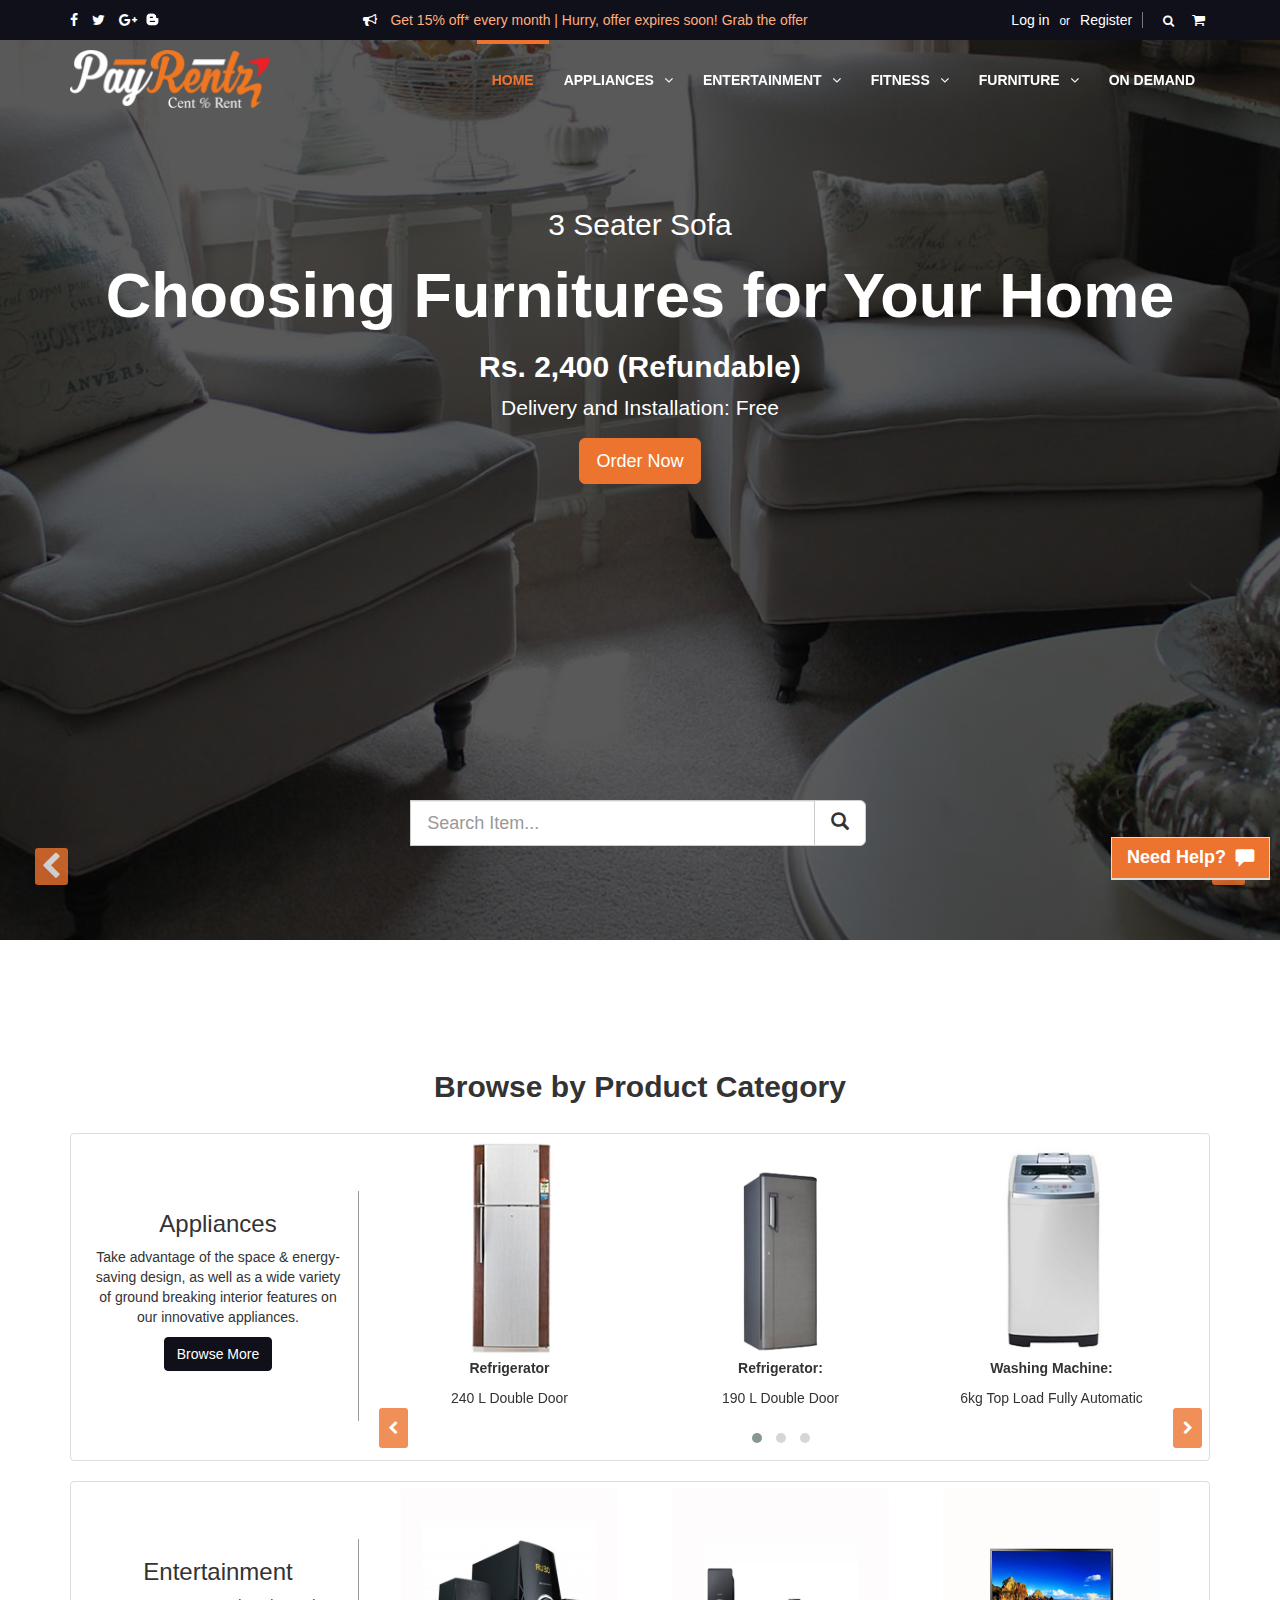
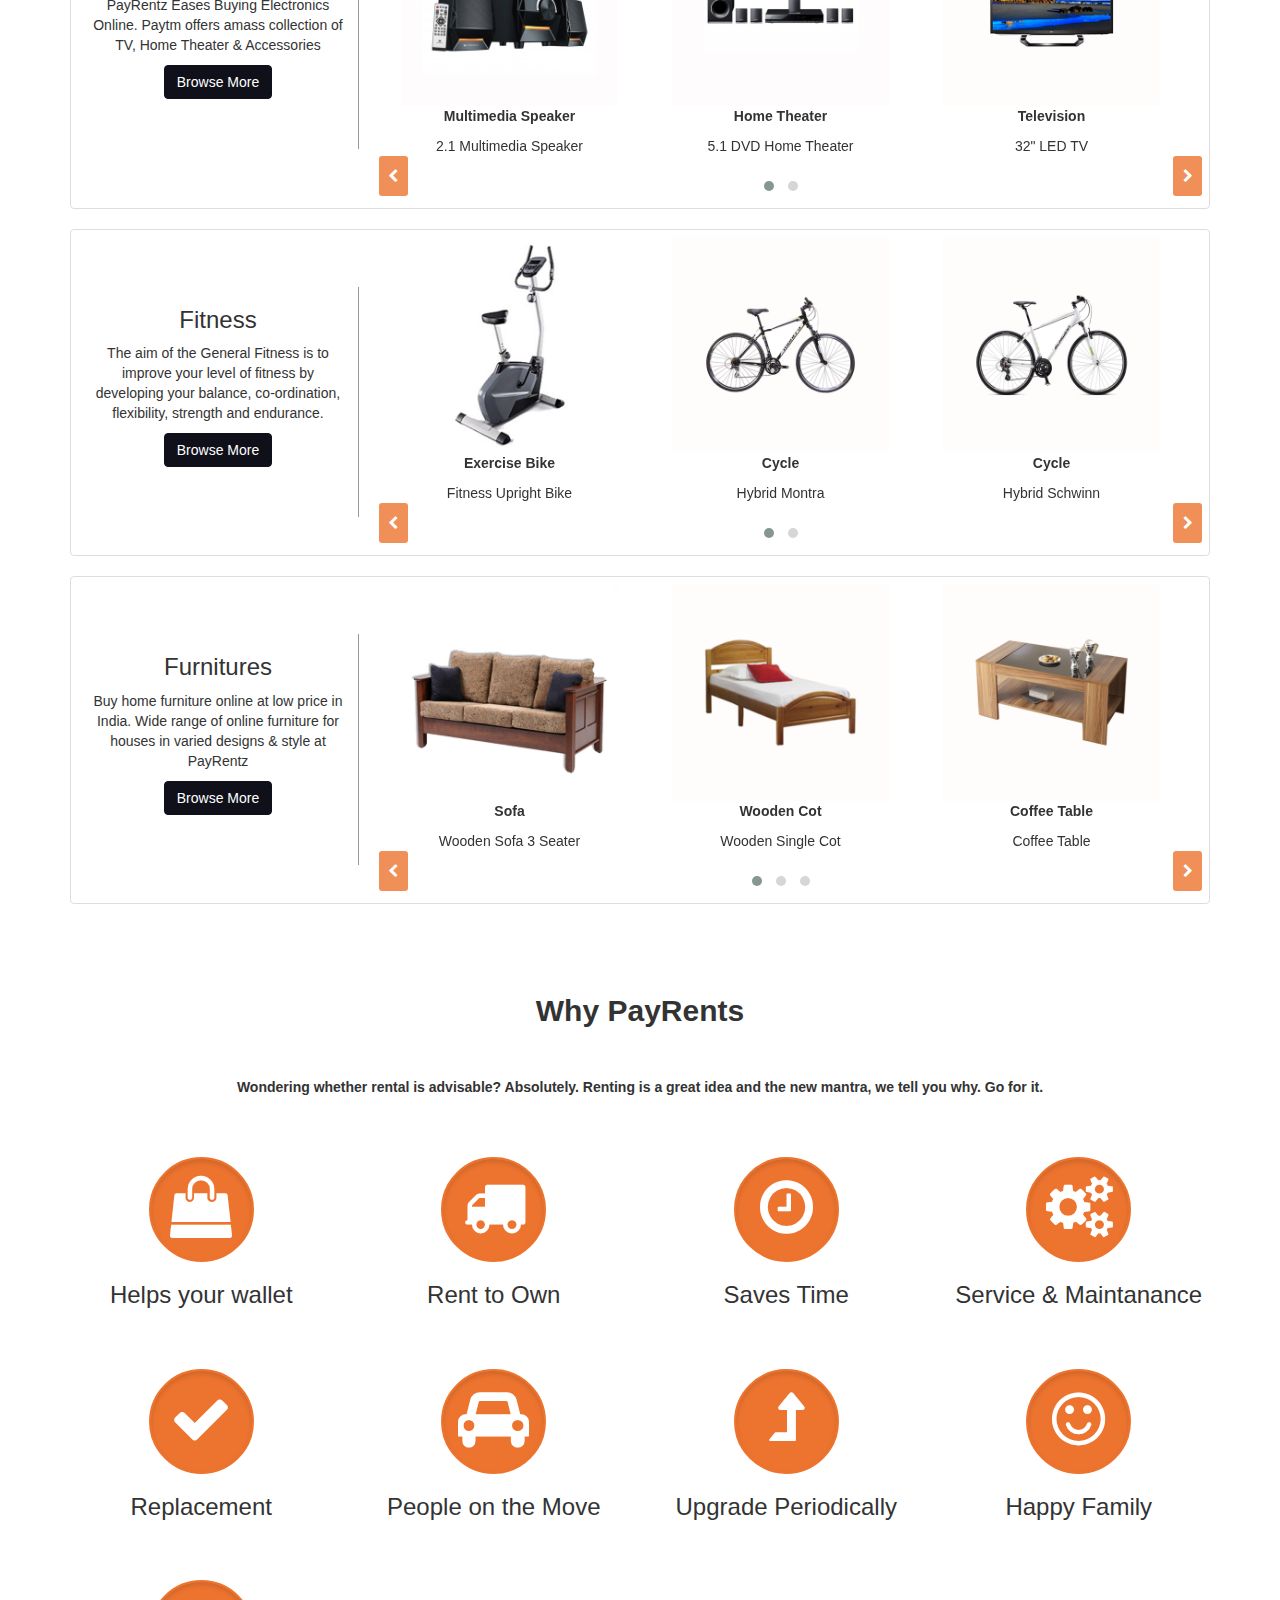
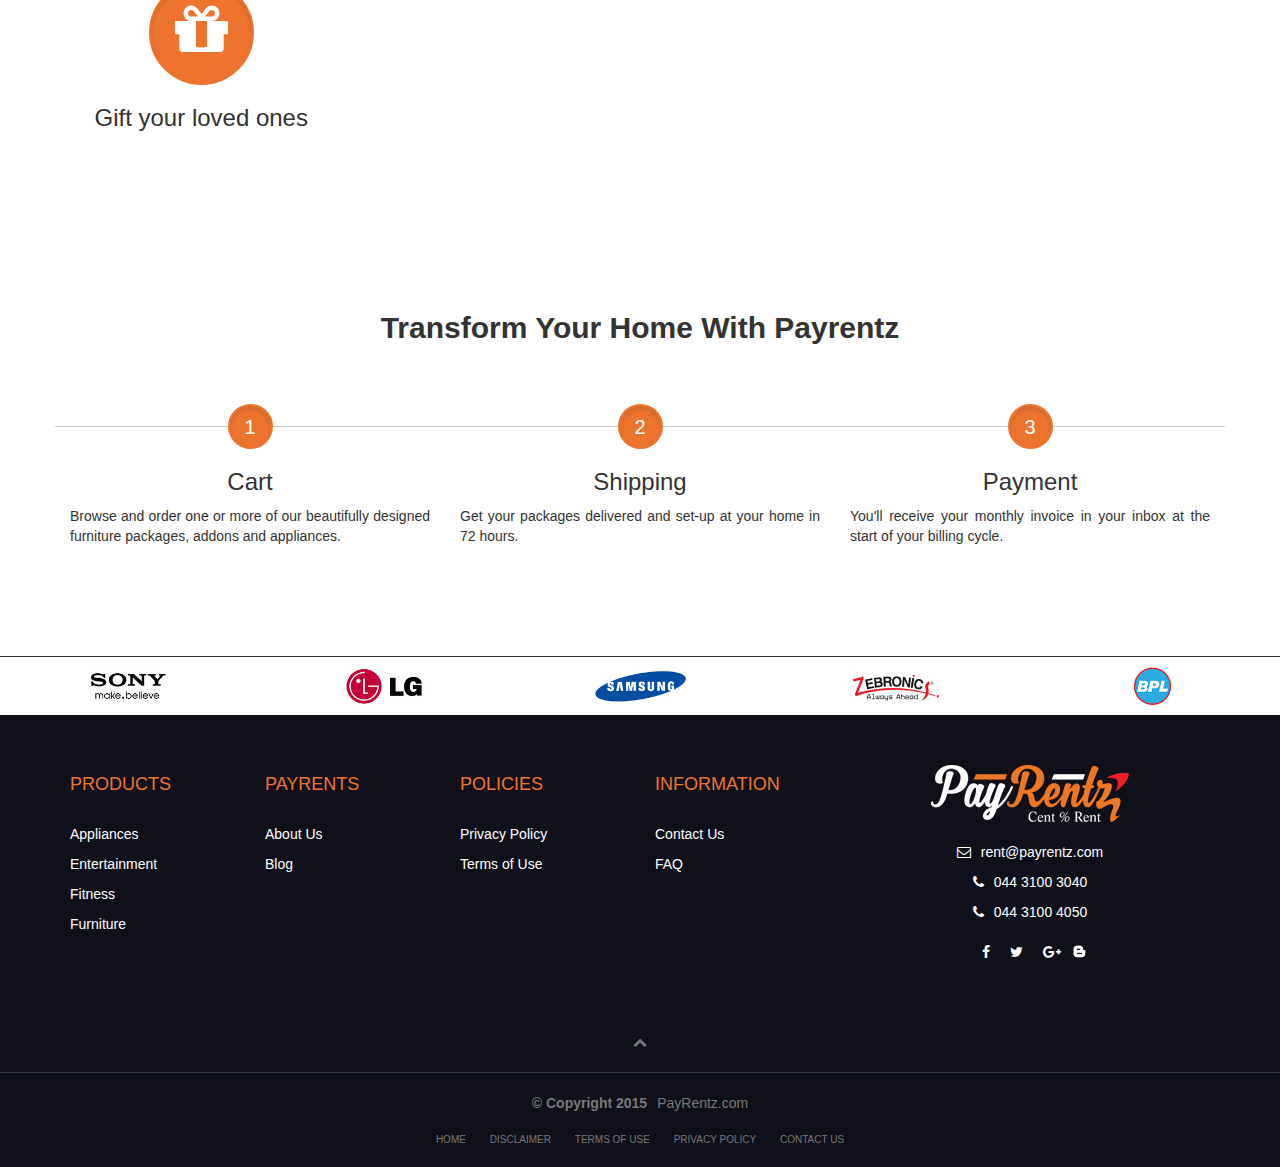
<file: Index.html>
<!DOCTYPE html>
<html lang="en">

<head>
    <meta charset="UTF-8">
    <meta http-equiv="X-UA-Compatible" content="IE=edge">
    <meta name="viewport" content="width=device-width, initial-scale=1">
    <title>Index</title>
    <link rel="stylesheet" type="text/css" href="css/bootstrap.min.css">
    <link rel="stylesheet" type="text/css" href="css/custom.css">

    <!--animation-->
    <link rel="stylesheet" type="text/css" href="css/animate.css">

    <!-- Owl Carousel Assets -->
    <link href="css/owl.carousel.min.css" rel="stylesheet">
    <link href="css/owl.theme.default.min.css" rel="stylesheet">
    <!-- Awesome Font -->
    <link rel="stylesheet" type="text/css" href="fonts/font-awesome/css/font-awesome.min.css">
    <link rel="stylesheet" type="text/css" href="fonts/font-awesome/css/font-awesome-animation.css">

    <body>
        <div class="topbar">
            <div class="container">
                <div class="row">
                    <div class="col-md-3 hidden-sm col-xs-4 dis">
                        <ul class="list-inline">
                            <li><a class="col3" href="#"><i class="fa fa-facebook"></i></a></li>
                            <li><a class="col3" href="#"><i class="fa fa-twitter"></i></a></li>
                            <li><a class="col3" href="#"><i class="fa fa-google-plus"></i></a></li>
                            <a href="#"><img src="img/blog.png" style="width:13px;margin-left:0px;margin-right:0px;margin-top:-3px;"></a>
                        </ul>
                    </div>
                    <div class="col-md-5 col-sm-8 hidden-xs ">

                        <p><i class="fa fa-bullhorn pad col3"></i><span class="col4 faa-flash animated"> Get 15% off* every month | Hurry, offer expires soon! Grab the offer</span></p>
                    </div>
                    <div class="col-md-4 col-sm-4 col-xs-8 wid1">
                        <ul class="list-inline pull-right ">
                            <li class="account-login"><span><a class="col3 pad">Log in</a><small class="col3 pad">or</small><a class="col3 pad bor3 " href="#signup">Register</a></span></li>
                            <li><a class="col3 pad bor3 pad1" href="#"></a>
                                <div id="search">
                                    <form role="search">
                                        <div class="input-group search-bar">
                                            <input type="text" class="form-control input-sm" placeholder="  Searching For...." name="search"></input>
                                            <div class="input-group-btn">
                                                <button class="btn btn-primary btn-xs" type="submit"><i class="fa fa-search"></i></button>
                                            </div>
                                        </div>
                                    </form>

                                </div>

                            </li>
                            <li class=""><a class="col3" href="#"><i class="fa fa-shopping-cart"></i></a>
                            </li>

                        </ul>
                    </div>
                </div>
            </div>
        </div>

        <nav class="navbar navbar-default navbar-sticky " data-spy="affix" data-offset-top="197" role="navigation">
            <div class="container ">

                <div class="navbar-header">
                    <button type="button" class="navbar-toggle col2" data-toggle="collapse" data-target="#example-navbar-collapse-1">
                          <span class="sr-only">Toggle navigation</span>
      					<span class="icon-bar"></span>
                          <span class="icon-bar"></span>
                          <span class="icon-bar"></span>
      				</button>
                    <a class="navbar-brand" href="#"><img id="myImage" class="img-responsive" src="img/logo.png" /> </a>

                </div>

                <div class="collapse navbar-collapse" id="example-navbar-collapse-1">

                    <ul class="nav navbar-nav navbar-right">
                        <li class="dropdown  active"><a href="Index.html">HOME</a>

                        </li>
                        <li class="dropdown"><a href="Appliances.html">APPLIANCES<span class="fa fa-angle-down icons-dropdown pad1"></span></a>
                            <ul class="dropdown-menu dropdown-menu-left col-xs-12">
                                <li><a href="Refrigerator.html">REFRIGERATOR</a></li>
                                <li><a href="homepage-02.html">WASHING MACHINE</a></li>
                                <li><a href="Events.html">AIR CONDITIONER</a></li>
                                <li><a href="Events.html">MICROWAVE</a></li>
                                <li><a href="homepage-03.html">FOOD PROCESSOR</a></li>

                            </ul>
                        </li>

                        <li class="dropdown"><a href="#services">ENTERTAINMENT<span class="fa fa-angle-down icons-dropdown pad1"></span></a>
                            <ul class="dropdown-menu dropdown-menu-left col-xs-12">
                                <li><a href="index.html">TELEVISION</a></li>
                                <li><a href="homepage-02.html">HOME THEATER</a></li>
                                <li><a href="Gallery-Masonry.html">SOUND BAR</a></li>
                                <li><a href="Gallery-Masonry.html">MULTIMEDIA SPEAKER</a></li>
                            </ul>
                        </li>
                        <li class="dropdown"><a href="#team">FITNESS<span class="fa fa-angle-down icons-dropdown pad1"></span></a>
                            <ul class="dropdown-menu dropdown-menu-left col-xs-12 ">
                                <li><a href="Categories.html">EXERCISE BIKE</a></li>
                                <li><a href="homepage-02.html">CYCLE</a></li>
                            </ul>
                        </li>
                        <li class="dropdown"><a href="#careers">FURNITURE<span class="fa fa-angle-down icons-dropdown pad1"></span></a>
                            <ul class="dropdown-menu dropdown-menu-left col-xs-12">
                                <li><a href="News-List.html">3 SEAT SOFA</a></li>
                                <li><a href="homepage-02.html">WOODEN COT</a></li>
                                <li><a href="homepage-03.html">IRON COT</a></li>
                                <li><a href="homepage-03.html">COFFE TABLE</a></li>
                                <li><a href="homepage-03.html">TEA UNIT</a></li>
                                <li><a href="homepage-03.html">CHAIR</a></li>
                            </ul>
                        </li>

                        <li><a href="On_Demand.html">ON DEMAND</a></li>

                    </ul>
                </div>
            </div>
        </nav>
        <div>
            <div id="owl-demo" class="owl-carousel owl-theme">

                <div class="item">
                    <div class="pic pic1">
                        <div class="container jumbotron text-center col">
                            <h2> 3 Seater Sofa</h2>
                            <h1><b>Choosing Furnitures for Your Home</b></h1>
                            <h2><b>Rs. 2,400 (Refundable)</b></h2>
                            <p> Delivery and Installation: Free</p>
                            <a type="button" class="btn btn-success btn-responsive btn-lg">
                                <span> Order Now</span></a>

                        </div>
                    </div>
                </div>
                <div class="item">
                    <div class="pic pic2">
                        <div class="container jumbotron text-center col">
                            <h2> Fitness Upright Bike</h2>
                            <h1><b>Are You Ready.. Sweat it Out?</b></h1>
                            <h2><b> Rs. 2,700 (Refundable)</b></h2>
                            <p> Delivery and Installation: Free</p>
                            <a type="button" class="btn btn-success btn-responsive btn-lg">
                                <span> Order Now</span></a>
                            <!-- <form>
                              <div class="input-group  ">
                                  <input placeholder="Search" class="form-control form-email-widget input-lg" type="text">
  									<span class="input-group-btn">
                                      <input value="✓" class="btn btn-email btn-lg btn-success" type="submit">
  									</span>
                              </div>
                          </form> -->
                        </div>
                    </div>
                </div>
                <div class="item">
                    <div class="pic pic3">
                        <div class="container jumbotron text-center col">
                            <h2>40' LED TV</h2>
                            <h1><b>Show Us What You Can Do..!</b></h1>
                            <h2><b> Rs. 3,600 (Refundable)</b></h2>
                            <p> Delivery and Installation: Free</p>
                            <a type="button" class="btn btn-success btn-responsive btn-lg">
                                <span> Order Now</span></a>
                        </div>
                    </div>
                </div>


            </div>
        </div>

        <div class="container">
            <div class="">
                <div class=" search">

                    <div class="input-group">
                        <input name="search_param" value="all" id="search_param" type="hidden">
                        <input class="form-control input-lg " name="x" placeholder="Search Item..." type="text">
                        <span class="input-group-btn">
                    <button class="btn btn-default btn-lg" type="button"><span class="glyphicon glyphicon-search"></span></button>
                        </span>
                    </div>
                </div>




                <!-- <div class="search-box-inner">

					<div class="search-box map show-search-box">


						<form role="form" id="form-map-816" class="form-map form-search">

		<div class="row">


									<input id="filter_property" name="filter_property" value="e8e78a602f" type="hidden">
												<div class="col-md-2 col-sm-4 col-xs-12">
					<div class="form-group">
				<input class="form-control" id="sb-keyword" name="sb-keyword" value="" placeholder="Keyword" type="text">
			</div>
					</div>
					<div class="col-md-2 col-sm-4">
					<div class="form-group">
				<input class="form-control" id="sb-zip" name="sb-zip" value="" placeholder="Zip Code" type="text">
			</div>
					</div>
					<div class="col-md-2 col-sm-4">

			<div class="form-group">
				<select id="property_country" class="property_country" name="sb-country" style="display: none;">
					<option value="">Country</option>
					<option value="AT">Austria</option><option value="FR">France</option><option value="PL">Poland</option><option value="ES">Spain</option><option value="GB">United Kingdom (UK)</option><option value="US">United States (US)</option>				</select><div class="btn-group bootstrap-select property_country"><button type="button" class="btn dropdown-toggle selectpicker" data-toggle="dropdown" data-id="property_country" title="Country"><span class="filter-option pull-left">Country</span>&nbsp;<span class="caret"></span></button><div class="dropdown-menu open animation-fade-out"><ul class="dropdown-menu inner selectpicker animation-fade-out" role="menu"><li data-original-index="0" class="selected"><a tabindex="0" class="" data-normalized-text="<span class=&quot;text&quot;>Country</span>"><span class="text">Country</span><span class="glyphicon glyphicon-ok check-mark"></span></a></li><li data-original-index="1"><a tabindex="0" class="" data-normalized-text="<span class=&quot;text&quot;>Austria</span>"><span class="text">Austria</span><span class="glyphicon glyphicon-ok check-mark"></span></a></li><li data-original-index="2"><a tabindex="0" class="" data-normalized-text="<span class=&quot;text&quot;>France</span>"><span class="text">France</span><span class="glyphicon glyphicon-ok check-mark"></span></a></li><li data-original-index="3"><a tabindex="0" class="" data-normalized-text="<span class=&quot;text&quot;>Poland</span>"><span class="text">Poland</span><span class="glyphicon glyphicon-ok check-mark"></span></a></li><li data-original-index="4"><a tabindex="0" class="" data-normalized-text="<span class=&quot;text&quot;>Spain</span>"><span class="text">Spain</span><span class="glyphicon glyphicon-ok check-mark"></span></a></li><li data-original-index="5"><a tabindex="0" class="" data-normalized-text="<span class=&quot;text&quot;>United Kingdom (UK)</span>"><span class="text">United Kingdom (UK)</span><span class="glyphicon glyphicon-ok check-mark"></span></a></li><li data-original-index="6"><a tabindex="0" class="" data-normalized-text="<span class=&quot;text&quot;>United States (US)</span>"><span class="text">United States (US)</span><span class="glyphicon glyphicon-ok check-mark"></span></a></li></ul></div></div>
			</div>
					</div>
					<div class="col-md-2 col-sm-4">

			<div class="form-group">
				<select id="property_status" class="property_status" name="sb-status" style="display: none;">
					<option value="">Status</option>
					<option value="22">Rent (8)</option><option value="21">Sale (29)</option>				</select><div class="btn-group bootstrap-select property_status"><button type="button" class="btn dropdown-toggle selectpicker" data-toggle="dropdown" data-id="property_status" title="Status"><span class="filter-option pull-left">Status</span>&nbsp;<span class="caret"></span></button><div class="dropdown-menu open animation-fade-out"><ul class="dropdown-menu inner selectpicker animation-fade-out" role="menu"><li data-original-index="0" class="selected"><a tabindex="0" class="" data-normalized-text="<span class=&quot;text&quot;>Status</span>"><span class="text">Status</span><span class="glyphicon glyphicon-ok check-mark"></span></a></li><li data-original-index="1"><a tabindex="0" class="" data-normalized-text="<span class=&quot;text&quot;>Rent (8)</span>"><span class="text">Rent (8)</span><span class="glyphicon glyphicon-ok check-mark"></span></a></li><li data-original-index="2"><a tabindex="0" class="" data-normalized-text="<span class=&quot;text&quot;>Sale (29)</span>"><span class="text">Sale (29)</span><span class="glyphicon glyphicon-ok check-mark"></span></a></li></ul></div></div>
			</div>
					</div>
					<div class="col-md-2 col-sm-4">

			<div class="form-group">
				<select id="property_type" class="property_type" name="sb-type" style="display: none;">
					<option value="">Type</option>
					<option value="24">Apartment (12)</option><option value="25">Condominium (7)</option><option value="26">Cottage (6)</option><option value="29">Family House (4)</option><option value="27">Flat (6)</option><option value="40">House (3)</option><option value="30">Single Home (2)</option><option value="31">Villa (1)</option>				</select><div class="btn-group bootstrap-select property_type"><button type="button" class="btn dropdown-toggle selectpicker" data-toggle="dropdown" data-id="property_type" title="Type"><span class="filter-option pull-left">Type</span>&nbsp;<span class="caret"></span></button><div class="dropdown-menu open animation-fade-out"><ul class="dropdown-menu inner selectpicker animation-fade-out" role="menu"><li data-original-index="0" class="selected"><a tabindex="0" class="" data-normalized-text="<span class=&quot;text&quot;>Type</span>"><span class="text">Type</span><span class="glyphicon glyphicon-ok check-mark"></span></a></li><li data-original-index="1"><a tabindex="0" class="" data-normalized-text="<span class=&quot;text&quot;>Apartment (12)</span>"><span class="text">Apartment (12)</span><span class="glyphicon glyphicon-ok check-mark"></span></a></li><li data-original-index="2"><a tabindex="0" class="" data-normalized-text="<span class=&quot;text&quot;>Condominium (7)</span>"><span class="text">Condominium (7)</span><span class="glyphicon glyphicon-ok check-mark"></span></a></li><li data-original-index="3"><a tabindex="0" class="" data-normalized-text="<span class=&quot;text&quot;>Cottage (6)</span>"><span class="text">Cottage (6)</span><span class="glyphicon glyphicon-ok check-mark"></span></a></li><li data-original-index="4"><a tabindex="0" class="" data-normalized-text="<span class=&quot;text&quot;>Family House (4)</span>"><span class="text">Family House (4)</span><span class="glyphicon glyphicon-ok check-mark"></span></a></li><li data-original-index="5"><a tabindex="0" class="" data-normalized-text="<span class=&quot;text&quot;>Flat (6)</span>"><span class="text">Flat (6)</span><span class="glyphicon glyphicon-ok check-mark"></span></a></li><li data-original-index="6"><a tabindex="0" class="" data-normalized-text="<span class=&quot;text&quot;>House (3)</span>"><span class="text">House (3)</span><span class="glyphicon glyphicon-ok check-mark"></span></a></li><li data-original-index="7"><a tabindex="0" class="" data-normalized-text="<span class=&quot;text&quot;>Single Home (2)</span>"><span class="text">Single Home (2)</span><span class="glyphicon glyphicon-ok check-mark"></span></a></li><li data-original-index="8"><a tabindex="0" class="" data-normalized-text="<span class=&quot;text&quot;>Villa (1)</span>"><span class="text">Villa (1)</span><span class="glyphicon glyphicon-ok check-mark"></span></a></li></ul></div></div>
			</div>
					</div>
		<input value="yes" name="sb-price-req" type="hidden">			<div class="col-md-2 col-sm-4">

			<div class="form-group">
				<select id="property_price" class="property_price" name="sb-price" style="display: none;">
					<option value="0;1213333">Price</option>
					<option value="1000;1213333">1000 +</option><option value="10000;1213333">10000 +</option><option value="25000;1213333">25000 +</option><option value="50000;1213333">50000 +</option><option value="75000;1213333">75000 +</option><option value="100000;1213333">100000 +</option><option value="250000;1213333">250000 +</option><option value="500000;1213333">500000 +</option>				</select><div class="btn-group bootstrap-select property_price"><button type="button" class="btn dropdown-toggle selectpicker" data-toggle="dropdown" data-id="property_price" title="Price"><span class="filter-option pull-left">Price</span>&nbsp;<span class="caret"></span></button><div class="dropdown-menu open animation-fade-out"><ul class="dropdown-menu inner selectpicker animation-fade-out" role="menu"><li data-original-index="0" class="selected"><a tabindex="0" class="" data-normalized-text="<span class=&quot;text&quot;>Price</span>"><span class="text">Price</span><span class="glyphicon glyphicon-ok check-mark"></span></a></li><li data-original-index="1"><a tabindex="0" class="" data-normalized-text="<span class=&quot;text&quot;>1000 +</span>"><span class="text">1000 +</span><span class="glyphicon glyphicon-ok check-mark"></span></a></li><li data-original-index="2"><a tabindex="0" class="" data-normalized-text="<span class=&quot;text&quot;>10000 +</span>"><span class="text">10000 +</span><span class="glyphicon glyphicon-ok check-mark"></span></a></li><li data-original-index="3"><a tabindex="0" class="" data-normalized-text="<span class=&quot;text&quot;>25000 +</span>"><span class="text">25000 +</span><span class="glyphicon glyphicon-ok check-mark"></span></a></li><li data-original-index="4"><a tabindex="0" class="" data-normalized-text="<span class=&quot;text&quot;>50000 +</span>"><span class="text">50000 +</span><span class="glyphicon glyphicon-ok check-mark"></span></a></li><li data-original-index="5"><a tabindex="0" class="" data-normalized-text="<span class=&quot;text&quot;>75000 +</span>"><span class="text">75000 +</span><span class="glyphicon glyphicon-ok check-mark"></span></a></li><li data-original-index="6"><a tabindex="0" class="" data-normalized-text="<span class=&quot;text&quot;>100000 +</span>"><span class="text">100000 +</span><span class="glyphicon glyphicon-ok check-mark"></span></a></li><li data-original-index="7"><a tabindex="0" class="" data-normalized-text="<span class=&quot;text&quot;>250000 +</span>"><span class="text">250000 +</span><span class="glyphicon glyphicon-ok check-mark"></span></a></li><li data-original-index="8"><a tabindex="0" class="" data-normalized-text="<span class=&quot;text&quot;>500000 +</span>"><span class="text">500000 +</span><span class="glyphicon glyphicon-ok check-mark"></span></a></li></ul></div></div>
			</div>
					</div>
					<div class="col-md-12 col-sm-12 col-xs-12">

			<div class="form-group">
        <div class="input-group  ">
            <input placeholder="Search" class="form-control form-email-widget input-lg" type="text">
<span class="input-group-btn">
                <input value="✓" class="btn btn-email btn-lg btn-success" type="submit">
</span>
        </div>
            </div>

					</div>


										</div>
						</form>
					</div>
				</div> -->
            </div>
        </div>

        <div id="Category" class="container">
            <div class="row">
                <div class="col-xs-12 col-sm-12 col-md-12 text-center mar1">
                    <h2><strong>Browse by Product Category</strong></h2>
                </div>
                <div class=" col-xs-12 col-sm-12 col-md-12">
                    <div class="col-md-12  col-sm-12 col-xs-12 thumbnail text-center">
                        <div class="col-md-3 col-sm-4 col-xs-12 mar2 pad2 bor2">
                            <h3>Appliances</h3>

                            <p class="ellipsis">Take advantage of the space & energy-saving design, as well as a wide variety of ground breaking interior features on our innovative appliances.</p>

                            <a href="Appliances.html" type="button" class="btn btn-primary ">
                                <span> Browse More</span>
                            </a>
                        </div>

                        <div class="col-md-9 col-sm-8 col-xs-12 ">
                            <div id="owl-demo11" class="owl-carousel owl-theme">

                                <div class="item">
                                    <img class="img-responsive center-block" src="img/product-app-1.jpg" alt="">
                                    <p><strong>Refrigerator</strong></p>
                                    <p> 240 L Double Door</p>
                                </div>
                                <div class="item">
                                    <img class="img-responsive center-block" src="img/product-app-2.jpg" alt="">
                                    <p><strong>Refrigerator:</strong></p>
                                    <p>190 L Double Door</p>
                                </div>
                                <div class="item">
                                    <img class="img-responsive center-block" src="img/product-app-3.jpg" alt="">
                                    <p><strong>Washing Machine:</strong></p>
                                    <p>6kg Top Load Fully Automatic</p>
                                </div>
                                <div class="item">
                                    <img class="img-responsive center-block" src="img/product-app-4.jpg" alt="">
                                    <p><strong>Air Conditioner</strong></p>
                                    <p> 1.5 Ton Split AC</p>
                                </div>
                                <div class="item">
                                    <img class="img-responsive center-block" src="img/product-app-5.png" alt="">
                                    <p><strong>Washing Machine:</strong></p>
                                    <p>7 Kg Top Load Fully Automatic</p>
                                </div>
                                <div class="item">
                                    <img class="img-responsive center-block" src="img/product-app-6.jpg" alt="">
                                    <p><strong>Air Conditioner</strong></p>
                                    <p>1.0 Ton Split AC</p>
                                </div>
                                <div class="item">
                                    <img class="img-responsive center-block" src="img/product-app-7.jpg" alt="">
                                    <p><strong>Microwave</strong></p>
                                    <p> 20 L Convection</p>
                                </div>
                                <div class="item">
                                    <img class="img-responsive center-block" src="img/product-app-8.jpg" alt="">
                                    <p><strong>Microwave</strong></p>
                                    <p>25 L Convection</p>
                                </div>
                                <div class="item">
                                    <img class="img-responsive center-block" src="img/product-app-9.jpg" alt="">
                                    <p><strong>Food Processor</strong></p>
                                    <p>Food Processor</p>
                                </div>
                            </div>
                        </div>
                    </div>
                </div>
                <div class="  col-xs-12 col-sm-12 col-md-12">
                    <div class="col-md-12  col-sm-12 col-xs-12 thumbnail text-center">
                        <div class="col-md-3 col-sm-4 col-xs-12 mar2 pad2 bor2">
                            <h3>Entertainment </h3>

                            <p class="ellipsis">PayRentz Eases Buying Electronics Online. Paytm offers amass collection of TV, Home Theater & Accessories</p>

                            <a type="button" class="btn btn-primary ">
                                <span> Browse More</span>
                            </a>
                        </div>

                        <div class="col-md-9  col-sm-8 col-xs-12 ">
                            <div id="owl-demo12" class="owl-carousel owl-theme">

                                <div class="item">
                                    <img class="img-responsive center-block" src="img/product5.jpg" alt="">
                                    <p><strong>Multimedia Speaker</strong></p>
                                    <p>2.1 Multimedia Speaker </p>
                                </div>
                                <div class="item">
                                    <img class="img-responsive center-block" src="img/product-app-0.jpg" alt="">
                                    <p><strong>Home Theater</strong></p>
                                    <p>5.1 DVD Home Theater</p>
                                </div>
                                <div class="item">
                                    <img class="img-responsive center-block" src="img/product-app-9.png" alt="">
                                    <p><strong>Television</strong></p>
                                    <p>32" LED TV</p>
                                </div>
                                <div class="item">
                                    <img class="img-responsive center-block" src="img/product-app-10.jpg" alt="">
                                    <p><strong>Television</strong></p>
                                    <p>40" LED TV</p>
                                </div>
                                <div class="item">
                                    <img class="img-responsive center-block" src="img/product-app-11.png" alt="">
                                    <p><strong>Sounbar</strong></p>
                                    <p>2.1 Soundbar</p>
                                </div>
                                <div class="item">
                                    <img class="img-responsive center-block" src="img/product-app-24.jpg" alt="">
                                    <p><strong>Multimedia Speaker</strong></p>
                                    <p>5.1 Multimedia Speaker </p>
                                </div>
                            </div>
                        </div>
                    </div>
                </div>
                <div class="  col-xs-12 col-sm-12 col-md-12">
                    <div class="col-md-12  col-sm-12 col-xs-12 thumbnail text-center">
                        <div class="col-md-3 col-sm-4 col-xs-12 mar2 pad2 bor2">
                            <h3>Fitness</h3>

                            <p class="ellipsis">The aim of the General Fitness is to improve your level of fitness by developing your balance, co-ordination, flexibility, strength and endurance.</p>

                            <a type="button" class="btn btn-primary">
                                <span> Browse More</span>
                            </a>
                        </div>

                        <div class="col-md-9  col-sm-8 col-xs-12 ">
                            <div id="owl-demo13" class="owl-carousel owl-theme">

                                <div class="item">
                                    <img class="img-responsive center-block" src="img/product4.jpg" alt="">
                                    <p><strong>Exercise Bike</strong></p>
                                    <p>Fitness Upright Bike</p>
                                </div>
                                <div class="item">
                                    <img class="img-responsive center-block" src="img/product-app-12.png" alt="">
                                    <p><strong>Cycle</strong></p>
                                    <p>Hybrid Montra</p>
                                </div>
                                <div class="item">
                                    <img class="img-responsive center-block" src="img/product-app-13.png" alt="">
                                    <p><strong>Cycle</strong></p>
                                    <p>Hybrid Schwinn</p>
                                </div>
                                <div class="item">
                                    <img class="img-responsive center-block" src="img/product-app-14.png" alt="">
                                    <p><strong>Cycle</strong></p>
                                    <p>Hybrid Cannondale</p>
                                </div>
                                <div class="item">
                                    <img class="img-responsive center-block" src="img/product-app-26.jpg" alt="">
                                    <p><strong>Cycle</strong></p>
                                    <p>MTB</p>
                                </div>

                            </div>
                        </div>
                    </div>
                </div>
                <div class="  col-xs-12 col-sm-12 col-md-12">
                    <div class="col-md-12  col-sm-12 col-xs-12 thumbnail text-center">
                        <div class="col-md-3 col-sm-4 col-xs-12 mar2 pad2 bor2">
                            <h3>Furnitures</h3>

                            <p class="ellipsis">Buy home furniture online at low price in India. Wide range of online furniture for houses in varied designs & style at PayRentz</p>

                            <a type="button" class="btn btn-primary hvr-sweep-to-right ">
                                <span> Browse More</span>
                            </a>
                        </div>

                        <div class="col-md-9  col-sm-8 col-xs-12">
                            <div id="owl-demo14" class="owl-carousel owl-theme">

                                <div class="item">
                                    <img class="img-responsive center-block " src="img/product6.jpg" alt="">
                                    <p><strong>Sofa</strong></p>
                                    <p>Wooden Sofa 3 Seater</p>
                                </div>
                                <div class="item">
                                    <img class="img-responsive center-block" src="img/product-app-15.png" alt="">
                                    <p><strong>Wooden Cot</strong></p>
                                    <p>Wooden Single Cot</p>
                                </div>
                                <div class="item">
                                    <img class="img-responsive center-block" src="img/product-app-16.png" alt="">
                                    <p><strong>Coffee Table</strong></p>
                                    <p>Coffee Table</p>
                                </div>
                                <div class="item">
                                    <img class="img-responsive center-block" src="img/product-app-17.png" alt="">
                                    <p><strong>TV Unit</strong></p>
                                    <p>Wood TV Unit With Drawer</p>
                                </div>
                                <div class="item">
                                    <img class="img-responsive center-block" src="img/product-app-18.png" alt="">
                                    <p><strong>Wooden Double Cot</strong></p>
                                    <p>Queen Size Wooden Double Cot</p>
                                </div>
                                <div class="item">
                                    <img class="img-responsive center-block" src="img/product-app-25.jpg" alt="">
                                    <p><strong>Iron Double Cot</strong></p>
                                    <p>Queen Size Iron Double Cot</p>
                                </div>
                                <div class="item">
                                    <img class="img-responsive center-block" src="img/product-app-27.jpg" alt="">
                                    <p><strong>Chair</strong></p>
                                    <p>Ergonomic Chair</p>
                                </div>
                            </div>
                        </div>
                    </div>
                </div>
            </div>
        </div>

        <div id="features" class="container">
            <div class="row text-center pad2 mar2">
                <div class="col-md-12 pad2">
                    <h2><strong>Why PayRents</strong></h2>
                    <p class="mar2"><b>Wondering whether rental is advisable? Absolutely. Renting is a great idea and the new mantra, we tell you why. Go for it.</b></p>
                </div>

                <div class="col-md-3 col-sm-3 col-xs-6 mar1">
                    <a type="button" class="btn btn-success  btn-outline  btn-circle1 active"><i class="fa fa-shopping-bag"></i></a>
                    <h3>Helps your wallet</h3>
                </div>
                <div class="col-md-3 col-sm-3 col-xs-6 mar3">
                    <a type="button" class="btn btn-success  btn-outline  btn-circle1 active"><i class="fa fa-truck"></i></a>
                    <h3>Rent to Own</h3>
                </div>
                <div class="col-md-3 col-sm-3 col-xs-6 mar3">
                    <a type="button" class="btn btn-success  btn-outline  btn-circle1 active"><i class="fa fa-clock-o"></i></a>
                    <h3>Saves Time</h3>
                </div>
                <div class="col-md-3 col-sm-3 col-xs-6 mar3">
                    <a type="button" class="btn btn-success  btn-outline  btn-circle1 active"><i class="fa fa-cogs"></i></a>
                    <h3>Service & Maintanance</h3>
                </div>
                <div class="col-md-3 col-sm-3 col-xs-6 mar3">
                    <a type="button" class="btn btn-success  btn-outline  btn-circle1 active"><i class="fa fa-check"></i></a>
                    <h3>Replacement</h3>
                </div>
                <div class="col-md-3 col-sm-3 col-xs-6 mar3">
                    <a type="button" class="btn btn-success  btn-outline  btn-circle1 active"><i class="fa fa-car"></i></a>
                    <h3>People on the Move</h3>
                </div>
                <div class="col-md-3 col-sm-3 col-xs-6 mar3">
                    <a type="button" class="btn btn-success  btn-outline  btn-circle1 active"><i class="fa fa-level-up"></i></a>
                    <h3>Upgrade Periodically</h3>
                </div>
                <div class="col-md-3 col-sm-3 col-xs-6 mar3">
                    <a type="button" class="btn btn-success  btn-outline  btn-circle1 active"><i class="fa fa-smile-o"></i></a>
                    <h3>Happy Family</h3>
                </div>
                <div class="clearfix"></div>
                <div class="col-md-3 col-sm-3 col-xs-6 pad2 ">
                    <a type="button" class="btn btn-success  btn-outline  btn-circle1 active"><i class="fa fa-gift"></i></a>
                    <h3>Gift your loved ones</h3>
                </div>
            </div>
        </div>

        <div id="Process" class="container mar2 mar3 mar5">
            <div class="row ">
                <div class="col-md-12 pad2 text-center">
                    <h2><strong>Transform Your Home With Payrentz</strong></h2>
                </div>
                <div class="stepwizard pad2">
                    <div class="stepwizard-row">
                        <div class="col-md-4 col-sm-4 col-xs-4 stepwizard-step">
                            <a type="button" class="btn btn-success  btn-outline  btn-circle active">1</a>
                            <h3>Cart</h3>
                            <p class="text-justify ">Browse and order one or more of our beautifully designed furniture packages, addons and appliances.</p>
                        </div>
                        <div class="col-md-4 col-sm-4 col-xs-4 stepwizard-step">
                            <a type="button" class="btn btn-success  btn-outline  btn-circle active">2</a>
                            <h3>Shipping</h3>
                            <p class="text-justify">Get your packages delivered and set-up at your home in 72 hours.</p>
                        </div>
                        <div class="col-md-4 col-sm-4 col-xs-4 stepwizard-step">
                            <a type="button" class="btn btn-success  btn-outline  btn-circle active">3</a>
                            <h3>Payment</h3>
                            <p class="text-justify">You'll receive your monthly invoice in your inbox at the start of your billing cycle.</p>
                        </div>

                    </div>

                </div>
            </div>
        </div>

        <div id="owl-demo2" class="owl-carousel owl-theme">

            <div class="item">
                <div class="col-md-12 ">
                    <img class="img-responsive center-block" src="img/brand1.jpg">
                </div>
            </div>
            <div class="item">
                <div class="col-md-12 ">
                    <img class="img-responsive center-block" src="img/brand2.jpg">
                </div>
            </div>
            <div class="item">
                <div class="col-md-12 ">
                    <img class="img-responsive center-block" src="img/brands3.jpg">
                </div>
            </div>
            <div class="item">
                <div class="col-md-12 ">
                    <img class="img-responsive center-block" src="img/brand4.jpg">
                </div>
            </div>
            <div class="item">
                <div class="col-md-12 ">
                    <img class="img-responsive center-block" src="img/brand5.jpg">
                </div>
            </div>
            <div class="item">
                <div class="col-md-12 ">
                    <img class="img-responsive center-block" src="img/brand6.jpg">
                </div>
            </div>
            <div class="item">
                <div class="col-md-12 ">
                    <img class="img-responsive center-block" src="img/brand7.jpg">
                </div>
            </div>
            <div class="item">
                <div class="col-md-12 ">
                    <img class="img-responsive center-block" src="img/brand8.jpg">
                </div>
            </div>
            <div class="item">
                <div class="col-md-12 ">
                    <img class="img-responsive center-block" src="img/brand9.jpg">
                </div>
            </div>
            <div class="item">
                <div class="col-md-12 ">
                    <img class="img-responsive center-block" src="img/brand10.jpg">
                </div>
            </div>
            <div class="item">
                <div class="col-md-12 ">
                    <img class="img-responsive center-block" src="img/brand11.jpg">
                </div>
            </div>
            <div class="item">
                <div class="col-md-12 ">
                    <img class="img-responsive center-block" src="img/brand12.jpg">
                </div>
            </div>
            <div class="item">
                <div class="col-md-12 ">
                    <img class="img-responsive center-block" src="img/brand13.jpg">
                </div>
            </div>
            <div class="item">
                <div class="col-md-12 ">
                    <img class="img-responsive center-block" src="img/brand14.jpg">
                </div>
            </div>
            <div class="item">
                <div class="col-md-12 ">
                    <img class="img-responsive center-block" src="img/brand15.jpg">
                </div>
            </div>
        </div>

        <div id="footer" class="col1 ">
            <div class="container footer1">

                <div class="row mar2 mar3">
                    <div class="col-md-2 col-sm-3 col-xs-6 mar1 wid">
                        <h4 class="pad3 col2">PRODUCTS</h4>
                        <p><a class="col3" href="#">  Appliances</a> </p>
                        <p><a class="col3" href="#"> Entertainment</a> </p>
                        <p><a class="col3" href="#"> Fitness</a> </p>
                        <p><a class="col3" href="#"> Furniture</a> </p>
                    </div>

                    <div class="col-md-2 col-sm-3 col-xs-6 mar1 wid">
                        <h4 class="pad3 col2">PAYRENTS</h4>

                        <p><a class="col3" href="About_Us.html"> About Us</a> </p>
                        <p><a class="col3" href="#"> Blog</a> </p>

                    </div>
                    <div class="clearfix-xs"></div>
                    <div class="col-md-2 col-sm-3 col-xs-6 mar1 wid">
                        <h4 class="pad3 col2">POLICIES</h4>

                        <p><a class="col3" href="Privacy Policy.html"> Privacy Policy</a> </p>
                        <p><a class="col3" href="Terms of Use.html "> Terms of Use</a> </p>

                    </div>

                    <div class="col-md-2 col-sm-3 col-xs-6 mar1 wid">
                        <h4 class="pad3 col2">INFORMATION</h4>

                        <p><a class="col3" href="Contact_Us.html">Contact Us</a> </p>
                        <p><a class="col3" href="FAQ.html">FAQ</a> </p>
                    </div>

                    <div class="col-md-4 col-sm-12 col-xs-12 mar1 wid">
                        <a class="" href="#"><img id="myImage" class="img-responsive center-block mar1" src="img/logo.png" /> </a>
                        <div class="text-center mar1 mar4">
                            <p><i class="fa fa-envelope-o pad col3"></i><a href="#" class="col3">rent@payrentz.com</a></p>
                            <p><i class="fa fa-phone pad col3"></i><a href="#" class="col3">044 3100 3040</a></p>
                            <p><i class="fa fa-phone pad col3"></i><a href="#" class="col3">044 3100 4050</a></p>
                        </div>
                        <div class="mar4">
                            <div class="socials text-center"><a href="#"><i class="col3 fa fa-facebook"></i></a>
                                <a href="#"><i class="col3 fa fa-twitter"></i></a>
                                <a href="#"><i class=" col3 fa fa-google-plus"></i></a>
                                <a href="#"><img src="img/blog.png" style="width:13px;margin-left:0px;margin-right:0px;margin-top:-3px;"></a>

                            </div>
                        </div>

                    </div>
                    <div>

                    </div>
                </div>
            </div>
            <div class="text-center">
                <a id="scroll-top1" href="#" class="text-muted"><i class="fa fa-chevron-up faa-bounce animated "></i></a>
            </div>
            <hr>

            <p class="text-muted text-center"><strong class="pad">© Copyright 2015</strong><a href="#" class="text-muted">PayRentz.com</a></p>
            <div class="text-center">
                <ul class="footer2">
                    <li>
                        <a href="#" class="text-muted">
                            <p>HOME</p>
                        </a>
                    </li>
                    <li>
                        <a href="Disclaimer.html" class="text-muted">
                            <p>DISCLAIMER</p>
                        </a>
                    </li>
                    <li>
                        <a href="Terms of Use.html" class="text-muted">
                            <p>TERMS OF USE</p>
                        </a>
                    </li>
                    <li>
                        <a href="Privacy Policy.html" class="text-muted">
                            <p>PRIVACY POLICY</p>
                        </a>
                    </li>
                    <li>
                        <a href="Contact_Us.html" class="text-muted">
                            <p> CONTACT US</p>
                        </a>
                    </li>

                </ul>
            </div>
            <div id="user-comment" class="panel panel-default">
                <div class="panel-heading">
                    <h4 class="panel-title">
                          <a class="accordion-toggle" data-toggle="collapse" data-parent="#accordion"
                            href="#collapse-200">
                      Need Help?
                          </a>
                        </h4>
                </div>
                <div id="collapse-200" class="panel-collapse collapse">
                    <div class="panel-body">
                        <div class="col-md-12">
                            <p> We would love to talk to you. But first, please tell us a bit about yourself.</p>
                            <div class="form-group">

                                <div class="col-sm-7">
                                    <input type="text" class="form-control" id="ref-name1" placeholder="Username">
                                </div>
                            </div>
                            <div class="form-group">

                                <div class="col-sm-7">
                                    <input type="text" class="form-control" id="ref-email-id1" placeholder="Email">
                                </div>
                            </div>
                            <div class="form-group">

                                <div class="col-sm-7">
                                    <input type="text" class="form-control" id="ref-ph-no 1" placeholder="phoneno">
                                </div>
                            </div>
                        </div>
                    </div>
                    <div class="panel-footer clearfix">
                        <div class="btn-group btn-group-md pull-left"><a class="btn btn-success" href="#">Clear</a></div>
                        <div class="btn-group btn-group-md pull-right"><a class="btn btn-primary" href="#">Submit</a></div>
                    </div>
                </div>
            </div>

        </div>

        <script src="js/jquery.min.js"></script>
        <script src="js/bootstrap.min.js"></script>
        <script src="js/owl.carousel.min.js" type="text/javascript"></script>
        <script src="js/custom.js" type="text/javascript"></script>


    </body>

</html>
</file>
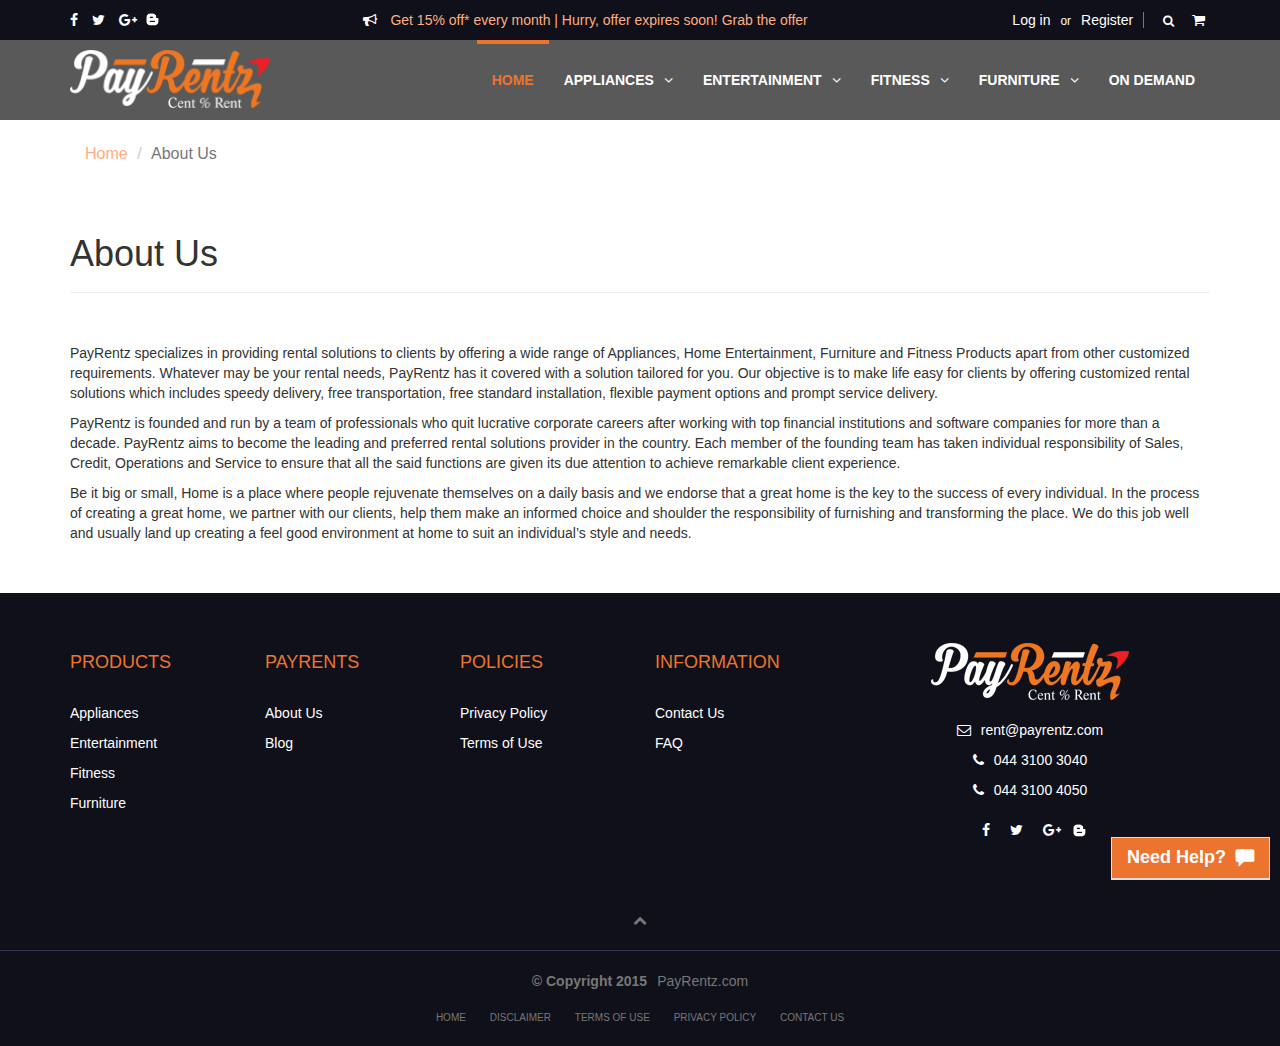
<file: About_Us.html>
<!DOCTYPE html>
<html lang="en">

<head>
    <meta charset="UTF-8">
    <meta http-equiv="X-UA-Compatible" content="IE=edge">
    <meta name="viewport" content="width=device-width, initial-scale=1">
    <title>Index</title>
    <link rel="stylesheet" type="text/css" href="css/bootstrap.min.css">
    <link rel="stylesheet" type="text/css" href="css/custom.css">

    <!--animation-->
    <link rel="stylesheet" type="text/css" href="css/animate.css">

    <!-- Owl Carousel Assets -->
    <link href="css/owl.carousel.min.css" rel="stylesheet">
    <link href="css/owl.theme.default.min.css" rel="stylesheet">
    <!-- Awesome Font -->
    <link rel="stylesheet" type="text/css" href="fonts/font-awesome/css/font-awesome.min.css">
    <link rel="stylesheet" type="text/css" href="fonts/font-awesome/css/font-awesome-animation.css">

    <body>
        <div class="topbar">
            <div class="container">
                <div class="row">
                    <div class="col-md-3 hidden-sm col-xs-4 dis">
                        <ul class="list-inline">
                            <li><a class="col3" href="#"><i class="fa fa-facebook"></i></a></li>
                            <li><a class="col3" href="#"><i class="fa fa-twitter"></i></a></li>
                            <li><a class="col3" href="#"><i class="fa fa-google-plus"></i></a></li>
                            <a href="#"><img src="img/blog.png" style="width:13px;margin-left:0px;margin-right:0px;margin-top:-3px;"></a>
                        </ul>
                    </div>
                    <div class="col-md-5 col-sm-8 hidden-xs ">

                        <p><i class="fa fa-bullhorn pad col3"></i><span class="col4 faa-flash animated"> Get 15% off* every month | Hurry, offer expires soon! Grab the offer</span></p>
                    </div>
                    <div class="col-md-4 col-sm-4 col-xs-8 wid1">
                        <ul class="list-inline pull-right ">
                            <li class="account-login"><span><a class="col3 pad">Log in</a><small class="col3 pad">or</small><a class="col3 pad bor3" href="#signup">Register</a></span></li>
                            <li>
                                <a class="col3 pad pad1" href="#"></a>
                                <div id="search">
                                    <form role="search">
                                        <div class="input-group search-bar">
                                            <input type="text" class="form-control input-sm" placeholder="  Searching For...." name="search"></input>
                                            <div class="input-group-btn">
                                                <button class="btn btn-primary btn-xs" type="submit"><i class="fa fa-search"></i></button>
                                            </div>
                                        </div>
                                    </form>

                                </div>

                            </li>
                            <li class=""><a class="col3" href="#"><i class="fa fa-shopping-cart"></i></a>
                            </li>

                        </ul>
                    </div>
                </div>
            </div>
        </div>

        <nav class="navbar navbar-default navbar-custom " data-spy="affix" data-offset-top="197" role="navigation">
            <div class="container ">

                <div class="navbar-header">
                    <button type="button" class="navbar-toggle col2" data-toggle="collapse" data-target="#example-navbar-collapse-1">
                          <span class="sr-only">Toggle navigation</span>
                <span class="icon-bar"></span>
                          <span class="icon-bar"></span>
                          <span class="icon-bar"></span>
              </button>
                    <a class="navbar-brand" href="#"><img id="myImage" class="img-responsive" src="img/logo.png" /> </a>

                </div>

                <div class="collapse navbar-collapse" id="example-navbar-collapse-1">

                    <ul class="nav navbar-nav navbar-right">
                        <li class="dropdown  active"><a href="Index.html">HOME</a>

                        </li>
                        <li class="dropdown"><a href="Appliances.html">APPLIANCES<span class="fa fa-angle-down icons-dropdown pad1"></span></a>
                            <ul class="dropdown-menu dropdown-menu-left col-xs-12">
                                <li><a href="Refrigerator.html">REFRIGERATOR</a></li>
                                <li><a href="homepage-02.html">WASHING MACHINE</a></li>
                                <li><a href="Events.html">AIR CONDITIONER</a></li>
                                <li><a href="Events.html">MICROWAVE</a></li>
                                <li><a href="homepage-03.html">FOOD PROCESSOR</a></li>

                            </ul>
                        </li>

                        <li class="dropdown"><a href="#services">ENTERTAINMENT<span class="fa fa-angle-down icons-dropdown pad1"></span></a>
                            <ul class="dropdown-menu dropdown-menu-left col-xs-12">
                                <li><a href="index.html">TELEVISION</a></li>
                                <li><a href="homepage-02.html">HOME THEATER</a></li>
                                <li><a href="Gallery-Masonry.html">SOUND BAR</a></li>
                                <li><a href="Gallery-Masonry.html">MULTIMEDIA SPEAKER</a></li>
                            </ul>
                        </li>
                        <li class="dropdown"><a href="#team">FITNESS<span class="fa fa-angle-down icons-dropdown pad1"></span></a>
                            <ul class="dropdown-menu dropdown-menu-left col-xs-12 ">
                                <li><a href="Categories.html">EXERCISE BIKE</a></li>
                                <li><a href="homepage-02.html">CYCLE</a></li>
                            </ul>
                        </li>
                        <li class="dropdown"><a href="#careers">FURNITURE<span class="fa fa-angle-down icons-dropdown pad1"></span></a>
                            <ul class="dropdown-menu dropdown-menu-left col-xs-12">
                                <li><a href="News-List.html">3 SEAT SOFA</a></li>
                                <li><a href="homepage-02.html">WOODEN COT</a></li>
                                <li><a href="homepage-03.html">IRON COT</a></li>
                                <li><a href="homepage-03.html">COFFE TABLE</a></li>
                                <li><a href="homepage-03.html">TEA UNIT</a></li>
                                <li><a href="homepage-03.html">CHAIR</a></li>
                            </ul>
                        </li>

                        <li><a href="On_Demand.html">ON DEMAND</a></li>

                    </ul>
                </div>
            </div>
        </nav>

        <div class=" pic4 ">
        </div>

        <div class=" container">
            <div class="row mar4 text-left">
                <div class="col-md-12">
                    <ul class="breadcrumb">
                        <li><a href="Index.html" class="col4">Home</a></li>
                        <li class="active">About Us</li>
                    </ul>

                </div>

            </div>
        </div>

        <div class="container">
            <div class="page-header">
                <h1> About Us</h1>
            </div>
            <div class="mar2 mar3">
                <div class="">


                    <p>PayRentz specializes in providing rental solutions to clients by offering a wide range of Appliances, Home Entertainment, Furniture and Fitness Products apart from other customized requirements. Whatever may be your rental needs, PayRentz
                        has it covered with a solution tailored for you. Our objective is to make life easy for clients by offering customized rental solutions which includes speedy delivery, free transportation, free standard installation, flexible payment
                        options and prompt service delivery.</p>

                    <p>PayRentz is founded and run by a team of professionals who quit lucrative corporate careers after working with top financial institutions and software companies for more than a decade. PayRentz aims to become the leading and preferred
                        rental solutions provider in the country. Each member of the founding team has taken individual responsibility of Sales, Credit, Operations and Service to ensure that all the said functions are given its due attention to achieve
                        remarkable client experience.</p>

                    <p>Be it big or small, Home is a place where people rejuvenate themselves on a daily basis and we endorse that a great home is the key to the success of every individual. In the process of creating a great home, we partner with our clients,
                        help them make an informed choice and shoulder the responsibility of furnishing and transforming the place. We do this job well and usually land up creating a feel good environment at home to suit an individual’s style and needs.</p>

                </div>
            </div>
        </div>




        <div id="footer" class="col1 ">
            <div class="container footer1">

                <div class="row mar2 mar3">
                    <div class="col-md-2 col-sm-3 col-xs-6 mar1 wid">
                        <h4 class="pad3 col2">PRODUCTS</h4>
                        <p><a class="col3" href="#">  Appliances</a> </p>
                        <p><a class="col3" href="#"> Entertainment</a> </p>
                        <p><a class="col3" href="#"> Fitness</a> </p>
                        <p><a class="col3" href="#"> Furniture</a> </p>
                    </div>

                    <div class="col-md-2 col-sm-3 col-xs-6 mar1 wid">
                        <h4 class="pad3 col2">PAYRENTS</h4>

                        <p><a class="col3" href="About_Us.html"> About Us</a> </p>
                        <p><a class="col3" href="#"> Blog</a> </p>

                    </div>
                    <div class="clearfix-xs"></div>
                    <div class="col-md-2 col-sm-3 col-xs-6 mar1 wid">
                        <h4 class="pad3 col2">POLICIES</h4>

                        <p><a class="col3" href="Privacy Policy.html"> Privacy Policy</a> </p>
                        <p><a class="col3" href="Terms of Use.html "> Terms of Use</a> </p>

                    </div>

                    <div class="col-md-2 col-sm-3 col-xs-6 mar1 wid">
                        <h4 class="pad3 col2">INFORMATION</h4>

                        <p><a class="col3" href="Contact_Us.html">Contact Us</a> </p>
                        <p><a class="col3" href="FAQ.html">FAQ</a> </p>
                    </div>

                    <div class="col-md-4 col-sm-12 col-xs-12 mar1 wid">
                        <a class="" href="#"><img id="myImage" class="img-responsive center-block mar1" src="img/logo.png" /> </a>
                        <div class="text-center mar1 mar4">
                            <p><i class="fa fa-envelope-o pad col3"></i><a href="#" class="col3">rent@payrentz.com</a></p>
                            <p><i class="fa fa-phone pad col3"></i><a href="#" class="col3">044 3100 3040</a></p>
                            <p><i class="fa fa-phone pad col3"></i><a href="#" class="col3">044 3100 4050</a></p>
                        </div>
                        <div class="mar4">
                            <div class="socials text-center"><a href="#"><i class="col3 fa fa-facebook"></i></a>
                                <a href="#"><i class="col3 fa fa-twitter"></i></a>
                                <a href="#"><i class=" col3 fa fa-google-plus"></i></a>
                                <a href="#"><img src="img/blog.png" style="width:13px;margin-left:0px;margin-right:0px;margin-top:-3px;"></a>

                            </div>
                        </div>

                    </div>
                    <div>

                    </div>
                </div>
            </div>
            <div class="text-center">
                <a id="scroll-top1" href="#" class="text-muted"><i class="fa fa-chevron-up faa-bounce animated "></i></a>
            </div>
            <hr>

            <p class="text-muted text-center"><strong class="pad">© Copyright 2015</strong><a href="#" class="text-muted">PayRentz.com</a></p>
            <div class="text-center">
                <ul class="footer2">
                    <li>
                        <a href="#" class="text-muted">
                            <p>HOME</p>
                        </a>
                    </li>
                    <li>
                        <a href="Disclaimer.html" class="text-muted">
                            <p>DISCLAIMER</p>
                        </a>
                    </li>
                    <li>
                        <a href="Terms of Use.html" class="text-muted">
                            <p>TERMS OF USE</p>
                        </a>
                    </li>
                    <li>
                        <a href="Privacy Policy.html" class="text-muted">
                            <p>PRIVACY POLICY</p>
                        </a>
                    </li>
                    <li>
                        <a href="Contact_Us.html" class="text-muted">
                            <p> CONTACT US</p>
                        </a>
                    </li>

                </ul>
            </div>
            <div id="user-comment" class="panel panel-default">
                <div class="panel-heading">
                    <h4 class="panel-title">
                                <a class="accordion-toggle" data-toggle="collapse" data-parent="#accordion"
                                  href="#collapse-200">
                            Need Help?
                                </a>
                              </h4>
                </div>
                <div id="collapse-200" class="panel-collapse collapse">
                    <div class="panel-body">
                        <div class="col-md-12">
                            <p> We would love to talk to you. But first, please tell us a bit about yourself.</p>
                            <div class="form-group">

                                <div class="col-sm-7">
                                    <input type="text" class="form-control" id="ref-name1" placeholder="Username">
                                </div>
                            </div>
                            <div class="form-group">

                                <div class="col-sm-7">
                                    <input type="text" class="form-control" id="ref-email-id1" placeholder="Email">
                                </div>
                            </div>
                            <div class="form-group">

                                <div class="col-sm-7">
                                    <input type="text" class="form-control" id="ref-ph-no 1" placeholder="phoneno">
                                </div>
                            </div>
                        </div>
                    </div>
                    <div class="panel-footer clearfix">
                        <div class="btn-group btn-group-md pull-left"><a class="btn btn-success" href="#">Clear</a></div>
                        <div class="btn-group btn-group-md pull-right"><a class="btn btn-primary" href="#">Submit</a></div>
                    </div>
                </div>
            </div>

        </div>
        <script src="js/jquery.min.js"></script>
        <script src="js/bootstrap.min.js"></script>
        <script src="js/owl.carousel.min.js" type="text/javascript"></script>
        <script src="js/cloud-zoom.js" type="text/javascript"></script>
        <script src="js/custom.js" type="text/javascript"></script>


    </body>

</html>
</file>
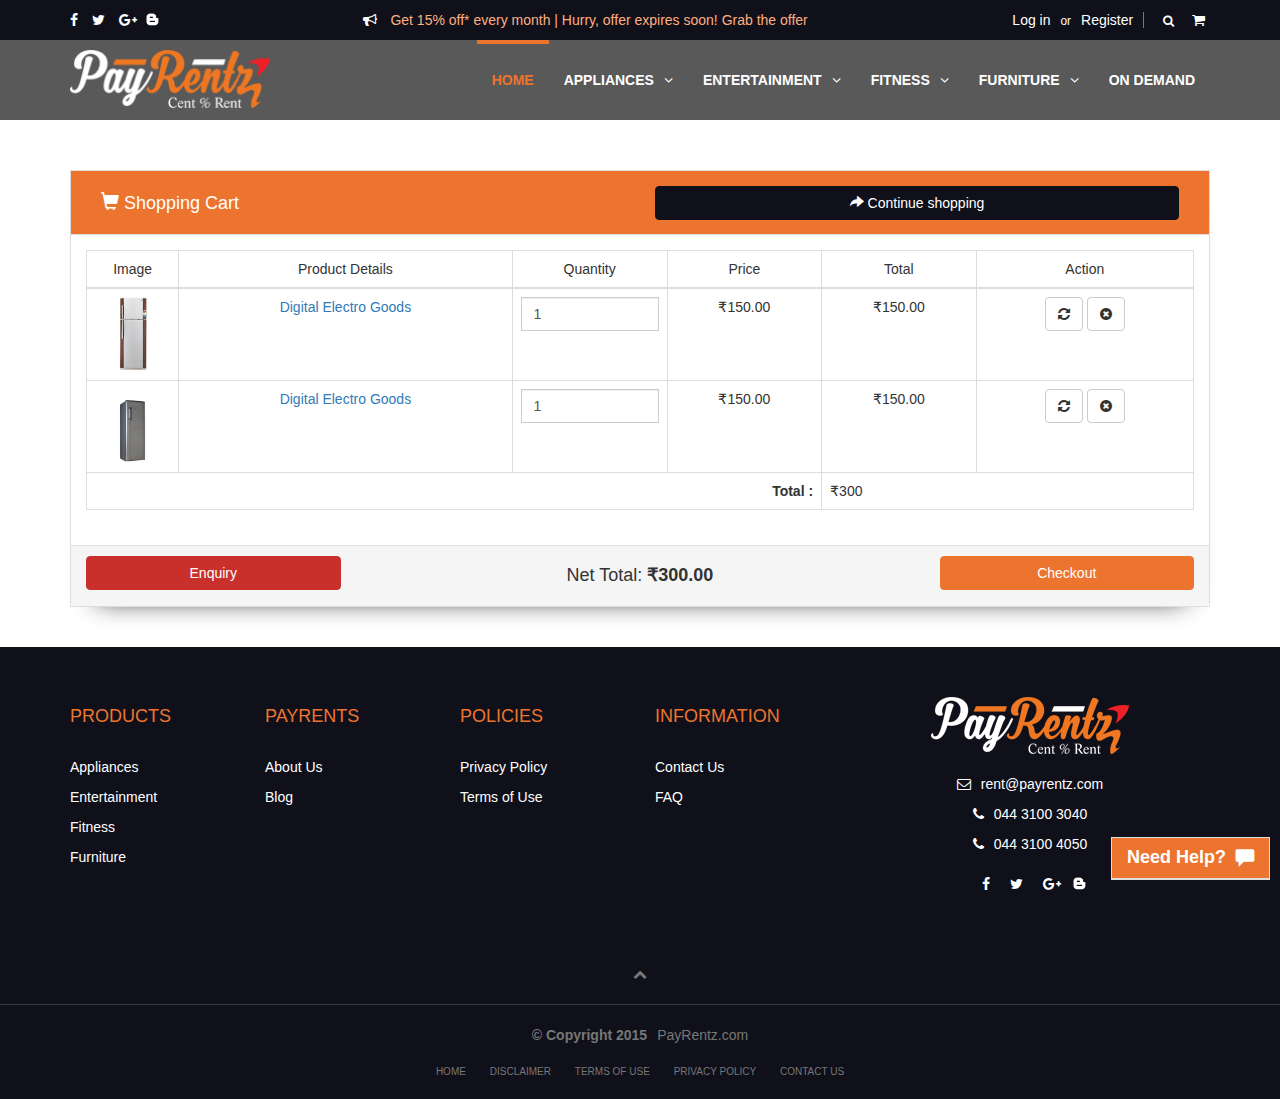
<file: Add-to-cart.html>
<!DOCTYPE html>
<html lang="en">

<head>
    <meta charset="UTF-8">
    <meta http-equiv="X-UA-Compatible" content="IE=edge">
    <meta name="viewport" content="width=device-width, initial-scale=1">
    <title>Index</title>
    <link rel="stylesheet" type="text/css" href="css/bootstrap.min.css">
    <link rel="stylesheet" type="text/css" href="css/custom.css">

    <!--animation-->
    <link rel="stylesheet" type="text/css" href="css/animate.css">

    <!-- Owl Carousel Assets -->
    <link href="css/owl.carousel.min.css" rel="stylesheet">
    <link href="css/owl.theme.default.min.css" rel="stylesheet">
    <!-- Awesome Font -->
    <link rel="stylesheet" type="text/css" href="fonts/font-awesome/css/font-awesome.min.css">
    <link rel="stylesheet" type="text/css" href="fonts/font-awesome/css/font-awesome-animation.css">
    <link rel="stylesheet" type="text/css" href="css/nouislider.min.css">


    <body>
        <div class="topbar">
            <div class="container">
                <div class="row">
                    <div class="col-md-3 hidden-sm col-xs-4 dis">
                        <ul class="list-inline">
                            <li><a class="col3" href="#"><i class="fa fa-facebook"></i></a></li>
                            <li><a class="col3" href="#"><i class="fa fa-twitter"></i></a></li>
                            <li><a class="col3" href="#"><i class="fa fa-google-plus"></i></a></li>
                            <a href="#"><img src="img/blog.png" style="width:13px;margin-left:0px;margin-right:0px;margin-top:-3px;"></a>
                        </ul>
                    </div>
                    <div class="col-md-5 col-sm-8 hidden-xs ">

                        <p><i class="fa fa-bullhorn pad col3"></i><span class="col4 faa-flash animated"> Get 15% off* every month | Hurry, offer expires soon! Grab the offer</span></p>
                    </div>
                    <div class="col-md-4 col-sm-4 col-xs-8 wid1">
                        <ul class="list-inline pull-right ">
                            <li class="account-login"><span><a class="col3 pad">Log in</a><small class="col3 pad">or</small><a class="col3 pad bor3" href="#signup">Register</a></span></li>
                            <li>
                                <a class="col3 pad pad1" href="#"></a>
                                <div id="search">
                                    <form role="search">
                                        <div class="input-group search-bar">
                                            <input type="text" class="form-control input-sm" placeholder="  Searching For...." name="search"></input>
                                            <div class="input-group-btn">
                                                <button class="btn btn-primary btn-xs" type="submit"><i class="fa fa-search"></i></button>
                                            </div>
                                        </div>
                                    </form>

                                </div>

                            </li>
                            <li class=""><a class="col3" href="#"><i class="fa fa-shopping-cart"></i></a>
                            </li>

                        </ul>
                    </div>
                </div>
            </div>
        </div>

        <nav class="navbar navbar-default navbar-custom " data-spy="affix" data-offset-top="197" role="navigation">
            <div class="container ">

                <div class="navbar-header">
                    <button type="button" class="navbar-toggle col2" data-toggle="collapse" data-target="#example-navbar-collapse-1">
                          <span class="sr-only">Toggle navigation</span>
                <span class="icon-bar"></span>
                          <span class="icon-bar"></span>
                          <span class="icon-bar"></span>
              </button>
                    <a class="navbar-brand" href="#"><img id="myImage" class="img-responsive" src="img/logo.png" /> </a>

                </div>

                <div class="collapse navbar-collapse" id="example-navbar-collapse-1">

                    <ul class="nav navbar-nav navbar-right">
                        <li class="dropdown  active"><a href="Index.html">HOME</a>

                        </li>
                        <li class="dropdown"><a href="Appliances.html">APPLIANCES<span class="fa fa-angle-down icons-dropdown pad1"></span></a>
                            <ul class="dropdown-menu dropdown-menu-left col-xs-12">
                                <li><a href="Refrigerator.html">REFRIGERATOR</a></li>
                                <li><a href="homepage-02.html">WASHING MACHINE</a></li>
                                <li><a href="Events.html">AIR CONDITIONER</a></li>
                                <li><a href="Events.html">MICROWAVE</a></li>
                                <li><a href="homepage-03.html">FOOD PROCESSOR</a></li>

                            </ul>
                        </li>

                        <li class="dropdown"><a href="#services">ENTERTAINMENT<span class="fa fa-angle-down icons-dropdown pad1"></span></a>
                            <ul class="dropdown-menu dropdown-menu-left col-xs-12">
                                <li><a href="index.html">TELEVISION</a></li>
                                <li><a href="homepage-02.html">HOME THEATER</a></li>
                                <li><a href="Gallery-Masonry.html">SOUND BAR</a></li>
                                <li><a href="Gallery-Masonry.html">MULTIMEDIA SPEAKER</a></li>
                            </ul>
                        </li>
                        <li class="dropdown"><a href="#team">FITNESS<span class="fa fa-angle-down icons-dropdown pad1"></span></a>
                            <ul class="dropdown-menu dropdown-menu-left col-xs-12 ">
                                <li><a href="Categories.html">EXERCISE BIKE</a></li>
                                <li><a href="homepage-02.html">CYCLE</a></li>
                            </ul>
                        </li>
                        <li class="dropdown"><a href="#careers">FURNITURE<span class="fa fa-angle-down icons-dropdown pad1"></span></a>
                            <ul class="dropdown-menu dropdown-menu-left col-xs-12">
                                <li><a href="News-List.html">3 SEAT SOFA</a></li>
                                <li><a href="homepage-02.html">WOODEN COT</a></li>
                                <li><a href="homepage-03.html">IRON COT</a></li>
                                <li><a href="homepage-03.html">COFFE TABLE</a></li>
                                <li><a href="homepage-03.html">TEA UNIT</a></li>
                                <li><a href="homepage-03.html">CHAIR</a></li>
                            </ul>
                        </li>

                        <li><a href="On_Demand.html">ON DEMAND</a></li>

                    </ul>
                </div>
            </div>
        </nav>

        <div class=" pic4 ">

        </div>

        <div class="container mar1 mar2">
            <div class="row">
                <div class="col-md-12 col-sm-12 col-xs-12">
                    <div class="panel panel-default">
                        <div class="panel-heading">
                            <div class="panel-title">
                                <div class="clearfix">
                                    <div class="col-xs-6">
                                        <h4><span class="glyphicon glyphicon-shopping-cart"></span> Shopping Cart</h4>
                                    </div>
                                    <div class="col-xs-6 mar6">
                                        <button type="button" class="btn btn-primary btn-md btn-block">
        									<span class="glyphicon glyphicon-share-alt hidden-xs"></span> Continue shopping
        								</button>
                                    </div>
                                </div>
                            </div>
                        </div>
                        <div class="panel-body">
                            <div class="table-responsive shopping-cart-table">


                                <table class="table table-bordered">
                                    <thead>
                                        <tr>
                                            <td class="text-center">
                                                Image
                                            </td>
                                            <td class="text-center">
                                                Product Details
                                            </td>
                                            <td class="text-center">
                                                Quantity
                                            </td>
                                            <td class="text-center">
                                                Price
                                            </td>
                                            <td class="text-center">
                                                Total
                                            </td>
                                            <td class="text-center">
                                                Action
                                            </td>
                                        </tr>
                                    </thead>
                                    <tbody>
                                        <tr>
                                            <td class="col-md-1 col-sm-2 col-xs-1 text-center">
                                                <a href="product.html">
                                                    <img src="img/product-app-1.jpg" alt="Product Name" title="Product Name" class="img-responsive">
                                                </a>
                                            </td>
                                            <td class="text-center">
                                                <a href="product-full.html">Digital Electro Goods</a>
                                            </td>
                                            <td class="text-center">
                                                <div class="input-group btn-block">
                                                    <input name="quantity" value="1" size="1" class="form-control" type="text">
                                                </div>
                                            </td>
                                            <td class="text-center">
                                                ₹150.00
                                            </td>
                                            <td class="text-center">
                                                ₹150.00
                                            </td>
                                            <td class="text-center">
                                                <button type="submit" title="" class="btn btn-default tool-tip" data-original-title="Update">
                        								<i class="fa fa-refresh"></i>
                        							</button>
                                                <button type="button" title="" class="btn btn-default tool-tip" data-original-title="Remove">
                        								<i class="fa fa-times-circle"></i>
                        							</button>
                                            </td>
                                        </tr>
                                        <tr>
                                            <td class="col-md-1 col-sm-2 col-xs-1  text-center">
                                                <a href="product.html">
                                                    <img src="img/product-app-2.jpg" alt="Product Name" title="Product Name" class="img-responsive">
                                                </a>
                                            </td>
                                            <td class="text-center">
                                                <a href="product-full.html">Digital Electro Goods</a>
                                            </td>
                                            <td class="text-center">
                                                <div class="input-group btn-block">
                                                    <input name="quantity" value="1" size="1" class="form-control" type="text">
                                                </div>
                                            </td>
                                            <td class="text-center">
                                                ₹150.00
                                            </td>
                                            <td class="text-center">
                                                ₹150.00
                                            </td>
                                            <td class="text-center">
                                                <button type="submit" title="" class="btn btn-default tool-tip" data-original-title="Update">
                        								<i class="fa fa-refresh"></i>
                        							</button>
                                                <button type="button" title="" class="btn btn-default tool-tip" data-original-title="Remove">
                        								<i class="fa fa-times-circle"></i>
                        							</button>
                                            </td>
                                        </tr>

                                    </tbody>

                                    <tfoot>
                                        <tr>
                                            <td colspan="4" class="text-right">
                                                <strong>Total :</strong>
                                            </td>
                                            <td colspan="2" class="text-left">
                                                ₹300
                                            </td>
                                        </tr>
                                    </tfoot>
                                </table>
                            </div>
                            <!-- <div class="row">
        						<div class="col-xs-2"><img class="img-responsive" src="http://placehold.it/100x70">
        						</div>
        						<div class="col-xs-4">
        							<h4 class="product-name"><strong>Product name</strong></h4><h4><small>Product description</small></h4>
        						</div>
        						<div class="col-xs-6">
        							<div class="col-xs-6 text-right">
        								<h6><strong>25.00 <span class="text-muted">x</span></strong></h6>
        							</div>
        							<div class="col-xs-4">
        								<input type="text" class="form-control input-sm" value="1">
        							</div>
        							<div class="col-xs-2">
        								<button type="button" class="btn btn-link btn-xs">
        									<span class="glyphicon glyphicon-trash"> </span>
        								</button>
        							</div>
        						</div>
        					</div>
        					<hr>
        					<div class="row">
        						<div class="col-xs-2"><img class="img-responsive" src="http://placehold.it/100x70">
        						</div>
        						<div class="col-xs-4">
        							<h4 class="product-name"><strong>Product name</strong></h4><h4><small>Product description</small></h4>
        						</div>
        						<div class="col-xs-6">
        							<div class="col-xs-6 text-right">
        								<h6><strong>25.00 <span class="text-muted">x</span></strong></h6>
        							</div>
        							<div class="col-xs-4">
        								<input type="text" class="form-control input-sm" value="1">
        							</div>
        							<div class="col-xs-2">
        								<button type="button" class="btn btn-link btn-xs">
        									<span class="glyphicon glyphicon-trash"> </span>
        								</button>
        							</div>
        						</div>
        					</div>
        					<hr>
        					<div class="row">
        						<div class="text-center">
        							<div class="col-xs-9">
        								<h6 class="text-right">Added items?</h6>
        							</div>
        							<div class="col-xs-3">
        								<button type="button" class="btn btn-default btn-sm btn-block">
        									Update cart
        								</button>
        							</div>
        						</div>
        					</div> -->
                        </div>



                        <div class="panel-footer">
                            <div class="row text-center">
                                <div class="col-md-3 col-sm-3 col-xs-12">
                                    <a href="Enquiry.html" class="text-right"> <button type="button" class="btn btn-danger btn-block">
                								Enquiry
                							</button>
                                    </a>
                                </div>
                                <div class="col-md-6 col-sm-6 col-xs-12">
                                    <h4 class="center-block">Net Total: <strong>₹300.00</strong></h4>
                                </div>
                                <div class="col-md-3 col-sm-3 col-xs-12">
                                    <a href="Checkout.html"> <button type="button" class="btn btn-success btn-block">
        								Checkout
        							</button></a>
                                </div>
                            </div>
                        </div>
                    </div>
                </div>
            </div>
        </div>



        <div id="footer" class="col1 ">
            <div class="container footer1">

                <div class="row mar2 mar3">
                    <div class="col-md-2 col-sm-3 col-xs-6 mar1 wid">
                        <h4 class="pad3 col2">PRODUCTS</h4>
                        <p><a class="col3" href="#">  Appliances</a> </p>
                        <p><a class="col3" href="#"> Entertainment</a> </p>
                        <p><a class="col3" href="#"> Fitness</a> </p>
                        <p><a class="col3" href="#"> Furniture</a> </p>
                    </div>

                    <div class="col-md-2 col-sm-3 col-xs-6 mar1 wid">
                        <h4 class="pad3 col2">PAYRENTS</h4>

                        <p><a class="col3" href="About_Us.html"> About Us</a> </p>
                        <p><a class="col3" href="#"> Blog</a> </p>

                    </div>
                    <div class="clearfix-xs"></div>
                    <div class="col-md-2 col-sm-3 col-xs-6 mar1 wid">
                        <h4 class="pad3 col2">POLICIES</h4>

                        <p><a class="col3" href="Privacy Policy.html"> Privacy Policy</a> </p>
                        <p><a class="col3" href="Terms of Use.html "> Terms of Use</a> </p>

                    </div>

                    <div class="col-md-2 col-sm-3 col-xs-6 mar1 wid">
                        <h4 class="pad3 col2">INFORMATION</h4>

                        <p><a class="col3" href="Contact_Us.html">Contact Us</a> </p>
                        <p><a class="col3" href="FAQ.html">FAQ</a> </p>
                    </div>

                    <div class="col-md-4 col-sm-12 col-xs-12 mar1 wid">
                        <a class="" href="#"><img id="myImage" class="img-responsive center-block mar1" src="img/logo.png" /> </a>
                        <div class="text-center mar1 mar4">
                            <p><i class="fa fa-envelope-o pad col3"></i><a href="#" class="col3">rent@payrentz.com</a></p>
                            <p><i class="fa fa-phone pad col3"></i><a href="#" class="col3">044 3100 3040</a></p>
                            <p><i class="fa fa-phone pad col3"></i><a href="#" class="col3">044 3100 4050</a></p>
                        </div>
                        <div class="mar4">
                            <div class="socials text-center"><a href="#"><i class="col3 fa fa-facebook"></i></a>
                                <a href="#"><i class="col3 fa fa-twitter"></i></a>
                                <a href="#"><i class=" col3 fa fa-google-plus"></i></a>
                                <a href="#"><img src="img/blog.png" style="width:13px;margin-left:0px;margin-right:0px;margin-top:-3px;"></a>

                            </div>
                        </div>

                    </div>
                    <div>

                    </div>
                </div>
            </div>
            <div class="text-center">
                <a id="scroll-top1" href="#" class="text-muted"><i class="fa fa-chevron-up faa-bounce animated "></i></a>
            </div>
            <hr>

            <p class="text-muted text-center"><strong class="pad">© Copyright 2015</strong><a href="#" class="text-muted">PayRentz.com</a></p>
            <div class="text-center">
                <ul class="footer2">
                    <li>
                        <a href="#" class="text-muted">
                            <p>HOME</p>
                        </a>
                    </li>
                    <li>
                        <a href="Disclaimer.html" class="text-muted">
                            <p>DISCLAIMER</p>
                        </a>
                    </li>
                    <li>
                        <a href="Terms of Use.html" class="text-muted">
                            <p>TERMS OF USE</p>
                        </a>
                    </li>
                    <li>
                        <a href="Privacy Policy.html" class="text-muted">
                            <p>PRIVACY POLICY</p>
                        </a>
                    </li>
                    <li>
                        <a href="Contact_Us.html" class="text-muted">
                            <p> CONTACT US</p>
                        </a>
                    </li>

                </ul>
            </div>
            <div id="user-comment" class="panel panel-default">
                <div class="panel-heading">
                    <h4 class="panel-title">
                                  <a class="accordion-toggle" data-toggle="collapse" data-parent="#accordion"
                                    href="#collapse-200">
                              Need Help?
                                  </a>
                                </h4>
                </div>
                <div id="collapse-200" class="panel-collapse collapse">
                    <div class="panel-body">
                        <div class="col-md-12">
                            <p> We would love to talk to you. But first, please tell us a bit about yourself.</p>
                            <div class="form-group">

                                <div class="col-sm-7">
                                    <input type="text" class="form-control" id="ref-name1" placeholder="Username">
                                </div>
                            </div>
                            <div class="form-group">

                                <div class="col-sm-7">
                                    <input type="text" class="form-control" id="ref-email-id1" placeholder="Email">
                                </div>
                            </div>
                            <div class="form-group">

                                <div class="col-sm-7">
                                    <input type="text" class="form-control" id="ref-ph-no 1" placeholder="phoneno">
                                </div>
                            </div>
                        </div>
                    </div>
                    <div class="panel-footer clearfix">
                        <div class="btn-group btn-group-md pull-left"><a class="btn btn-success" href="#">Clear</a></div>
                        <div class="btn-group btn-group-md pull-right"><a class="btn btn-primary" href="#">Submit</a></div>
                    </div>
                </div>
            </div>

        </div>

        <script src="js/jquery.min.js"></script>
        <script src="js/bootstrap.min.js"></script>
        <script src="js/owl.carousel.min.js" type="text/javascript"></script>
        <script src="js/cloud-zoom.js" type="text/javascript"></script>
        <script src="js/custom.js" type="text/javascript"></script>

    </body>

</html>
</file>
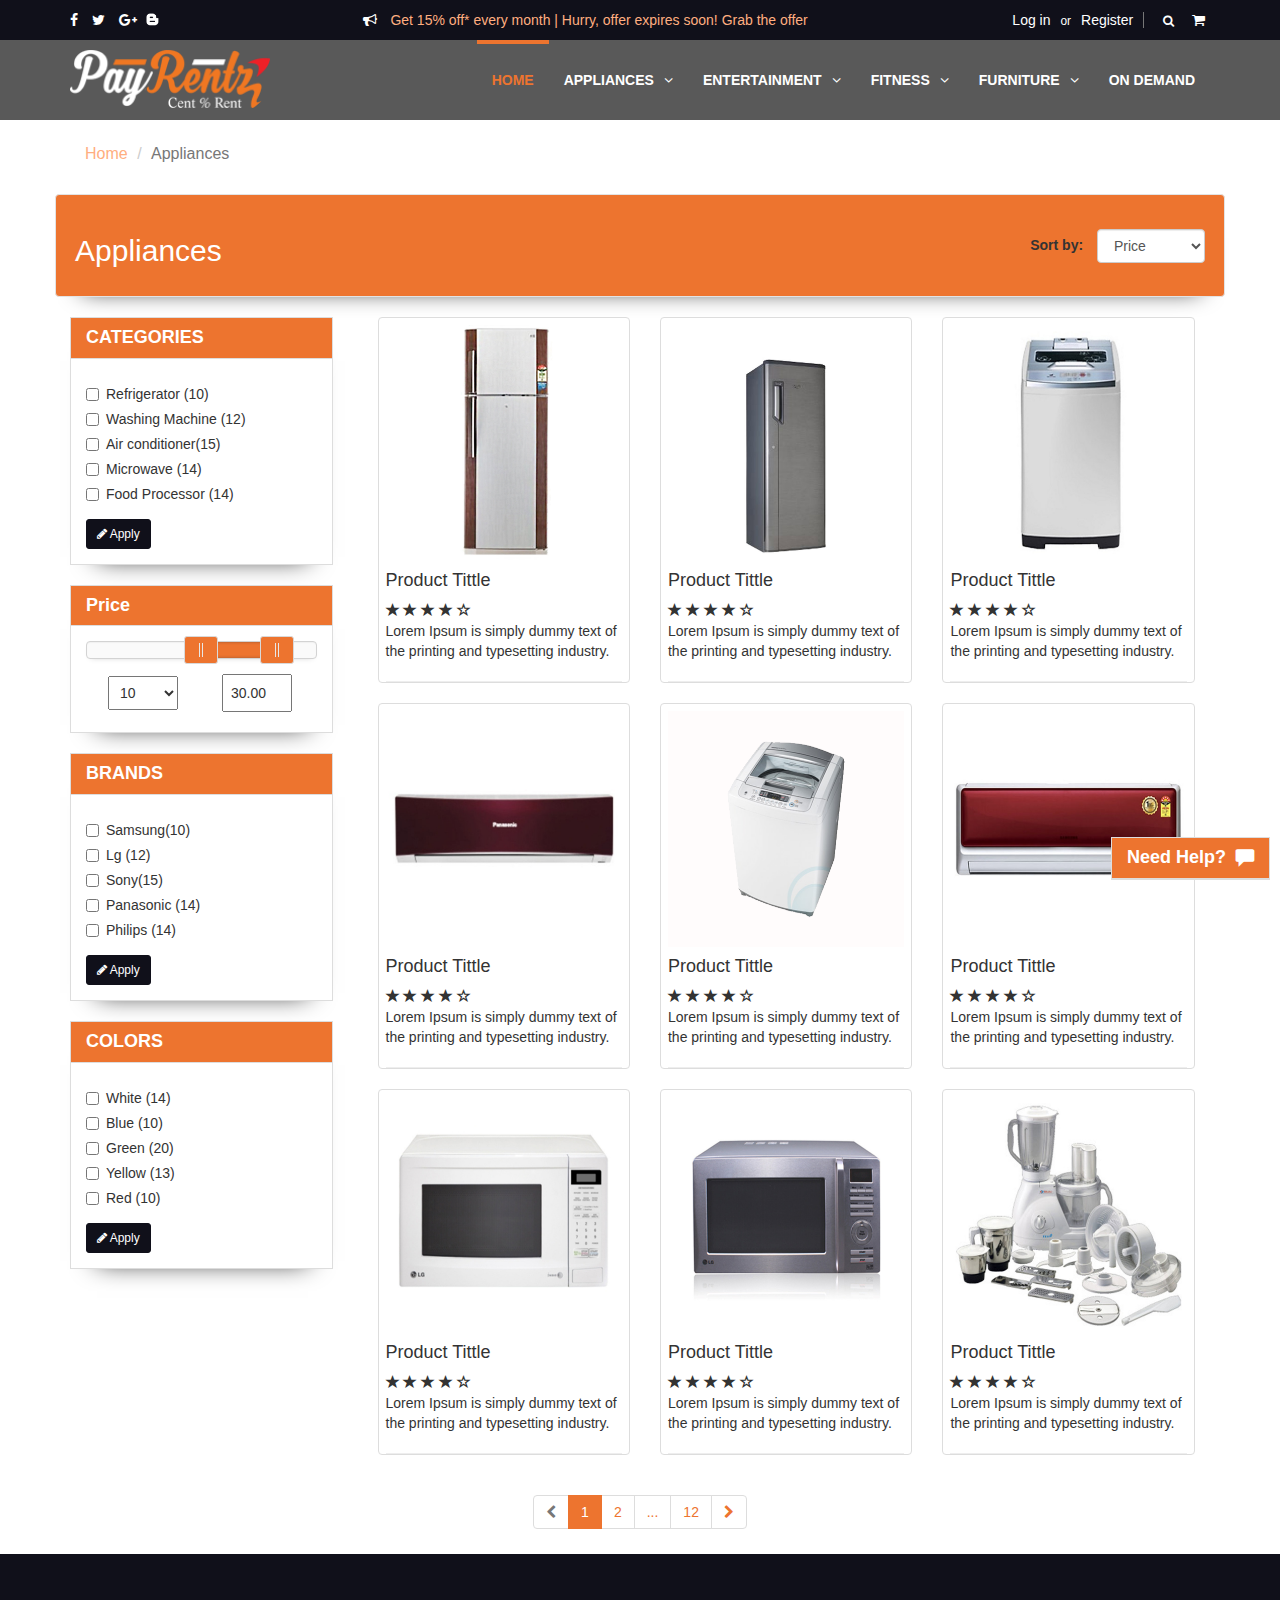
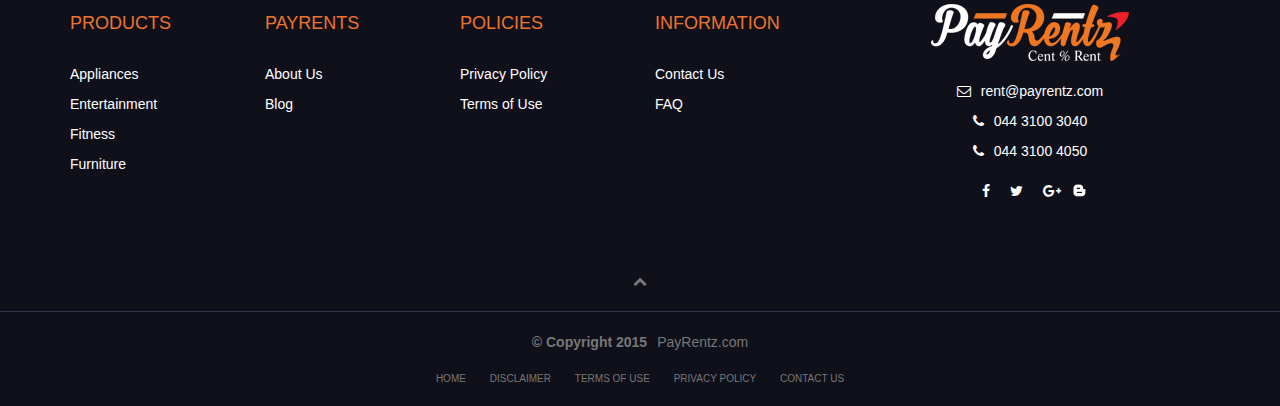
<file: Appliances.html>
<!DOCTYPE html>
<html lang="en">

<head>
    <meta charset="UTF-8">
    <meta http-equiv="X-UA-Compatible" content="IE=edge">
    <meta name="viewport" content="width=device-width, initial-scale=1">
    <title>Index</title>
    <link rel="stylesheet" type="text/css" href="css/bootstrap.min.css">
    <link rel="stylesheet" type="text/css" href="css/custom.css">

    <!--animation-->
    <link rel="stylesheet" type="text/css" href="css/animate.css">


    <!-- Owl Carousel Assets -->
    <link href="css/owl.carousel.min.css" rel="stylesheet">
    <link href="css/owl.theme.default.min.css" rel="stylesheet">
    <!-- Awesome Font -->
    <link rel="stylesheet" type="text/css" href="fonts/font-awesome/css/font-awesome.min.css">
    <link rel="stylesheet" type="text/css" href="fonts/font-awesome/css/font-awesome-animation.css">
    <link rel="stylesheet" type="text/css" href="css/nouislider.min.css">


    <body>
        <div class="topbar">
            <div class="container">
                <div class="row">
                    <div class="col-md-3 hidden-sm col-xs-4 dis">
                        <ul class="list-inline">
                            <li><a class="col3" href="#"><i class="fa fa-facebook"></i></a></li>
                            <li><a class="col3" href="#"><i class="fa fa-twitter"></i></a></li>
                            <li><a class="col3" href="#"><i class="fa fa-google-plus"></i></a></li>
                            <a href="#"><img src="img/blog.png" style="width:13px;margin-left:0px;margin-right:0px;margin-top:-3px;"></a>
                        </ul>
                    </div>
                    <div class="col-md-5 col-sm-8 hidden-xs ">

                        <p><i class="fa fa-bullhorn pad col3"></i><span class="col4 faa-flash animated"> Get 15% off* every month | Hurry, offer expires soon! Grab the offer</span></p>
                    </div>
                    <div class="col-md-4 col-sm-4 col-xs-8 wid1">
                        <ul class="list-inline pull-right ">
                            <li class="account-login"><span><a class="col3 pad">Log in</a><small class="col3 pad">or</small><a class="col3 pad bor3" href="#signup">Register</a></span></li>
                            <li>
                                <a class="col3 pad pad1" href="#"></a>
                                <div id="search">
                                    <form role="search">
                                        <div class="input-group search-bar">
                                            <input type="text" class="form-control input-sm" placeholder="  Searching For...." name="search"></input>
                                            <div class="input-group-btn">
                                                <button class="btn btn-primary btn-xs" type="submit"><i class="fa fa-search"></i></button>
                                            </div>
                                        </div>
                                    </form>

                                </div>

                            </li>
                            <li class=""><a class="col3" href="#"><i class="fa fa-shopping-cart"></i></a>
                            </li>

                        </ul>
                    </div>
                </div>
            </div>
        </div>

        <nav class="navbar navbar-default navbar-custom " data-spy="affix" data-offset-top="197" role="navigation">
            <div class="container ">

                <div class="navbar-header">
                    <button type="button" class="navbar-toggle col2" data-toggle="collapse" data-target="#example-navbar-collapse-1">
                          <span class="sr-only">Toggle navigation</span>
      					<span class="icon-bar"></span>
                          <span class="icon-bar"></span>
                          <span class="icon-bar"></span>
      				</button>
                    <a class="navbar-brand" href="#"><img id="myImage" class="img-responsive" src="img/logo.png" /> </a>

                </div>

                <div class="collapse navbar-collapse" id="example-navbar-collapse-1">

                    <ul class="nav navbar-nav navbar-right">
                        <li class="dropdown  active"><a href="Index.html">HOME</a>

                        </li>
                        <li class="dropdown"><a href="Appliances.html">APPLIANCES<span class="fa fa-angle-down icons-dropdown pad1"></span></a>
                            <ul class="dropdown-menu dropdown-menu-left col-xs-12">
                                <li><a href="Refrigerator.html">REFRIGERATOR</a></li>
                                <li><a href="homepage-02.html">WASHING MACHINE</a></li>
                                <li><a href="Events.html">AIR CONDITIONER</a></li>
                                <li><a href="Events.html">MICROWAVE</a></li>
                                <li><a href="homepage-03.html">FOOD PROCESSOR</a></li>

                            </ul>
                        </li>

                        <li class="dropdown"><a href="#services">ENTERTAINMENT<span class="fa fa-angle-down icons-dropdown pad1"></span></a>
                            <ul class="dropdown-menu dropdown-menu-left col-xs-12">
                                <li><a href="index.html">TELEVISION</a></li>
                                <li><a href="homepage-02.html">HOME THEATER</a></li>
                                <li><a href="Gallery-Masonry.html">SOUND BAR</a></li>
                                <li><a href="Gallery-Masonry.html">MULTIMEDIA SPEAKER</a></li>
                            </ul>
                        </li>
                        <li class="dropdown"><a href="#team">FITNESS<span class="fa fa-angle-down icons-dropdown pad1"></span></a>
                            <ul class="dropdown-menu dropdown-menu-left col-xs-12 ">
                                <li><a href="Categories.html">EXERCISE BIKE</a></li>
                                <li><a href="homepage-02.html">CYCLE</a></li>
                            </ul>
                        </li>
                        <li class="dropdown"><a href="#careers">FURNITURE<span class="fa fa-angle-down icons-dropdown pad1"></span></a>
                            <ul class="dropdown-menu dropdown-menu-left col-xs-12">
                                <li><a href="News-List.html">3 SEAT SOFA</a></li>
                                <li><a href="homepage-02.html">WOODEN COT</a></li>
                                <li><a href="homepage-03.html">IRON COT</a></li>
                                <li><a href="homepage-03.html">COFFE TABLE</a></li>
                                <li><a href="homepage-03.html">TEA UNIT</a></li>
                                <li><a href="homepage-03.html">CHAIR</a></li>
                            </ul>
                        </li>

                        <li><a href="On_Demand.html">ON DEMAND</a></li>

                    </ul>
                </div>
            </div>
        </nav>


        <div class=" pic4 ">

        </div>

        <div class=" container">
            <div class="row mar4 text-left">
                <div class="col-md-12">
                    <ul class="breadcrumb font-size">
                        <li><a href="Index.html" class="col4">Home</a></li>
                        <li class="active">Appliances</li>
                    </ul>

                </div>

            </div>
        </div>

        <div class="container ">
            <div class="row ">
                <div class="col-md-12 col-sm-12 col-xs-12 well">
                    <div class="pull-left">
                        <h2 class="col3">Appliances</h2></div>
                    <div class="form-inline pull-right mar4">
                        <label>      <strong class="pad">Sort by:</strong></label>
                        <select name="sort-by" class="form-control">
                                                        <option>Price</option>
                                                        <option>Name</option>
                                                        <option>Sales first</option>
                                                    </select>
                    </div>
                </div>
                <div class="col-md-3 col-sm-4 col-xs-12 wid2">
                    <div class="panel panel-default">
                        <div class="panel-heading">
                            <h3 class="panel-title">CATEGORIES</h3>
                        </div>
                        <div class="panel-body">
                            <form>
                                <div class="form-group">
                                    <div class="checkbox">
                                        <label>
                                                    <input type="checkbox">Refrigerator (10)
                                                </label>
                                    </div>
                                    <div class="checkbox">
                                        <label>
                                                    <input type="checkbox">Washing Machine (12)
                                                </label>
                                    </div>
                                    <div class="checkbox">
                                        <label>
                                                    <input type="checkbox">Air conditioner(15)
                                                </label>
                                    </div>
                                    <div class="checkbox">
                                        <label>
                                                    <input type="checkbox">Microwave (14)
                                                </label>
                                    </div>
                                    <div class="checkbox">
                                        <label>
                                                    <input type="checkbox">Food Processor (14)
                                                </label>
                                    </div>
                                </div>

                                <button class="btn btn-default btn-sm btn-primary"><i class="fa fa-pencil"></i> Apply</button>
                            </form>

                        </div>
                    </div>
                    <div class="panel panel-default">
                        <div class="panel-heading">
                            <h3 class="panel-title">Price</h3>
                        </div>
                        <div class="panel-body">
                            <!-- <div data-role="page">

  <div data-role="main" class="">
    <form method="" action="">
      <div data-role="rangeslider">
        <label for="price-min">Price:</label>
        <input type="range" name="price-min" id="price-min" value="200" min="0" max="1000">
        <label for="price-max">Price:</label>
        <input type="range" name="price-max" id="price-max" value="800" min="0" max="1000">
      </div>
        <input type="submit" data-inline="true" value="Submit">

      </form>
  </div>
</div> -->

                            <div id="html5" class="noUi-target noUi-ltr noUi-horizontal">
                            </div>
                            <select id="input-select">
</select><input min="-20" max="40" step="1" id="input-number" type="number">


                        </div>
                    </div>

                    <div class="panel panel-default">
                        <div class="panel-heading">
                            <h3 class="panel-title">BRANDS</h3>
                        </div>
                        <div class="panel-body">
                            <form>
                                <div class="form-group">
                                    <div class="checkbox">
                                        <label>
                                                      <input type="checkbox">Samsung(10)
                                                  </label>
                                    </div>
                                    <div class="checkbox">
                                        <label>
                                                      <input type="checkbox">Lg (12)
                                                  </label>
                                    </div>
                                    <div class="checkbox">
                                        <label>
                                                      <input type="checkbox">Sony(15)
                                                  </label>
                                    </div>
                                    <div class="checkbox">
                                        <label>
                                                      <input type="checkbox">Panasonic (14)
                                                  </label>
                                    </div>
                                    <div class="checkbox">
                                        <label>
                                                      <input type="checkbox">Philips (14)
                                                  </label>
                                    </div>
                                </div>

                                <button class="btn btn-default btn-sm btn-primary"><i class="fa fa-pencil"></i> Apply</button>
                            </form>
                        </div>
                    </div>
                    <div class="panel panel-default">
                        <div class="panel-heading">
                            <h3 class="panel-title">COLORS</h3>
                        </div>
                        <div class="panel-body">
                            <form>

                                <div class="form-group">
                                    <div class="checkbox">
                                        <label>
            <input type="checkbox"> <span class="colour white"></span> White (14)
        </label>
                                    </div>
                                    <div class="checkbox">
                                        <label>
            <input type="checkbox"> <span class="colour blue"></span> Blue (10)
        </label>
                                    </div>
                                    <div class="checkbox">
                                        <label>
            <input type="checkbox"> <span class="colour green"></span> Green (20)
        </label>
                                    </div>
                                    <div class="checkbox">
                                        <label>
            <input type="checkbox"> <span class="colour yellow"></span> Yellow (13)
        </label>
                                    </div>
                                    <div class="checkbox">
                                        <label>
            <input type="checkbox"> <span class="colour red"></span> Red (10)
        </label>
                                    </div>
                                </div>

                                <button class="btn btn-default btn-sm btn-primary"><i class="fa fa-pencil"></i> Apply</button>


                            </form>
                        </div>
                    </div>
                </div>
                <div id="appliances" class="col-md-9 col-sm-8 col-xs-12 wid2">
                    <div class="col-md-4 col-sm-6 col-xs-12">
                        <span class="thumbnail">
          <img src="img/product-app-1.jpg" alt="...">
          <h4>Product Tittle</h4>
          <div class="ratings">
                  <span class="glyphicon glyphicon-star"></span>
                        <span class="glyphicon glyphicon-star"></span>
                        <span class="glyphicon glyphicon-star"></span>
                        <span class="glyphicon glyphicon-star"></span>
                        <span class="glyphicon glyphicon-star-empty"></span>
                    </div>
                    <p>Lorem Ipsum is simply dummy text of the printing and typesetting industry. </p>
                    <hr class="line">
                    <div class="row">
                        <div class="col-md-6 col-sm-6 col-xs-6">
                            <p class="price">₹29,90</p>
                        </div>
                        <div class="col-md-6 col-sm-6 col-xs-6">
                            <a href="Refrigerator.html" class="btn btn-success right"> BUY ITEM</a>
                        </div>

                    </div>
                    </span>
                </div>
                <div class="col-md-4 col-sm-6 col-xs-12">
                    <span class="thumbnail">
<img src="img/product-app-2.jpg" alt="...">
<h4>Product Tittle</h4>
<div class="ratings">
      <span class="glyphicon glyphicon-star"></span>
                    <span class="glyphicon glyphicon-star"></span>
                    <span class="glyphicon glyphicon-star"></span>
                    <span class="glyphicon glyphicon-star"></span>
                    <span class="glyphicon glyphicon-star-empty"></span>
                </div>
                <p>Lorem Ipsum is simply dummy text of the printing and typesetting industry. </p>
                <hr class="line">
                <div class="row">
                    <div class="col-md-6 col-sm-6 col-xs-6">
                        <p class="price">₹29,90</p>
                    </div>
                    <div class="col-md-6 col-sm-6 col-xs-6">
                        <a class="btn btn-success right"> BUY ITEM</a>
                    </div>

                </div>
                </span>
            </div>
            <div class="col-md-4 col-sm-6 col-xs-12">
                <span class="thumbnail">
<img src="img/product-app-3.jpg" alt="...">
<h4>Product Tittle</h4>
<div class="ratings">
  <span class="glyphicon glyphicon-star"></span>
                <span class="glyphicon glyphicon-star"></span>
                <span class="glyphicon glyphicon-star"></span>
                <span class="glyphicon glyphicon-star"></span>
                <span class="glyphicon glyphicon-star-empty"></span>
            </div>
            <p>Lorem Ipsum is simply dummy text of the printing and typesetting industry. </p>
            <hr class="line">
            <div class="row">
                <div class="col-md-6 col-sm-6 col-xs-6">
                    <p class="price">₹29,90</p>
                </div>
                <div class="col-md-6 col-sm-6 col-xs-6">
                    <a class="btn btn-success right"> BUY ITEM</a>
                </div>

            </div>
            </span>
        </div>
        <div class="col-md-4 col-sm-6 col-xs-12">
            <span class="thumbnail">
<img class="row-eq-height" src="img/product-app-4.jpg" alt="...">
<h4>Product Tittle</h4>
<div class="ratings">
  <span class="glyphicon glyphicon-star"></span>
            <span class="glyphicon glyphicon-star"></span>
            <span class="glyphicon glyphicon-star"></span>
            <span class="glyphicon glyphicon-star"></span>
            <span class="glyphicon glyphicon-star-empty"></span>
        </div>
        <p>Lorem Ipsum is simply dummy text of the printing and typesetting industry. </p>
        <hr class="line">
        <div class="row">
            <div class="col-md-6 col-sm-6 col-xs-6">
                <p class="price">₹29,90</p>
            </div>
            <div class="col-md-6 col-sm-6 col-xs-6">
                <a class="btn btn-success right"> BUY ITEM</a>
            </div>

        </div>
        </span>
        </div>
        <div class="col-md-4 col-sm-6 col-xs-12">
            <span class="thumbnail">
<img src="img/product-app-5.png" alt="...">
<h4>Product Tittle</h4>
<div class="ratings">
  <span class="glyphicon glyphicon-star"></span>
            <span class="glyphicon glyphicon-star"></span>
            <span class="glyphicon glyphicon-star"></span>
            <span class="glyphicon glyphicon-star"></span>
            <span class="glyphicon glyphicon-star-empty"></span>
        </div>
        <p>Lorem Ipsum is simply dummy text of the printing and typesetting industry. </p>
        <hr class="line">
        <div class="row">
            <div class="col-md-6 col-sm-6 col-xs-6">
                <p class="price">₹29,90</p>
            </div>
            <div class="col-md-6 col-sm-6 col-xs-6">
                <a class="btn btn-success right"> BUY ITEM</a>
            </div>

        </div>
        </span>
        </div>
        <div class="col-md-4 col-sm-6 col-xs-12">
            <span class="thumbnail">
<img src="img/product-app-6.jpg" alt="...">
<h4>Product Tittle</h4>
<div class="ratings">
  <span class="glyphicon glyphicon-star"></span>
            <span class="glyphicon glyphicon-star"></span>
            <span class="glyphicon glyphicon-star"></span>
            <span class="glyphicon glyphicon-star"></span>
            <span class="glyphicon glyphicon-star-empty"></span>
        </div>
        <p>Lorem Ipsum is simply dummy text of the printing and typesetting industry. </p>
        <hr class="line">
        <div class="row">
            <div class="col-md-6 col-sm-6 col-xs-6">
                <p class="price">₹29,90</p>
            </div>
            <div class="col-md-6 col-sm-6 col-xs-6">
                <a class="btn btn-success right"> BUY ITEM</a>
            </div>

        </div>
        </span>
        </div>
        <div class="col-md-4 col-sm-6 col-xs-12">
            <span class="thumbnail">
<img src="img/product-app-7.jpg" alt="...">
<h4>Product Tittle</h4>
<div class="ratings">
  <span class="glyphicon glyphicon-star"></span>
            <span class="glyphicon glyphicon-star"></span>
            <span class="glyphicon glyphicon-star"></span>
            <span class="glyphicon glyphicon-star"></span>
            <span class="glyphicon glyphicon-star-empty"></span>
        </div>
        <p>Lorem Ipsum is simply dummy text of the printing and typesetting industry. </p>
        <hr class="line">
        <div class="row">
            <div class="col-md-6 col-sm-6 col-xs-6">
                <p class="price">₹29,90</p>
            </div>
            <div class="col-md-6 col-sm-6 col-xs-6">
                <a class="btn btn-success right"> BUY ITEM</a>
            </div>

        </div>
        </span>
        </div>
        <div class="col-md-4 col-sm-6 col-xs-12">
            <span class="thumbnail">
<img src="img/product-app-8.jpg" alt="...">
<h4>Product Tittle</h4>
<div class="ratings">
  <span class="glyphicon glyphicon-star"></span>
            <span class="glyphicon glyphicon-star"></span>
            <span class="glyphicon glyphicon-star"></span>
            <span class="glyphicon glyphicon-star"></span>
            <span class="glyphicon glyphicon-star-empty"></span>
        </div>
        <p>Lorem Ipsum is simply dummy text of the printing and typesetting industry. </p>
        <hr class="line">
        <div class="row">
            <div class="col-md-6 col-sm-6 col-xs-6">
                <p class="price">₹29,90</p>
            </div>
            <div class="col-md-6 col-sm-6 col-xs-6">
                <a class="btn btn-success right"> BUY ITEM</a>
            </div>

        </div>
        </span>
        </div>
        <div class="col-md-4 col-sm-6 col-xs-12">
            <span class="thumbnail">
<img src="img/product-app-9.jpg" alt="...">
<h4>Product Tittle</h4>
<div class="ratings">
  <span class="glyphicon glyphicon-star"></span>
            <span class="glyphicon glyphicon-star"></span>
            <span class="glyphicon glyphicon-star"></span>
            <span class="glyphicon glyphicon-star"></span>
            <span class="glyphicon glyphicon-star-empty"></span>
        </div>
        <p>Lorem Ipsum is simply dummy text of the printing and typesetting industry. </p>
        <hr class="line">
        <div class="row">
            <div class="col-md-6 col-sm-6 col-xs-6">
                <p class="price">₹29,90</p>
            </div>
            <div class="col-md-6 col-sm-6 col-xs-6">
                <a class="btn btn-success right"> BUY ITEM</a>
            </div>

        </div>
        </span>
        </div>
        </div>

        <div class="col-md-12 col-sm-12 col-xs-12 text-center">
            <ul class="pagination">
                <li class="disabled"><a href="#"><i class="fa fa-chevron-left"></i></a></li>
                <li class="active "><a href="#">1</a></li>
                <li><a href="#">2</a></li>
                <li><a href="#">...</a></li>
                <li><a href="#">12</a></li>

                <li><a href="#"><i class="fa fa-chevron-right"></i></a></li>
            </ul>

        </div>
        </div>
        </div>





        <div id="footer" class="col1 ">
            <div class="container footer1">

                <div class="row mar2 mar3">
                    <div class="col-md-2 col-sm-3 col-xs-6 mar1 wid">
                        <h4 class="pad3 col2">PRODUCTS</h4>
                        <p><a class="col3" href="#">  Appliances</a> </p>
                        <p><a class="col3" href="#"> Entertainment</a> </p>
                        <p><a class="col3" href="#"> Fitness</a> </p>
                        <p><a class="col3" href="#"> Furniture</a> </p>
                    </div>

                    <div class="col-md-2 col-sm-3 col-xs-6 mar1 wid">
                        <h4 class="pad3 col2">PAYRENTS</h4>

                        <p><a class="col3" href="About_Us.html"> About Us</a> </p>
                        <p><a class="col3" href="#"> Blog</a> </p>

                    </div>
                    <div class="clearfix-xs"></div>
                    <div class="col-md-2 col-sm-3 col-xs-6 mar1 wid">
                        <h4 class="pad3 col2">POLICIES</h4>

                        <p><a class="col3" href="Privacy Policy.html"> Privacy Policy</a> </p>
                        <p><a class="col3" href="Terms of Use.html "> Terms of Use</a> </p>

                    </div>

                    <div class="col-md-2 col-sm-3 col-xs-6 mar1 wid">
                        <h4 class="pad3 col2">INFORMATION</h4>

                        <p><a class="col3" href="Contact_Us.html">Contact Us</a> </p>
                        <p><a class="col3" href="FAQ.html">FAQ</a> </p>
                    </div>

                    <div class="col-md-4 col-sm-12 col-xs-12 mar1 wid">
                        <a class="" href="#"><img id="myImage" class="img-responsive center-block mar1" src="img/logo.png" /> </a>
                        <div class="text-center mar1 mar4">
                            <p><i class="fa fa-envelope-o pad col3"></i><a href="#" class="col3">rent@payrentz.com</a></p>
                            <p><i class="fa fa-phone pad col3"></i><a href="#" class="col3">044 3100 3040</a></p>
                            <p><i class="fa fa-phone pad col3"></i><a href="#" class="col3">044 3100 4050</a></p>
                        </div>
                        <div class="mar4">
                            <div class="socials text-center"><a href="#"><i class="col3 fa fa-facebook"></i></a>
                                <a href="#"><i class="col3 fa fa-twitter"></i></a>
                                <a href="#"><i class=" col3 fa fa-google-plus"></i></a>
                                <a href="#"><img src="img/blog.png" style="width:13px;margin-left:0px;margin-right:0px;margin-top:-3px;"></a>

                            </div>
                        </div>

                    </div>
                    <div>

                    </div>
                </div>
            </div>
            <div class="text-center">
                <a id="scroll-top1" href="#" class="text-muted"><i class="fa fa-chevron-up faa-bounce animated "></i></a>
            </div>
            <hr>

            <p class="text-muted text-center"><strong class="pad">© Copyright 2015</strong><a href="#" class="text-muted">PayRentz.com</a></p>
            <div class="text-center">
                <ul class="footer2">
                    <li>
                        <a href="#" class="text-muted">
                            <p>HOME</p>
                        </a>
                    </li>
                    <li>
                        <a href="Disclaimer.html" class="text-muted">
                            <p>DISCLAIMER</p>
                        </a>
                    </li>
                    <li>
                        <a href="Terms of Use.html" class="text-muted">
                            <p>TERMS OF USE</p>
                        </a>
                    </li>
                    <li>
                        <a href="Privacy Policy.html" class="text-muted">
                            <p>PRIVACY POLICY</p>
                        </a>
                    </li>
                    <li>
                        <a href="Contact_Us.html" class="text-muted">
                            <p> CONTACT US</p>
                        </a>
                    </li>

                </ul>
            </div>
            <div id="user-comment" class="panel panel-default">
                <div class="panel-heading">
                    <h4 class="panel-title">
                                    <a class="accordion-toggle" data-toggle="collapse" data-parent="#accordion"
                                      href="#collapse-200">
                                Need Help?
                                    </a>
                                  </h4>
                </div>
                <div id="collapse-200" class="panel-collapse collapse">
                    <div class="panel-body">
                        <div class="col-md-12">
                            <p> We would love to talk to you. But first, please tell us a bit about yourself.</p>
                            <div class="form-group">

                                <div class="col-sm-7">
                                    <input type="text" class="form-control" id="ref-name1" placeholder="Username">
                                </div>
                            </div>
                            <div class="form-group">

                                <div class="col-sm-7">
                                    <input type="text" class="form-control" id="ref-email-id1" placeholder="Email">
                                </div>
                            </div>
                            <div class="form-group">

                                <div class="col-sm-7">
                                    <input type="text" class="form-control" id="ref-ph-no 1" placeholder="phoneno">
                                </div>
                            </div>
                        </div>
                    </div>
                    <div class="panel-footer clearfix">
                        <div class="btn-group btn-group-md pull-left"><a class="btn btn-success" href="#">Clear</a></div>
                        <div class="btn-group btn-group-md pull-right"><a class="btn btn-primary" href="#">Submit</a></div>
                    </div>
                </div>
            </div>

        </div>

        <script src="js/jquery.min.js"></script>
        <script src="js/bootstrap.min.js"></script>
        <script src="js/nouislider.min.js"></script>
        <script src="js/owl.carousel.min.js" type="text/javascript"></script>
        <script src="js/custom.js" type="text/javascript"></script>
        <script>
            var select = document.getElementById('input-select');

            // Append the option elements
            for (var i = -20; i <= 40; i++) {

                var option = document.createElement("option");
                option.text = i;
                option.value = i;

                select.appendChild(option);
            }
        </script>
        <script>
            var html5Slider = document.getElementById('html5');

            noUiSlider.create(html5Slider, {
                start: [10, 30],
                connect: true,
                range: {
                    'min': -20,
                    'max': 40
                }
            });
        </script>
        <script>
            var inputNumber = document.getElementById('input-number');

            html5Slider.noUiSlider.on('update', function(values, handle) {

                var value = values[handle];

                if (handle) {
                    inputNumber.value = value;
                } else {
                    select.value = Math.round(value);
                }
            });

            select.addEventListener('change', function() {
                html5Slider.noUiSlider.set([this.value, null]);
            });

            inputNumber.addEventListener('change', function() {
                html5Slider.noUiSlider.set([null, this.value]);
            });
        </script>

    </body>

</html>
</file>
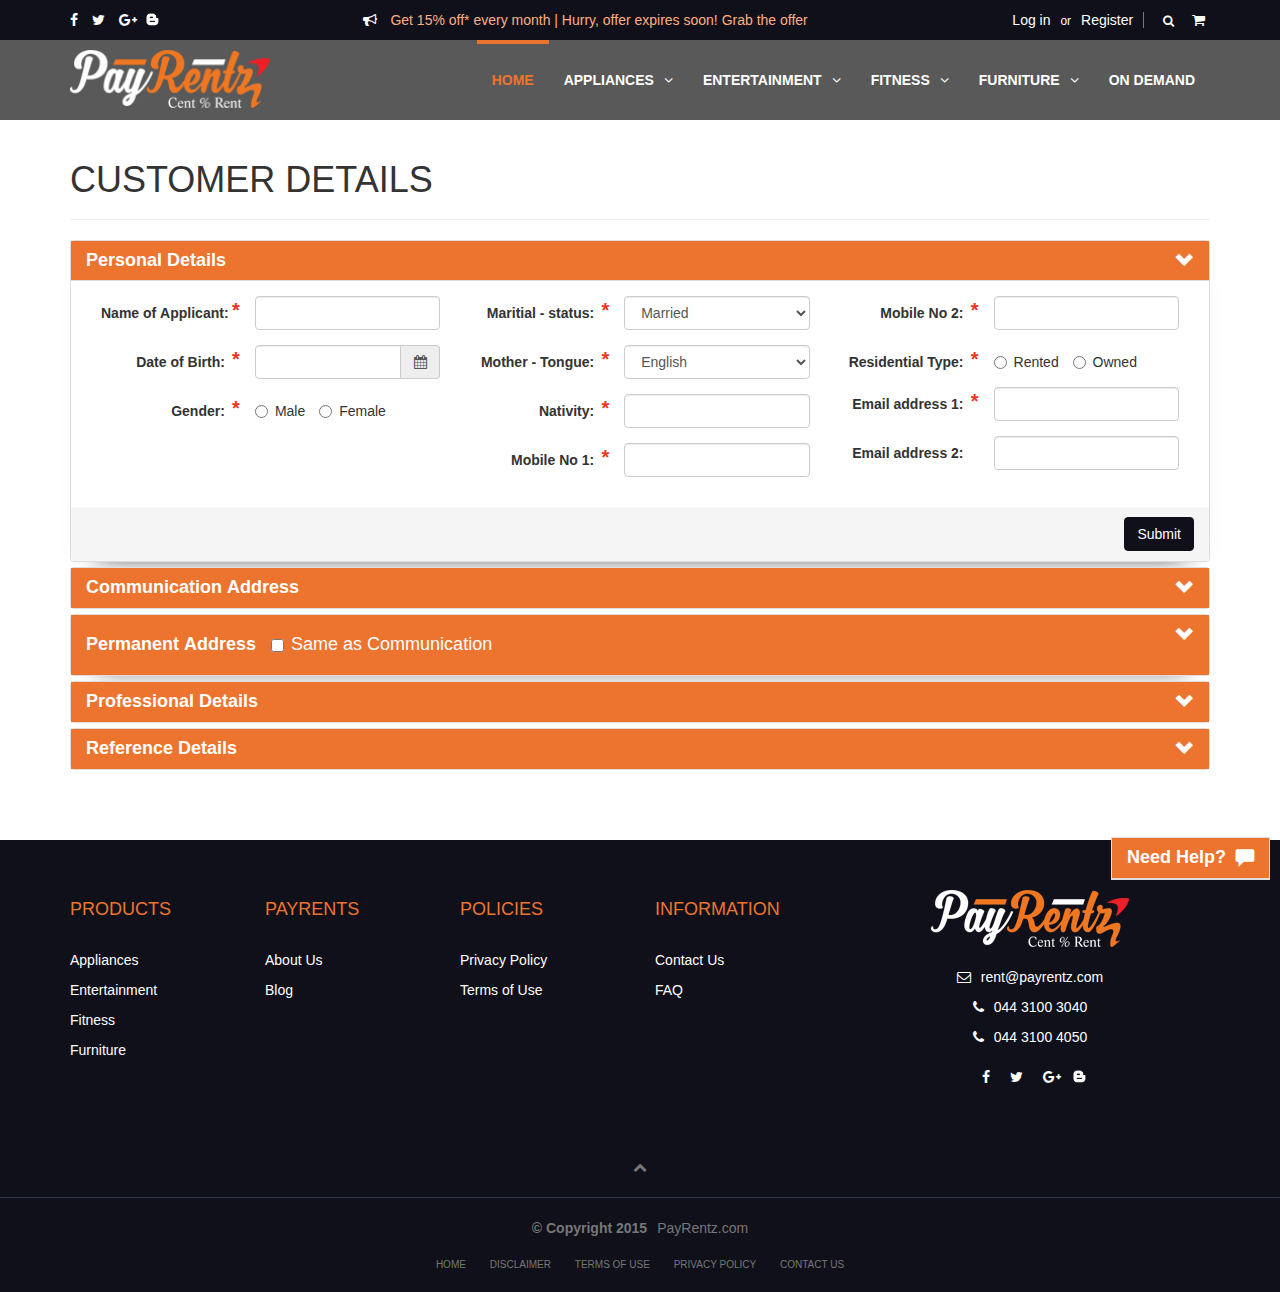
<file: Checkout.html>
<!DOCTYPE html>
<html lang="en">

<head>
    <meta charset="UTF-8">
    <meta http-equiv="X-UA-Compatible" content="IE=edge">
    <meta name="viewport" content="width=device-width, initial-scale=1">
    <title>Index</title>
    <link rel="stylesheet" type="text/css" href="css/bootstrap.min.css">
    <link rel="stylesheet" type="text/css" href="css/custom.css">

    <!--animation-->
    <link rel="stylesheet" type="text/css" href="css/animate.css">
    <link rel="stylesheet" type="text/css" href="css/bootstrap-datetimepicker.min.css">

    <!-- Owl Carousel Assets -->
    <link href="css/owl.carousel.min.css" rel="stylesheet">
    <link href="css/owl.theme.default.min.css" rel="stylesheet">
    <!-- Awesome Font -->
    <link rel="stylesheet" type="text/css" href="fonts/font-awesome/css/font-awesome.min.css">
    <link rel="stylesheet" type="text/css" href="fonts/font-awesome/css/font-awesome-animation.css">

    <body>
        <div class="topbar">
            <div class="container">
                <div class="row">
                    <div class="col-md-3 hidden-sm col-xs-4 dis">
                        <ul class="list-inline">
                            <li><a class="col3" href="#"><i class="fa fa-facebook"></i></a></li>
                            <li><a class="col3" href="#"><i class="fa fa-twitter"></i></a></li>
                            <li><a class="col3" href="#"><i class="fa fa-google-plus"></i></a></li>
                            <a href="#"><img src="img/blog.png" style="width:13px;margin-left:0px;margin-right:0px;margin-top:-3px;"></a>
                        </ul>
                    </div>
                    <div class="col-md-5 col-sm-8 hidden-xs ">

                        <p><i class="fa fa-bullhorn pad col3"></i><span class="col4 faa-flash animated"> Get 15% off* every month | Hurry, offer expires soon! Grab the offer</span></p>
                    </div>
                    <div class="col-md-4 col-sm-4 col-xs-8 wid1">
                        <ul class="list-inline pull-right ">
                            <li class="account-login"><span><a class="col3 pad">Log in</a><small class="col3 pad">or</small><a class="col3 pad bor3" href="#signup">Register</a></span></li>
                            <li><a class="col3 pad pad1" href="#"></a>
                                <div id="search">
                                    <form role="search">
                                        <div class="input-group search-bar">
                                            <input type="text" class="form-control input-sm" placeholder="  Searching For...." name="search"></input>
                                            <div class="input-group-btn">
                                                <button class="btn btn-primary btn-xs" type="submit"><i class="fa fa-search"></i></button>
                                            </div>
                                        </div>
                                    </form>

                                </div>

                            </li>
                            <li class=""><a class="col3" href="#"><i class="fa fa-shopping-cart"></i></a>
                            </li>

                        </ul>
                    </div>
                </div>
            </div>
        </div>

        <nav class="navbar navbar-default navbar-custom " data-spy="affix" data-offset-top="197" role="navigation">
            <div class="container ">

                <div class="navbar-header">
                    <button type="button" class="navbar-toggle col2" data-toggle="collapse" data-target="#example-navbar-collapse-1">
                          <span class="sr-only">Toggle navigation</span>
                <span class="icon-bar"></span>
                          <span class="icon-bar"></span>
                          <span class="icon-bar"></span>
              </button>
                    <a class="navbar-brand" href="#"><img id="myImage" class="img-responsive" src="img/logo.png" /> </a>

                </div>

                <div class="collapse navbar-collapse" id="example-navbar-collapse-1">

                    <ul class="nav navbar-nav navbar-right">
                        <li class="dropdown  active"><a href="Index.html">HOME</a>

                        </li>
                        <li class="dropdown"><a href="Appliances.html">APPLIANCES<span class="fa fa-angle-down icons-dropdown pad1"></span></a>
                            <ul class="dropdown-menu dropdown-menu-left col-xs-12">
                                <li><a href="Refrigerator.html">REFRIGERATOR</a></li>
                                <li><a href="homepage-02.html">WASHING MACHINE</a></li>
                                <li><a href="Events.html">AIR CONDITIONER</a></li>
                                <li><a href="Events.html">MICROWAVE</a></li>
                                <li><a href="homepage-03.html">FOOD PROCESSOR</a></li>

                            </ul>
                        </li>

                        <li class="dropdown"><a href="#services">ENTERTAINMENT<span class="fa fa-angle-down icons-dropdown pad1"></span></a>
                            <ul class="dropdown-menu dropdown-menu-left col-xs-12">
                                <li><a href="index.html">TELEVISION</a></li>
                                <li><a href="homepage-02.html">HOME THEATER</a></li>
                                <li><a href="Gallery-Masonry.html">SOUND BAR</a></li>
                                <li><a href="Gallery-Masonry.html">MULTIMEDIA SPEAKER</a></li>
                            </ul>
                        </li>
                        <li class="dropdown"><a href="#team">FITNESS<span class="fa fa-angle-down icons-dropdown pad1"></span></a>
                            <ul class="dropdown-menu dropdown-menu-left col-xs-12 ">
                                <li><a href="Categories.html">EXERCISE BIKE</a></li>
                                <li><a href="homepage-02.html">CYCLE</a></li>
                            </ul>
                        </li>
                        <li class="dropdown"><a href="#careers">FURNITURE<span class="fa fa-angle-down icons-dropdown pad1"></span></a>
                            <ul class="dropdown-menu dropdown-menu-left col-xs-12">
                                <li><a href="News-List.html">3 SEAT SOFA</a></li>
                                <li><a href="homepage-02.html">WOODEN COT</a></li>
                                <li><a href="homepage-03.html">IRON COT</a></li>
                                <li><a href="homepage-03.html">COFFE TABLE</a></li>
                                <li><a href="homepage-03.html">TEA UNIT</a></li>
                                <li><a href="homepage-03.html">CHAIR</a></li>
                            </ul>
                        </li>

                        <li><a href="On_Demand.html">ON DEMAND</a></li>

                    </ul>
                </div>
            </div>
        </nav>

        <div class=" pic4 ">
        </div>


        <div class="container">

            <div class="row">
                <div class="col-md-12 col-sm-12 col-xs-12">
                    <div class="page-header">

                        <h1> CUSTOMER DETAILS</h1>
                    </div>
                </div>
                <div class="col-md-12 col-sm-12 col-xs-12 mar3">

                    <div class="panel-group" id="accordion">
                        <div class="panel panel-default">
                            <div class="panel-heading">
                                <h4 class="panel-title">
                        <a class="accordion-toggle" data-toggle="collapse" data-parent="#accordion"
                          href="#collapse-100">
                          Personal Details

                        </a>
                      </h4>
                            </div>
                            <div id="collapse-100" class="panel-collapse collapse in">
                                <div class="panel-body">
                                    <div class="col-md-4 col-sm-12 col-xs-12">
                                        <form class="form-horizontal">
                                            <div class="form-group required">

                                                <label class="control-label col-sm-5" for="usr">Name of Applicant:</label>

                                                <div class="col-sm-7">
                                                    <input type="text" class="form-control" id="usr">
                                                </div>
                                            </div>
                                            <div class="form-group required">
                                                <label class="control-label col-sm-5" for="pwd">Date of Birth:</label>
                                                <div class="col-sm-7">


                                                    <div class="input-group input-append date form_datetime">
                                                        <input class="form-control " type="text">
                                                        <span class="input-group-addon add-on"><i class="fa fa-calendar"></i></span>
                                                    </div>


                                                </div>
                                            </div>
                                            <div class="form-group required">
                                                <label class="control-label col-sm-5" for="pwd">Gender:</label>
                                                <div class="col-sm-7">
                                                    <div class="">
                                                        <label class="radio-inline"><input type="radio" name="optradio">Male</label>
                                                        <label class="radio-inline"><input type="radio" name="optradio">Female</label>
                                                    </div>
                                                </div>
                                            </div>

                                        </form>
                                    </div>
                                    <div class="col-md-4 col-sm-12 col-xs-12">
                                        <form class="form-horizontal">
                                            <div class="form-group required">
                                                <label class="control-label col-sm-5" for="sel1">Maritial - status:</label>
                                                <div class="col-sm-7">

                                                    <select class="form-control" id="sel1">
     <option>Married</option>
     <option>Unmarried</option>
   </select>

                                                </div>
                                            </div>
                                            <div class="form-group required">
                                                <label class="control-label col-sm-5" for="sel2">Mother - Tongue:</label>
                                                <div class="col-sm-7">

                                                    <select class="form-control" id="sel2">
     <option>English</option>
     <option>Tamil</option>
   </select>

                                                </div>
                                            </div>
                                            <div class="form-group required">
                                                <label class="control-label col-sm-5" for="native">Nativity:</label>
                                                <div class="col-sm-7">
                                                    <input type="text" class="form-control" id="native">
                                                </div>
                                            </div>
                                            <div class="form-group required">
                                                <label class="control-label col-sm-5" for="no1">Mobile No 1:</label>
                                                <div class="col-sm-7">
                                                    <input type="text" class="form-control" id="no1">
                                                </div>
                                            </div>
                                        </form>
                                    </div>
                                    <div class="col-md-4 col-sm-12 col-xs-12">
                                        <form class="form-horizontal">
                                            <div class="form-group required">
                                                <label class="control-label col-sm-5" for="no2">Mobile No 2:</label>
                                                <div class="col-sm-7">
                                                    <input type="text" class="form-control" id="no2">
                                                </div>
                                            </div>
                                            <div class="form-group required">
                                                <label class="control-label col-sm-5" for="pwd">Residential Type:</label>
                                                <div class="col-sm-7">
                                                    <div class="">
                                                        <label class="radio-inline"><input type="radio" name="optradio">Rented</label>
                                                        <label class="radio-inline"><input type="radio" name="optradio">Owned</label>
                                                    </div>
                                                </div>
                                            </div>
                                            <div class="form-group required">
                                                <label class="control-label col-sm-5" for="email1">Email address 1:</label>
                                                <div class="col-sm-7">
                                                    <input type="email" class="form-control" id="email1">
                                                </div>
                                            </div>
                                            <div class="form-group">
                                                <label class="control-label col-sm-5" for="email2">Email address 2:</label>
                                                <div class="col-sm-7">
                                                    <input type="email" class="form-control" id="email2">
                                                </div>
                                            </div>
                                        </form>
                                    </div>
                                </div>
                                <div class="panel-footer clearfix">

                                    <div class="btn-group btn-group-md pull-right"><a class="btn btn-primary" href="#">Submit</a></div>
                                </div>
                            </div>
                        </div>

                        <div class="panel panel-default">
                            <div class="panel-heading">
                                <h4 class="panel-title">
                          <a class="accordion-toggle" data-toggle="collapse" data-parent="#accordion"
                            href="#collapse-101">
                         Communication Address
                          </a>
                        </h4>
                            </div>
                            <div id="collapse-101" class="panel-collapse collapse">
                                <div class="panel-body">
                                    <div class="col-md-4 col-sm-12 col-xs-12">
                                        <form class="form-horizontal">
                                            <div class="form-group required">
                                                <label class="control-label col-sm-5" for="D/F-no">Door No/Flat No:</label>
                                                <div class="col-sm-7">
                                                    <input type="text" class="form-control" id="D/F-no">
                                                </div>
                                            </div>
                                            <div class="form-group required">
                                                <label class="control-label col-sm-5" for="fl-no">Floor No:</label>
                                                <div class="col-sm-7">
                                                    <input type="text" class="form-control" id="fl-no">
                                                </div>
                                            </div>
                                            <div class="form-group required">
                                                <label class="control-label col-sm-5" for="str-no">Street No:</label>
                                                <div class="col-sm-7">
                                                    <input type="text" class="form-control" id="str-no">
                                                </div>
                                            </div>

                                        </form>
                                    </div>
                                    <div class="col-md-4 col-sm-12 col-xs-12">
                                        <form class="form-horizontal">
                                            <div class="form-group required">
                                                <label class="control-label col-sm-5" for="sel3">Base Location:</label>
                                                <div class="col-sm-7">

                                                    <select class="form-control" id="sel3">
       <option>Chennai</option>
       <option>Bangalore</option>
     </select>

                                                </div>
                                            </div>
                                            <div class="form-group required">
                                                <label class="control-label col-sm-5" for="sel4">Sub Area:</label>
                                                <div class="col-sm-7">

                                                    <select class="form-control" id="sel4">
       <option>Perungudhi</option>
       <option>Perungudhi</option>
     </select>

                                                </div>
                                            </div>
                                            <div class="form-group required">
                                                <label class="control-label col-sm-5" for="sel5">Main Area:</label>
                                                <div class="col-sm-7">

                                                    <select class="form-control" id="sel5">
       <option>OMR</option>
       <option>Sollinganallur</option>
     </select>

                                                </div>
                                            </div>
                                        </form>
                                    </div>
                                    <div class="col-md-4 col-sm-12 col-xs-12">
                                        <form class="form-horizontal">
                                            <div class="form-group required">
                                                <label class="control-label col-sm-5" for="state">State:</label>
                                                <div class="col-sm-7">
                                                    <input type="text" class="form-control" id="state">
                                                </div>
                                            </div>
                                            <div class="form-group required">
                                                <label class="control-label col-sm-5" for="ld-mark">Landmark:</label>
                                                <div class="col-sm-7">
                                                    <input type="text" class="form-control" id="ld-mark">
                                                </div>
                                            </div>
                                            <div class="form-group required">
                                                <label class="control-label col-sm-5" for="p-code">Pincode:</label>
                                                <div class="col-sm-7">
                                                    <input type="text" class="form-control" id="p-code">
                                                </div>
                                            </div>

                                        </form>
                                    </div>
                                </div>
                                <div class="panel-footer clearfix">
                                    <div class="btn-group btn-group-md pull-right"><a class="btn btn-primary" href="#">Submit</a></div>
                                </div>
                            </div>
                        </div>
                        <div class="panel panel-default">
                            <div class="panel-heading">
                                <h4 class="panel-title">
                          <a class="accordion-toggle pad" data-toggle="collapse" data-parent="#accordion"
                            href="#collapse-102">
                            Permanent Address
                          </a>
                          <div class="checkbox visible-lg-inline-block visible-md-inline-block visible-sm-inline-block visible-xs-inline-block" >
         <label>
             <input type="checkbox" style="float:inherit;"/>Same as Communication
         </label>
      </div>
                        </h4>
                            </div>
                            <div id="collapse-102" class="panel-collapse collapse">
                                <div class="panel-body">
                                    <div class="col-md-4 col-sm-12 col-xs-12">
                                        <form class="form-horizontal">
                                            <div class="form-group required">
                                                <label class="control-label col-sm-5" for="D/F-no">Door No/Flat No:</label>
                                                <div class="col-sm-7">
                                                    <input type="text" class="form-control" id="D/F-no">
                                                </div>
                                            </div>
                                            <div class="form-group required">
                                                <label class="control-label col-sm-5" for="fl-no">Floor No:</label>
                                                <div class="col-sm-7">
                                                    <input type="text" class="form-control" id="fl-no">
                                                </div>
                                            </div>
                                            <div class="form-group required">
                                                <label class="control-label col-sm-5" for="str-no">Street No:</label>
                                                <div class="col-sm-7">
                                                    <input type="text" class="form-control" id="str-no">
                                                </div>
                                            </div>

                                        </form>
                                    </div>
                                    <div class="col-md-4 col-sm-12 col-xs-12">
                                        <form class="form-horizontal">
                                            <div class="form-group required">
                                                <label class="control-label col-sm-5" for="sel3">Base Location:</label>
                                                <div class="col-sm-7">

                                                    <select class="form-control" id="sel3">
       <option>Chennai</option>
       <option>Bangalore</option>
     </select>

                                                </div>
                                            </div>
                                            <div class="form-group required">
                                                <label class="control-label col-sm-5" for="sel4">Sub Area:</label>
                                                <div class="col-sm-7">

                                                    <select class="form-control" id="sel4">
       <option>Perungudhi</option>
       <option>Perungudhi</option>
     </select>

                                                </div>
                                            </div>
                                            <div class="form-group required">
                                                <label class="control-label col-sm-5" for="sel5">Main Area:</label>
                                                <div class="col-sm-7">

                                                    <select class="form-control" id="sel5">
       <option>OMR</option>
       <option>Sollinganallur</option>
     </select>

                                                </div>
                                            </div>
                                        </form>
                                    </div>
                                    <div class="col-md-4 col-sm-12 col-xs-12">
                                        <form class="form-horizontal">
                                            <div class="form-group required">
                                                <label class="control-label col-sm-5" for="state">State:</label>
                                                <div class="col-sm-7">
                                                    <input type="text" class="form-control" id="state">
                                                </div>
                                            </div>
                                            <div class="form-group required">
                                                <label class="control-label col-sm-5" for="ld-mark">Landmark:</label>
                                                <div class="col-sm-7">
                                                    <input type="text" class="form-control" id="ld-mark">
                                                </div>
                                            </div>
                                            <div class="form-group required">
                                                <label class="control-label col-sm-5" for="p-code">Pincode:</label>
                                                <div class="col-sm-7">
                                                    <input type="text" class="form-control" id="p-code">
                                                </div>
                                            </div>

                                        </form>
                                    </div>
                                </div>
                                <div class="panel-footer clearfix">
                                    <div class="btn-group btn-group-md pull-right"><a class="btn btn-primary" href="#">Submit</a></div>
                                </div>
                            </div>
                        </div>
                        <div class="panel panel-default">
                            <div class="panel-heading">
                                <h4 class="panel-title">
                          <a class="accordion-toggle" data-toggle="collapse" data-parent="#accordion"
                            href="#collapse-103">
                            Professional Details

                          </a>
                        </h4>
                            </div>
                            <div id="collapse-103" class="panel-collapse collapse">
                                <div class="panel-body">
                                    <div class="col-md-4 col-sm-12 col-xs-12">
                                        <form class="form-horizontal">
                                            <div class="form-group required">
                                                <label class="control-label col-sm-5" for="com-name">Company Name:</label>
                                                <div class="col-sm-7">
                                                    <input type="text" class="form-control" id="com-name">
                                                </div>
                                            </div>
                                            <div class="form-group required">
                                                <label class="control-label col-sm-5" for="com-add">Company Address:</label>
                                                <div class="col-sm-7">
                                                    <input type="text" class="form-control" id="com-add">
                                                </div>
                                            </div>

                                        </form>
                                    </div>
                                    <div class="col-md-4 col-sm-12 col-xs-12">
                                        <form class="form-horizontal">
                                            <div class="form-group">
                                                <label class="control-label col-sm-5" for="design">Designation:</label>
                                                <div class="col-sm-7">
                                                    <input type="text" class="form-control" id="design">
                                                </div>
                                            </div>
                                            <div class="form-group required">
                                                <label class="control-label col-sm-5" for="com-phno">Company Phone Number:</label>
                                                <div class="col-sm-7">
                                                    <input type="text" class="form-control" id="com-phno">
                                                </div>
                                            </div>
                                        </form>
                                    </div>
                                    <div class="col-md-4 col-sm-12 col-xs-12">
                                        <form class="form-horizontal">
                                            <div class="form-group">
                                                <label class="control-label col-sm-5" for="depart">Department:</label>
                                                <div class="col-sm-7">
                                                    <input type="text" class="form-control" id="depart">
                                                </div>
                                            </div>
                                            <div class="form-group required">
                                                <label class="control-label col-sm-5" for="com-email">Company Email:</label>
                                                <div class="col-sm-7">
                                                    <input type="text" class="form-control" id="com-email">
                                                </div>
                                            </div>


                                        </form>
                                    </div>

                                </div>
                                <div class="panel-footer clearfix">
                                    <div class="btn-group btn-group-md pull-right"><a class="btn btn-primary" href="#">Submit</a></div>
                                </div>
                            </div>
                        </div>
                        <div class="panel panel-default">
                            <div class="panel-heading">
                                <h4 class="panel-title">
                          <a class="accordion-toggle" data-toggle="collapse" data-parent="#accordion"
                            href="#collapse-104">
                        Reference Details
                          </a>
                        </h4>
                            </div>
                            <div id="collapse-104" class="panel-collapse collapse">
                                <div class="panel-body">
                                    <div class="col-md-6 col-sm-12 col-xs-12">
                                        <form class="form-horizontal">
                                            <div class="form-group required">
                                                <label class="control-label col-sm-5" for="ref-name1">Reference Name 1:</label>
                                                <div class="col-sm-7">
                                                    <input type="text" class="form-control" id="ref-name1">
                                                </div>
                                            </div>
                                            <div class="form-group required">
                                                <label class="control-label col-sm-5" for="ref-email-id1">Reference Email Id 1 :</label>
                                                <div class="col-sm-7">
                                                    <input type="text" class="form-control" id="ref-email-id1">
                                                </div>
                                            </div>
                                            <div class="form-group required">
                                                <label class="control-label col-sm-5" for="ref-ph-no 1">Reference Phone No 1:</label>
                                                <div class="col-sm-7">
                                                    <input type="text" class="form-control" id="ref-ph-no 1">
                                                </div>
                                            </div>
                                            <div class="form-group required">
                                                <label class="control-label col-sm-5" for="ref-add 1">Referenc Address 1:</label>
                                                <div class="col-sm-7">
                                                    <input type="text" class="form-control" id="ref-add 1">
                                                </div>
                                            </div>

                                        </form>
                                    </div>
                                    <div class="col-md-6 col-sm-12 col-xs-12">
                                        <form class="form-horizontal">
                                            <div class="form-group">
                                                <label class="control-label col-sm-5" for="ref-name2">Reference Name 2:</label>
                                                <div class="col-sm-7">
                                                    <input type="text" class="form-control" id="ref-name2">
                                                </div>
                                            </div>
                                            <div class="form-group">
                                                <label class="control-label col-sm-5" for="ref-email-id2">Reference Email Id 2:</label>
                                                <div class="col-sm-7">
                                                    <input type="text" class="form-control" id="ref-email-id2">
                                                </div>
                                            </div>
                                            <div class="form-group">
                                                <label class="control-label col-sm-5" for="ref-ph-no2">Reference Phone No 2:</label>
                                                <div class="col-sm-7">
                                                    <input type="text" class="form-control" id="ref-ph-no2">
                                                </div>
                                            </div>
                                            <div class="form-group">
                                                <label class="control-label col-sm-5" for="ref-add2">Referenc Address 2:</label>
                                                <div class="col-sm-7">
                                                    <input type="text" class="form-control" id="ref-add2">
                                                </div>
                                            </div>
                                        </form>
                                    </div>



                                </div>
                                <div class="panel-footer clearfix">
                                    <div class="btn-group btn-group-md pull-left"><a class="btn btn-success" href="#">Clear</a></div>
                                    <div class="btn-group btn-group-md pull-right"><a class="btn btn-primary" href="#">Submit</a></div>
                                </div>
                            </div>
                        </div>
                    </div>
                </div>
            </div>
        </div>





        <div id="footer" class="col1 ">
            <div class="container footer1">

                <div class="row mar2 mar3">
                    <div class="col-md-2 col-sm-3 col-xs-6 mar1 wid">
                        <h4 class="pad3 col2">PRODUCTS</h4>
                        <p><a class="col3" href="#">  Appliances</a> </p>
                        <p><a class="col3" href="#"> Entertainment</a> </p>
                        <p><a class="col3" href="#"> Fitness</a> </p>
                        <p><a class="col3" href="#"> Furniture</a> </p>
                    </div>

                    <div class="col-md-2 col-sm-3 col-xs-6 mar1 wid">
                        <h4 class="pad3 col2">PAYRENTS</h4>

                        <p><a class="col3" href="About_Us.html"> About Us</a> </p>
                        <p><a class="col3" href="#"> Blog</a> </p>

                    </div>
                    <div class="clearfix-xs"></div>
                    <div class="col-md-2 col-sm-3 col-xs-6 mar1 wid">
                        <h4 class="pad3 col2">POLICIES</h4>

                        <p><a class="col3" href="Privacy Policy.html"> Privacy Policy</a> </p>
                        <p><a class="col3" href="Terms of Use.html "> Terms of Use</a> </p>

                    </div>

                    <div class="col-md-2 col-sm-3 col-xs-6 mar1 wid">
                        <h4 class="pad3 col2">INFORMATION</h4>

                        <p><a class="col3" href="Contact_Us.html">Contact Us</a> </p>
                        <p><a class="col3" href="FAQ.html">FAQ</a> </p>
                    </div>

                    <div class="col-md-4 col-sm-12 col-xs-12 mar1 wid">
                        <a class="" href="#"><img id="myImage" class="img-responsive center-block mar1" src="img/logo.png" /> </a>
                        <div class="text-center mar1 mar4">
                            <p><i class="fa fa-envelope-o pad col3"></i><a href="#" class="col3">rent@payrentz.com</a></p>
                            <p><i class="fa fa-phone pad col3"></i><a href="#" class="col3">044 3100 3040</a></p>
                            <p><i class="fa fa-phone pad col3"></i><a href="#" class="col3">044 3100 4050</a></p>
                        </div>
                        <div class="mar4">
                            <div class="socials text-center"><a href="#"><i class="col3 fa fa-facebook"></i></a>
                                <a href="#"><i class="col3 fa fa-twitter"></i></a>
                                <a href="#"><i class=" col3 fa fa-google-plus"></i></a>
                                <a href="#"><img src="img/blog.png" style="width:13px;margin-left:0px;margin-right:0px;margin-top:-3px;"></a>

                            </div>
                        </div>

                    </div>
                    <div>

                    </div>
                </div>
            </div>
            <div class="text-center">
                <a id="scroll-top1" href="#" class="text-muted"><i class="fa fa-chevron-up faa-bounce animated "></i></a>
            </div>
            <hr>

            <p class="text-muted text-center"><strong class="pad">© Copyright 2015</strong><a href="#" class="text-muted">PayRentz.com</a></p>
            <div class="text-center">
                <ul class="footer2">
                    <li>
                        <a href="#" class="text-muted">
                            <p>HOME</p>
                        </a>
                    </li>
                    <li>
                        <a href="Disclaimer.html" class="text-muted">
                            <p>DISCLAIMER</p>
                        </a>
                    </li>
                    <li>
                        <a href="Terms of Use.html" class="text-muted">
                            <p>TERMS OF USE</p>
                        </a>
                    </li>
                    <li>
                        <a href="Privacy Policy.html" class="text-muted">
                            <p>PRIVACY POLICY</p>
                        </a>
                    </li>
                    <li>
                        <a href="Contact_Us.html" class="text-muted">
                            <p> CONTACT US</p>
                        </a>
                    </li>

                </ul>
            </div>
            <div id="user-comment" class="panel panel-default">
                <div class="panel-heading">
                    <h4 class="panel-title">
                          <a class="accordion-toggle" data-toggle="collapse" data-parent="#accordion"
                            href="#collapse-200">
                      Need Help?
                          </a>
                        </h4>
                </div>
                <div id="collapse-200" class="panel-collapse collapse">
                    <div class="panel-body">
                        <div class="col-md-12">
                            <p> We would love to talk to you. But first, please tell us a bit about yourself.</p>
                            <div class="form-group">

                                <div class="col-sm-7">
                                    <input type="text" class="form-control" id="ref-name1" placeholder="Username">
                                </div>
                            </div>
                            <div class="form-group">

                                <div class="col-sm-7">
                                    <input type="text" class="form-control" id="ref-email-id1" placeholder="Email">
                                </div>
                            </div>
                            <div class="form-group">

                                <div class="col-sm-7">
                                    <input type="text" class="form-control" id="ref-ph-no 1" placeholder="phoneno">
                                </div>
                            </div>
                        </div>
                    </div>
                    <div class="panel-footer clearfix">
                        <div class="btn-group btn-group-md pull-left"><a class="btn btn-success" href="#">Clear</a></div>
                        <div class="btn-group btn-group-md pull-right"><a class="btn btn-primary" href="#">Submit</a></div>
                    </div>
                </div>
            </div>

        </div>
        <script src="js/jquery.min.js"></script>
        <script src="js/bootstrap.min.js"></script>
        <script src="js/owl.carousel.min.js" type="text/javascript"></script>
        <script src="js/cloud-zoom.js" type="text/javascript"></script>
        <script src="js/moment.js" type="text/javascript"></script>
        <script src="js/bootstrap-datetimepicker.min.js" type="text/javascript"></script>
        <script src="js/custom.js" type="text/javascript"></script>
        <script type="text/javascript">
            $(".form_datetime").datetimepicker({
                format: "dd MM yyyy - hh:ii",
                autoclose: true,
                pickerPosition: "bottom-left"
            });
        </script>

    </body>

</html>
</file>
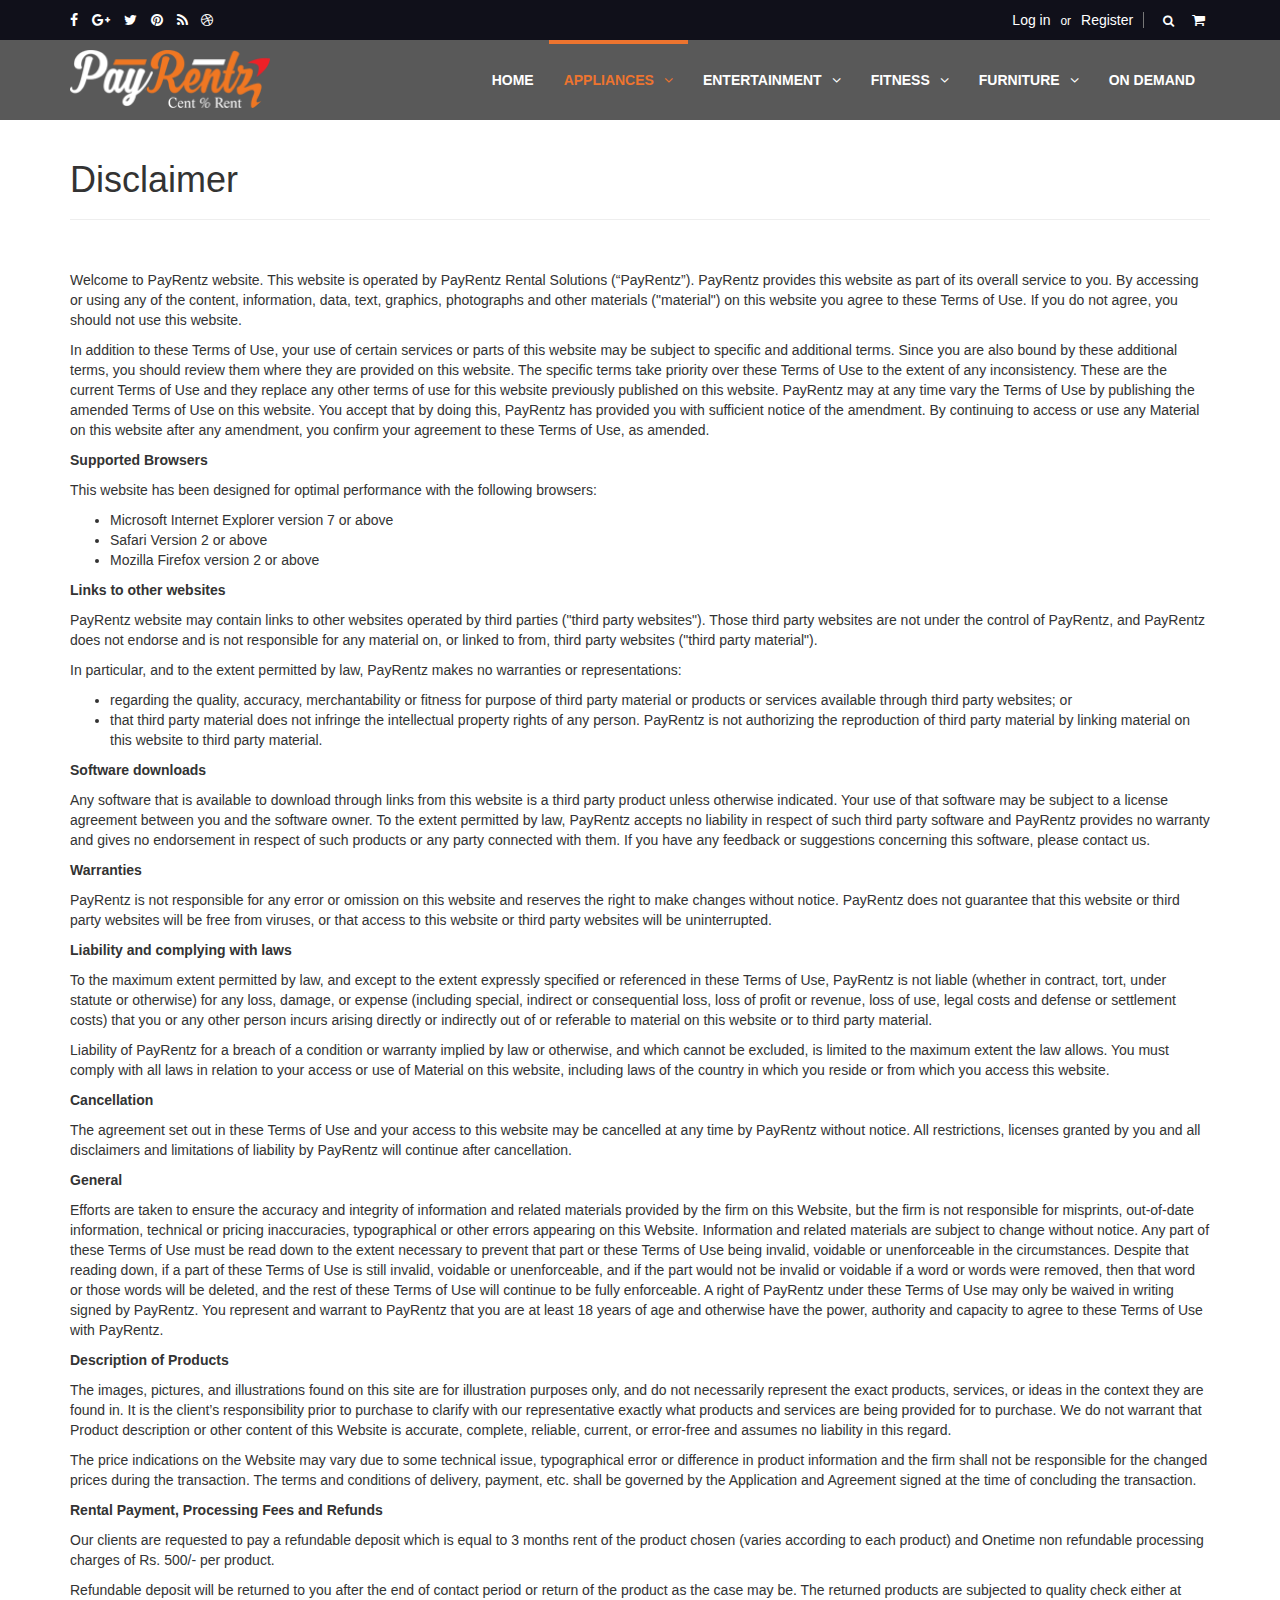
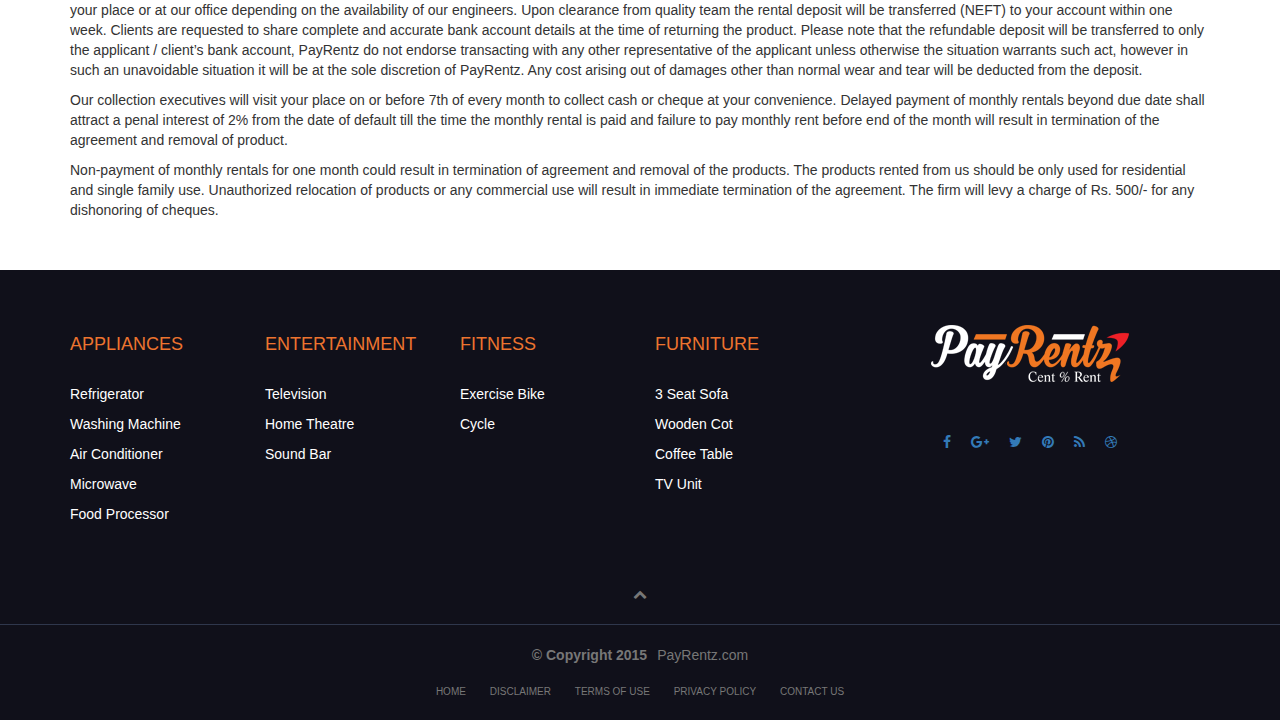
<file: Disclaimer.html>
<!DOCTYPE html>
<html lang="en">

<head>
    <meta charset="UTF-8">
    <meta http-equiv="X-UA-Compatible" content="IE=edge">
    <meta name="viewport" content="width=device-width, initial-scale=1">
    <title>Index</title>
    <link rel="stylesheet" type="text/css" href="css/bootstrap.min.css">
    <link rel="stylesheet" type="text/css" href="css/custom.css">

    <!--animation-->
    <link rel="stylesheet" type="text/css" href="css/animate.css">

    <!-- Owl Carousel Assets -->
    <link href="css/owl.carousel.min.css" rel="stylesheet">
    <link href="css/owl.theme.default.min.css" rel="stylesheet">
    <!-- Awesome Font -->
    <link rel="stylesheet" type="text/css" href="fonts/font-awesome/css/font-awesome.min.css">
    <link rel="stylesheet" type="text/css" href="fonts/font-awesome/css/font-awesome-animation.css">

    <body>
        <div class="topbar">
            <div class="container">
                <div class="row">
                    <div class="col-md-6 hidden-sm hidden-xs">
                        <ul class="list-inline">
                            <li><a class="col3" href="#"><i class="fa fa-facebook"></i></a></li>
                            <li><a class="col3" href="#"><i class="fa fa-google-plus"></i></a></li>
                            <li><a class="col3" href="#"><i class="fa fa-twitter"></i></a></li>
                            <li><a class="col3" href="#"><i class="fa fa-pinterest"></i></a></li>
                            <li><a class="col3" href="#"><i class="fa fa-rss"></i></a></li>
                            <li><a class="col3" href="#"><i class="fa fa-dribbble"></i></a></li>
                        </ul>
                    </div>
                    <div class="col-md-6 col-xs-12">
                        <ul class="list-inline pull-right ">
                            <li class="account-login"><span><a class="col3 pad">Log in</a><small class="col3 pad">or</small><a class="col3 pad bor3" href="#signup">Register</a></span></li>
                            <li>
                                <a class="col3 pad pad1" href="#"></a>
                                <div id="search">
                                    <form role="search">
                                        <div class="input-group search-bar">
                                            <input type="text" class="form-control input-sm" placeholder="  Searching For...." name="search"></input>
                                            <div class="input-group-btn">
                                                <button class="btn btn-primary btn-xs" type="submit"><i class="fa fa-search"></i></button>
                                            </div>
                                        </div>
                                    </form>

                                </div>

                            </li>
                            <li class=""><a class="col3" href="#"><i class="fa fa-shopping-cart"></i></a>
                            </li>

                        </ul>
                    </div>
                </div>
            </div>
        </div>
        <nav class="navbar navbar-default navbar-custom " data-spy="affix" data-offset-top="700" role="navigation">
            <div class="container ">

                <div class="navbar-header">
                    <button type="button" class="navbar-toggle col2" data-toggle="collapse" data-target="#example-navbar-collapse-1">
                          <span class="sr-only">Toggle navigation</span>
      					<span class="icon-bar"></span>
                          <span class="icon-bar"></span>
                          <span class="icon-bar"></span>
      				</button>
                    <a class="navbar-brand" href="#"><img id="myImage" class="img-responsive" src="img/logo.png" /> </a>

                </div>

                <div class="collapse navbar-collapse" id="example-navbar-collapse-1">

                    <ul class="nav navbar-nav navbar-right">
                        <li class="dropdown"><a class="hvr-underline-from-left " href="#home">HOME</a>

                        </li>
                        <li class="dropdown active"><a class="hvr-underline-from-left" href="#courses">APPLIANCES<span class="fa fa-angle-down icons-dropdown pad1"></span></a>
                            <ul class="dropdown-menu dropdown-menu-left col-xs-12">
                                <li><a href="Courses.html">REFRIGERATOR</a></li>
                                <li><a href="homepage-02.html">WASHING MACHINE</a></li>
                                <li><a href="Events.html">AIR CONDITIONER</a></li>
                                <li><a href="Events.html">MICROWAVE</a></li>
                                <li><a href="homepage-03.html">FOOD PROCESSOR</a></li>

                            </ul>
                        </li>

                        <li class="dropdown"><a class="hvr-underline-from-left" href="#services">ENTERTAINMENT<span class="fa fa-angle-down icons-dropdown pad1"></span></a>
                            <ul class="dropdown-menu dropdown-menu-left col-xs-12">
                                <li><a href="index.html">TELEVISION</a></li>
                                <li><a href="homepage-02.html">HOME THEATER</a></li>
                                <li><a href="Gallery-Masonry.html">SOUND BAR</a></li>
                                <li><a href="Gallery-Masonry.html">MULTIMEDIA SPEAKER</a></li>
                            </ul>
                        </li>
                        <li class="dropdown"><a class="hvr-underline-from-left" href="#team">FITNESS<span class="fa fa-angle-down icons-dropdown pad1"></span></a>
                            <ul class="dropdown-menu dropdown-menu-left col-xs-12 ">
                                <li><a href="Categories.html">EXERCISE BIKE</a></li>
                                <li><a href="homepage-02.html">CYCLE</a></li>
                            </ul>
                        </li>
                        <li class="dropdown"><a class="hvr-underline-from-left" href="#careers">FURNITURE<span class="fa fa-angle-down icons-dropdown pad1"></span></a>
                            <ul class="dropdown-menu dropdown-menu-left col-xs-12">
                                <li><a href="News-List.html">3 SEAT SOFA</a></li>
                                <li><a href="homepage-02.html">WOODEN COT</a></li>
                                <li><a href="homepage-03.html">IRON COT</a></li>
                                <li><a href="homepage-03.html">COFFE TABLE</a></li>
                                <li><a href="homepage-03.html">TEA UNIT</a></li>
                                <li><a href="homepage-03.html">CHAIR</a></li>
                            </ul>
                        </li>

                        <li class="hvr-underline-from-left"><a href="Contact.html">ON DEMAND</a></li>
                    </ul>
                </div>
            </div>
        </nav>

        <div class=" pic4 ">
            <div class="container ">
                <div class="row ">
                    <div class="  text-center">

                    </div>
                </div>
            </div>
        </div>


        <div class="container">
            <div class="page-header">
                <h1> Disclaimer</h1>
            </div>
            <div class="mar2 mar3">
                <div class="">
                    <p> Welcome to PayRentz website. This website is operated by PayRentz Rental Solutions (“PayRentz”). PayRentz provides this website as part of its overall service to you. By accessing or using any of the content, information, data, text,
                        graphics, photographs and other materials ("material") on this website you agree to these Terms of Use. If you do not agree, you should not use this website. </p>

                    <p> In addition to these Terms of Use, your use of certain services or parts of this website may be subject to specific and additional terms. Since you are also bound by these additional terms, you should review them where they are provided
                        on this website. The specific terms take priority over these Terms of Use to the extent of any inconsistency. These are the current Terms of Use and they replace any other terms of use for this website previously published on this
                        website. PayRentz may at any time vary the Terms of Use by publishing the amended Terms of Use on this website. You accept that by doing this, PayRentz has provided you with sufficient notice of the amendment. By continuing to
                        access or use any Material on this website after any amendment, you confirm your agreement to these Terms of Use, as amended. </p>
                    <p> <strong>  Supported Browsers</strong></p>

                    <p>This website has been designed for optimal performance with the following browsers:</p>

                    <ul>
                        <li> Microsoft Internet Explorer version 7 or above</li>

                        <li>Safari Version 2 or above</li>

                        <li>Mozilla Firefox version 2 or above</li>
                    </ul>

                    <p><strong>Links to other websites</strong></p>

                    <p>PayRentz website may contain links to other websites operated by third parties ("third party websites"). Those third party websites are not under the control of PayRentz, and PayRentz does not endorse and is not responsible for any
                        material on, or linked to from, third party websites ("third party material").</p>
                    <p>In particular, and to the extent permitted by law, PayRentz makes no warranties or representations:</p>

                    <ul>
                        <li> regarding the quality, accuracy, merchantability or fitness for purpose of third party material or products or services available through third party websites; or</li>

                        <li> that third party material does not infringe the intellectual property rights of any person. PayRentz is not authorizing the reproduction of third party material by linking material on this website to third party material.</li>
                    </ul>
                    <p><strong>Software downloads</strong></p>

                    <p>Any software that is available to download through links from this website is a third party product unless otherwise indicated. Your use of that software may be subject to a license agreement between you and the software owner. To
                        the extent permitted by law, PayRentz accepts no liability in respect of such third party software and PayRentz provides no warranty and gives no endorsement in respect of such products or any party connected with them. If you
                        have any feedback or suggestions concerning this software, please contact us.</p>
                    <p><strong>Warranties</strong></p>

                    <p>PayRentz is not responsible for any error or omission on this website and reserves the right to make changes without notice. PayRentz does not guarantee that this website or third party websites will be free from viruses, or that access
                        to this website or third party websites will be uninterrupted.</p>
                    <p><strong>Liability and complying with laws</strong></p>

                    <p>To the maximum extent permitted by law, and except to the extent expressly specified or referenced in these Terms of Use, PayRentz is not liable (whether in contract, tort, under statute or otherwise) for any loss, damage, or expense
                        (including special, indirect or consequential loss, loss of profit or revenue, loss of use, legal costs and defense or settlement costs) that you or any other person incurs arising directly or indirectly out of or referable to
                        material on this website or to third party material.</p>

                    <p>Liability of PayRentz for a breach of a condition or warranty implied by law or otherwise, and which cannot be excluded, is limited to the maximum extent the law allows. You must comply with all laws in relation to your access or use
                        of Material on this website, including laws of the country in which you reside or from which you access this website.</p>
                    <p><strong>Cancellation</strong></p>

                    <p>The agreement set out in these Terms of Use and your access to this website may be cancelled at any time by PayRentz without notice. All restrictions, licenses granted by you and all disclaimers and limitations of liability by PayRentz
                        will continue after cancellation.</p>
                    <p><strong>General</strong></p>

                    <p>Efforts are taken to ensure the accuracy and integrity of information and related materials provided by the firm on this Website, but the firm is not responsible for misprints, out-of-date information, technical or pricing inaccuracies,
                        typographical or other errors appearing on this Website. Information and related materials are subject to change without notice. Any part of these Terms of Use must be read down to the extent necessary to prevent that part or these
                        Terms of Use being invalid, voidable or unenforceable in the circumstances. Despite that reading down, if a part of these Terms of Use is still invalid, voidable or unenforceable, and if the part would not be invalid or voidable
                        if a word or words were removed, then that word or those words will be deleted, and the rest of these Terms of Use will continue to be fully enforceable. A right of PayRentz under these Terms of Use may only be waived in writing
                        signed by PayRentz. You represent and warrant to PayRentz that you are at least 18 years of age and otherwise have the power, authority and capacity to agree to these Terms of Use with PayRentz.</p>
                    <p><strong>Description of Products</strong></p>

                    <p>The images, pictures, and illustrations found on this site are for illustration purposes only, and do not necessarily represent the exact products, services, or ideas in the context they are found in. It is the client’s responsibility
                        prior to purchase to clarify with our representative exactly what products and services are being provided for to purchase. We do not warrant that Product description or other content of this Website is accurate, complete, reliable,
                        current, or error-free and assumes no liability in this regard.</p>

                    <p>The price indications on the Website may vary due to some technical issue, typographical error or difference in product information and the firm shall not be responsible for the changed prices during the transaction. The terms and
                        conditions of delivery, payment, etc. shall be governed by the Application and Agreement signed at the time of concluding the transaction.</p>
                    <p><strong>Rental Payment, Processing Fees and Refunds</strong></p>

                    <p>Our clients are requested to pay a refundable deposit which is equal to 3 months rent of the product chosen (varies according to each product) and Onetime non refundable processing charges of Rs. 500/- per product.</p>

                    <p>Refundable deposit will be returned to you after the end of contact period or return of the product as the case may be. The returned products are subjected to quality check either at your place or at our office depending on the availability
                        of our engineers. Upon clearance from quality team the rental deposit will be transferred (NEFT) to your account within one week. Clients are requested to share complete and accurate bank account details at the time of returning
                        the product. Please note that the refundable deposit will be transferred to only the applicant / client’s bank account, PayRentz do not endorse transacting with any other representative of the applicant unless otherwise the situation
                        warrants such act, however in such an unavoidable situation it will be at the sole discretion of PayRentz. Any cost arising out of damages other than normal wear and tear will be deducted from the deposit.</p>

                    <p>Our collection executives will visit your place on or before 7th of every month to collect cash or cheque at your convenience. Delayed payment of monthly rentals beyond due date shall attract a penal interest of 2% from the date of
                        default till the time the monthly rental is paid and failure to pay monthly rent before end of the month will result in termination of the agreement and removal of product.</p>

                    <p>Non-payment of monthly rentals for one month could result in termination of agreement and removal of the products. The products rented from us should be only used for residential and single family use. Unauthorized relocation of products
                        or any commercial use will result in immediate termination of the agreement. The firm will levy a charge of Rs. 500/- for any dishonoring of cheques.</p>
                </div>
            </div>
        </div>






        <div id="footer" class="col1 ">
            <div class="container footer1">

                <div class="row mar2 mar3">
                    <div class="col-md-2 col-sm-6 col-xs-12 mar6 wid">
                        <h4 class="pad3 col2">APPLIANCES</h4>
                        <p><a class="col3" href="#">   Refrigerator</a> </p>
                        <p><a class="col3" href="#"> Washing Machine</a> </p>
                        <p><a class="col3" href="#"> Air Conditioner</a> </p>
                        <p><a class="col3" href="#"> Microwave</a> </p>
                        <p><a class="col3" href="#"> Food Processor</a> </p>
                    </div>
                    <div class="col-md-2 col-sm-6 col-xs-12 mar6 wid">
                        <h4 class="pad3 col2">ENTERTAINMENT</h4>

                        <p><a class="col3" href="#"> Television</a> </p>
                        <p><a class="col3" href="#"> Home Theatre</a> </p>
                        <p><a class="col3" href="#"> Sound Bar</a> </p>


                    </div>
                    <div class="col-md-2 col-sm-6 col-xs-12 mar6 wid">
                        <h4 class="pad3 col2">FITNESS</h4>

                        <p><a class="col3" href="#"> Exercise Bike</a> </p>
                        <p><a class="col3" href="#"> Cycle</a> </p>

                    </div>
                    <div class="col-md-2 col-sm-6 col-xs-12 mar6 wid">
                        <h4 class="pad3 col2">FURNITURE</h4>

                        <p><a class="col3" href="#"> 3 Seat Sofa</a> </p>
                        <p><a class="col3" href="#"> Wooden Cot</a> </p>
                        <p><a class="col3" href="#"> Coffee Table</a> </p>
                        <p><a class="col3" href="#"> TV Unit</a> </p>
                    </div>
                    <div class="col-md-4 col-sm-6 col-xs-12 mar6 wid">
                        <a class="" href="#"><img id="myImage" class="img-responsive center-block" src="img/logo.png" /> </a>
                        <div class="mar2">
                            <div class="socials text-center"><a href="#"><i class="fa fa-facebook"></i></a>
                                <a href="#"><i class="fa fa-google-plus"></i></a>
                                <a href="#"><i class="fa fa-twitter"></i></a>
                                <a href="#"><i class="fa fa-pinterest"></i></a>
                                <a href="#"><i class="fa fa-rss"></i></a>
                                <a href="#"><i class="fa fa-dribbble"></i></a>
                            </div>
                        </div>
                    </div>
                    <div>

                    </div>
                </div>
            </div>
            <div class="text-center">
                <a id="scroll-top1" href="#" class="text-muted"><i class="fa fa-chevron-up faa-bounce animated "></i></a>
            </div>
            <hr>

            <p class="text-muted text-center"><strong class="pad">© Copyright 2015</strong><a href="#" class="text-muted">PayRentz.com</a></p>
            <div class="text-center">
                <ul class="footer2">
                    <li>
                        <a href="#" class="text-muted">
                            <p>HOME</p>
                        </a>
                    </li>
                    <li>
                        <a href="#" class="text-muted">
                            <p>DISCLAIMER</p>
                        </a>
                    </li>
                    <li>
                        <a href="#" class="text-muted">
                            <p>TERMS OF USE</p>
                        </a>
                    </li>
                    <li>
                        <a href="#" class="text-muted">
                            <p>PRIVACY POLICY</p>
                        </a>
                    </li>
                    <li>
                        <a href="#" class="text-muted">
                            <p> CONTACT US</p>
                        </a>
                    </li>

                </ul>
            </div>
        </div>
        <script src="js/jquery.min.js"></script>
        <script src="js/bootstrap.min.js"></script>
        <script src="js/owl.carousel.min.js" type="text/javascript"></script>
        <script src="js/cloud-zoom.js" type="text/javascript"></script>
        <script src="js/custom.js" type="text/javascript"></script>


    </body>

</html>
</file>
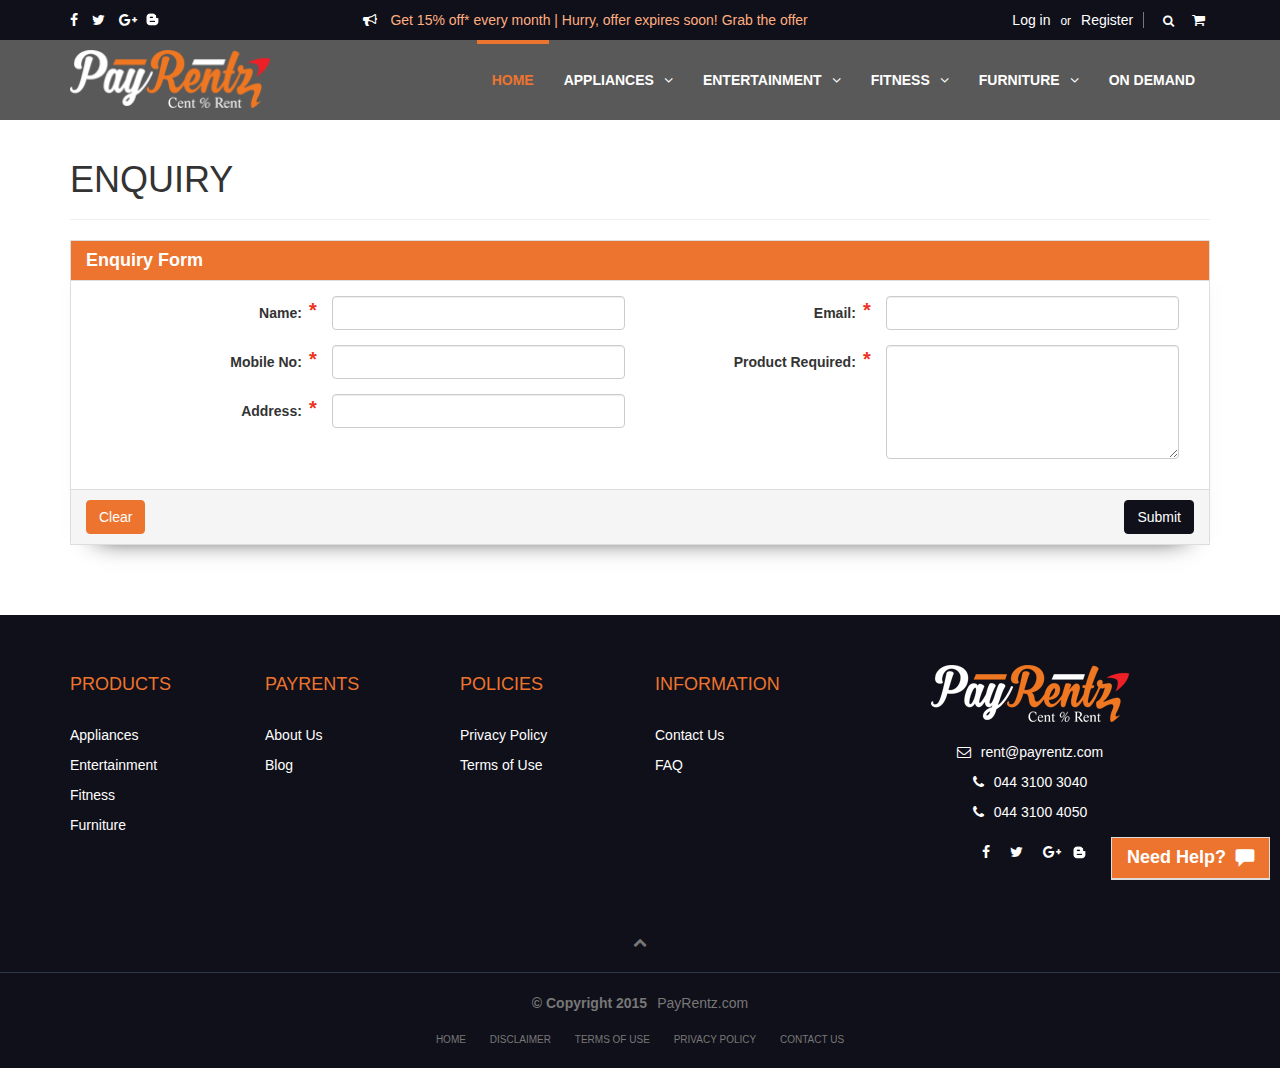
<file: Enquiry.html>
<!DOCTYPE html>
<html lang="en">

<head>
    <meta charset="UTF-8">
    <meta http-equiv="X-UA-Compatible" content="IE=edge">
    <meta name="viewport" content="width=device-width, initial-scale=1">
    <title>Index</title>
    <link rel="stylesheet" type="text/css" href="css/bootstrap.min.css">
    <link rel="stylesheet" type="text/css" href="css/custom.css">

    <!--animation-->
    <link rel="stylesheet" type="text/css" href="css/animate.css">

    <!-- Owl Carousel Assets -->
    <link href="css/owl.carousel.min.css" rel="stylesheet">
    <link href="css/owl.theme.default.min.css" rel="stylesheet">
    <!-- Awesome Font -->
    <link rel="stylesheet" type="text/css" href="fonts/font-awesome/css/font-awesome.min.css">
    <link rel="stylesheet" type="text/css" href="fonts/font-awesome/css/font-awesome-animation.css">

    <body>
        <div class="topbar">
            <div class="container">
                <div class="row">
                    <div class="col-md-3 hidden-sm col-xs-4 dis">
                        <ul class="list-inline">
                            <li><a class="col3" href="#"><i class="fa fa-facebook"></i></a></li>
                            <li><a class="col3" href="#"><i class="fa fa-twitter"></i></a></li>
                            <li><a class="col3" href="#"><i class="fa fa-google-plus"></i></a></li>
                            <a href="#"><img src="img/blog.png" style="width:13px;margin-left:0px;margin-right:0px;margin-top:-3px;"></a>
                        </ul>
                    </div>
                    <div class="col-md-5 col-sm-8 hidden-xs ">

                        <p><i class="fa fa-bullhorn pad col3"></i><span class="col4 faa-flash animated"> Get 15% off* every month | Hurry, offer expires soon! Grab the offer</span></p>
                    </div>
                    <div class="col-md-4 col-sm-4 col-xs-8 wid1">
                        <ul class="list-inline pull-right ">
                            <li class="account-login"><span><a class="col3 pad">Log in</a><small class="col3 pad">or</small><a class="col3 pad bor3" href="#signup">Register</a></span></li>
                            <li>
                                <a class="col3 pad pad1" href="#"></a>
                                <div id="search">
                                    <form role="search">
                                        <div class="input-group search-bar">
                                            <input type="text" class="form-control input-sm" placeholder="  Searching For...." name="search"></input>
                                            <div class="input-group-btn">
                                                <button class="btn btn-primary btn-xs" type="submit"><i class="fa fa-search"></i></button>
                                            </div>
                                        </div>
                                    </form>

                                </div>

                            </li>
                            <li class=""><a class="col3" href="#"><i class="fa fa-shopping-cart"></i></a>
                            </li>

                        </ul>
                    </div>
                </div>
            </div>
        </div>

        <nav class="navbar navbar-default navbar-custom " data-spy="affix" data-offset-top="197" role="navigation">
            <div class="container ">

                <div class="navbar-header">
                    <button type="button" class="navbar-toggle col2" data-toggle="collapse" data-target="#example-navbar-collapse-1">
                          <span class="sr-only">Toggle navigation</span>
                <span class="icon-bar"></span>
                          <span class="icon-bar"></span>
                          <span class="icon-bar"></span>
              </button>
                    <a class="navbar-brand" href="#"><img id="myImage" class="img-responsive" src="img/logo.png" /> </a>

                </div>

                <div class="collapse navbar-collapse" id="example-navbar-collapse-1">

                    <ul class="nav navbar-nav navbar-right">
                        <li class="dropdown  active"><a href="Index.html">HOME</a>

                        </li>
                        <li class="dropdown"><a href="Appliances.html">APPLIANCES<span class="fa fa-angle-down icons-dropdown pad1"></span></a>
                            <ul class="dropdown-menu dropdown-menu-left col-xs-12">
                                <li><a href="Refrigerator.html">REFRIGERATOR</a></li>
                                <li><a href="homepage-02.html">WASHING MACHINE</a></li>
                                <li><a href="Events.html">AIR CONDITIONER</a></li>
                                <li><a href="Events.html">MICROWAVE</a></li>
                                <li><a href="homepage-03.html">FOOD PROCESSOR</a></li>

                            </ul>
                        </li>

                        <li class="dropdown"><a href="#services">ENTERTAINMENT<span class="fa fa-angle-down icons-dropdown pad1"></span></a>
                            <ul class="dropdown-menu dropdown-menu-left col-xs-12">
                                <li><a href="index.html">TELEVISION</a></li>
                                <li><a href="homepage-02.html">HOME THEATER</a></li>
                                <li><a href="Gallery-Masonry.html">SOUND BAR</a></li>
                                <li><a href="Gallery-Masonry.html">MULTIMEDIA SPEAKER</a></li>
                            </ul>
                        </li>
                        <li class="dropdown"><a href="#team">FITNESS<span class="fa fa-angle-down icons-dropdown pad1"></span></a>
                            <ul class="dropdown-menu dropdown-menu-left col-xs-12 ">
                                <li><a href="Categories.html">EXERCISE BIKE</a></li>
                                <li><a href="homepage-02.html">CYCLE</a></li>
                            </ul>
                        </li>
                        <li class="dropdown"><a href="#careers">FURNITURE<span class="fa fa-angle-down icons-dropdown pad1"></span></a>
                            <ul class="dropdown-menu dropdown-menu-left col-xs-12">
                                <li><a href="News-List.html">3 SEAT SOFA</a></li>
                                <li><a href="homepage-02.html">WOODEN COT</a></li>
                                <li><a href="homepage-03.html">IRON COT</a></li>
                                <li><a href="homepage-03.html">COFFE TABLE</a></li>
                                <li><a href="homepage-03.html">TEA UNIT</a></li>
                                <li><a href="homepage-03.html">CHAIR</a></li>
                            </ul>
                        </li>

                        <li><a href="On_Demand.html">ON DEMAND</a></li>

                    </ul>
                </div>
            </div>
        </nav>

        <div class=" pic4 ">
            <div class="container ">
                <div class="row ">
                    <div class="  text-center">

                    </div>
                </div>
            </div>
        </div>


        <div class="container">

            <div class="row">
                <div class="col-md-12">
                    <div class="page-header">
                        <h1>ENQUIRY
   </h1>
                    </div>
                </div>
                <div class="col-md-12 col-sm-12 col-xs-12 mar3">
                    <div class="panel panel-default">
                        <div class="panel-heading">
                            <h4 class="panel-title">

      Enquiry Form

      </h4>
                        </div>
                        <div class="panel-collapse ">
                            <div class="panel-body">
                                <div class="col-md-6">
                                    <form class="form-horizontal ">
                                        <div class="form-group required">
                                            <label class="control-label col-sm-5" for="name1">Name: </label>
                                            <div class="col-sm-7">
                                                <input type="text" class="form-control" id="name1">
                                            </div>
                                        </div>
                                        <div class="form-group required">
                                            <label class="control-label col-sm-5" for="Mob-no1">Mobile No:</label>
                                            <div class="col-sm-7">
                                                <input type="text" class="form-control" id="Mob-no1">
                                            </div>
                                        </div>
                                        <div class="form-group required">
                                            <label class="control-label col-sm-5" for="loc1">Address:</label>
                                            <div class="col-sm-7">
                                                <input type="text" class="form-control" id="loc1">
                                            </div>
                                        </div>

                                    </form>
                                </div>
                                <div class="col-md-6">
                                    <form class="form-horizontal">
                                        <div class="form-group required">
                                            <label class="control-label col-sm-5" for="email1">Email:</label>
                                            <div class="col-sm-7">
                                                <input type="text" class="form-control" id="email1">
                                            </div>
                                        </div>

                                        <div class="form-group required">
                                            <label class="control-label col-sm-5" for="product-req">Product Required:</label>
                                            <div class="col-sm-7">
                                                <textarea type="text" class="form-control" cols="30" rows="5" id="product-req">
</textarea>
                                            </div>
                                        </div>
                                    </form>
                                </div>



                            </div>
                            <div class="panel-footer clearfix">
                                <div class="btn-group btn-group-md pull-left"><a class="btn btn-success" href="#">Clear</a></div>
                                <div class="btn-group btn-group-md pull-right"><a class="btn btn-primary" href="#">Submit</a></div>
                            </div>
                        </div>
                    </div>
                </div>
            </div>
        </div>





        <div id="footer" class="col1 ">
            <div class="container footer1">

                <div class="row mar2 mar3">
                    <div class="col-md-2 col-sm-3 col-xs-6 mar1 wid">
                        <h4 class="pad3 col2">PRODUCTS</h4>
                        <p><a class="col3" href="#">  Appliances</a> </p>
                        <p><a class="col3" href="#"> Entertainment</a> </p>
                        <p><a class="col3" href="#"> Fitness</a> </p>
                        <p><a class="col3" href="#"> Furniture</a> </p>
                    </div>

                    <div class="col-md-2 col-sm-3 col-xs-6 mar1 wid">
                        <h4 class="pad3 col2">PAYRENTS</h4>

                        <p><a class="col3" href="About_Us.html"> About Us</a> </p>
                        <p><a class="col3" href="#"> Blog</a> </p>

                    </div>
                    <div class="clearfix-xs"></div>
                    <div class="col-md-2 col-sm-3 col-xs-6 mar1 wid">
                        <h4 class="pad3 col2">POLICIES</h4>

                        <p><a class="col3" href="Privacy Policy.html"> Privacy Policy</a> </p>
                        <p><a class="col3" href="Terms of Use.html "> Terms of Use</a> </p>

                    </div>

                    <div class="col-md-2 col-sm-3 col-xs-6 mar1 wid">
                        <h4 class="pad3 col2">INFORMATION</h4>

                        <p><a class="col3" href="Contact_Us.html">Contact Us</a> </p>
                        <p><a class="col3" href="FAQ.html">FAQ</a> </p>
                    </div>

                    <div class="col-md-4 col-sm-12 col-xs-12 mar1 wid">
                        <a class="" href="#"><img id="myImage" class="img-responsive center-block mar1" src="img/logo.png" /> </a>
                        <div class="text-center mar1 mar4">
                            <p><i class="fa fa-envelope-o pad col3"></i><a href="#" class="col3">rent@payrentz.com</a></p>
                            <p><i class="fa fa-phone pad col3"></i><a href="#" class="col3">044 3100 3040</a></p>
                            <p><i class="fa fa-phone pad col3"></i><a href="#" class="col3">044 3100 4050</a></p>
                        </div>
                        <div class="mar4">
                            <div class="socials text-center"><a href="#"><i class="col3 fa fa-facebook"></i></a>
                                <a href="#"><i class="col3 fa fa-twitter"></i></a>
                                <a href="#"><i class=" col3 fa fa-google-plus"></i></a>
                                <a href="#"><img src="img/blog.png" style="width:13px;margin-left:0px;margin-right:0px;margin-top:-3px;"></a>

                            </div>
                        </div>

                    </div>
                    <div>

                    </div>
                </div>
            </div>
            <div class="text-center">
                <a id="scroll-top1" href="#" class="text-muted"><i class="fa fa-chevron-up faa-bounce animated "></i></a>
            </div>
            <hr>

            <p class="text-muted text-center"><strong class="pad">© Copyright 2015</strong><a href="#" class="text-muted">PayRentz.com</a></p>
            <div class="text-center">
                <ul class="footer2">
                    <li>
                        <a href="#" class="text-muted">
                            <p>HOME</p>
                        </a>
                    </li>
                    <li>
                        <a href="Disclaimer.html" class="text-muted">
                            <p>DISCLAIMER</p>
                        </a>
                    </li>
                    <li>
                        <a href="Terms of Use.html" class="text-muted">
                            <p>TERMS OF USE</p>
                        </a>
                    </li>
                    <li>
                        <a href="Privacy Policy.html" class="text-muted">
                            <p>PRIVACY POLICY</p>
                        </a>
                    </li>
                    <li>
                        <a href="Contact_Us.html" class="text-muted">
                            <p> CONTACT US</p>
                        </a>
                    </li>

                </ul>
            </div>
            <div id="user-comment" class="panel panel-default">
                <div class="panel-heading">
                    <h4 class="panel-title">
                           <a class="accordion-toggle" data-toggle="collapse" data-parent="#accordion"
                             href="#collapse-200">
                       Need Help?
                           </a>
                         </h4>
                </div>
                <div id="collapse-200" class="panel-collapse collapse">
                    <div class="panel-body">
                        <div class="col-md-12">
                            <p> We would love to talk to you. But first, please tell us a bit about yourself.</p>
                            <div class="form-group">

                                <div class="col-sm-7">
                                    <input type="text" class="form-control" id="ref-name1" placeholder="Username">
                                </div>
                            </div>
                            <div class="form-group">

                                <div class="col-sm-7">
                                    <input type="text" class="form-control" id="ref-email-id1" placeholder="Email">
                                </div>
                            </div>
                            <div class="form-group">

                                <div class="col-sm-7">
                                    <input type="text" class="form-control" id="ref-ph-no 1" placeholder="phoneno">
                                </div>
                            </div>
                        </div>
                    </div>
                    <div class="panel-footer clearfix">
                        <div class="btn-group btn-group-md pull-left"><a class="btn btn-success" href="#">Clear</a></div>
                        <div class="btn-group btn-group-md pull-right"><a class="btn btn-primary" href="#">Submit</a></div>
                    </div>
                </div>
            </div>

        </div>
        <script src="js/jquery.min.js"></script>
        <script src="js/bootstrap.min.js"></script>
        <script src="js/owl.carousel.min.js" type="text/javascript"></script>
        <script src="js/cloud-zoom.js" type="text/javascript"></script>
        <script src="js/custom.js" type="text/javascript"></script>


    </body>

</html>
</file>
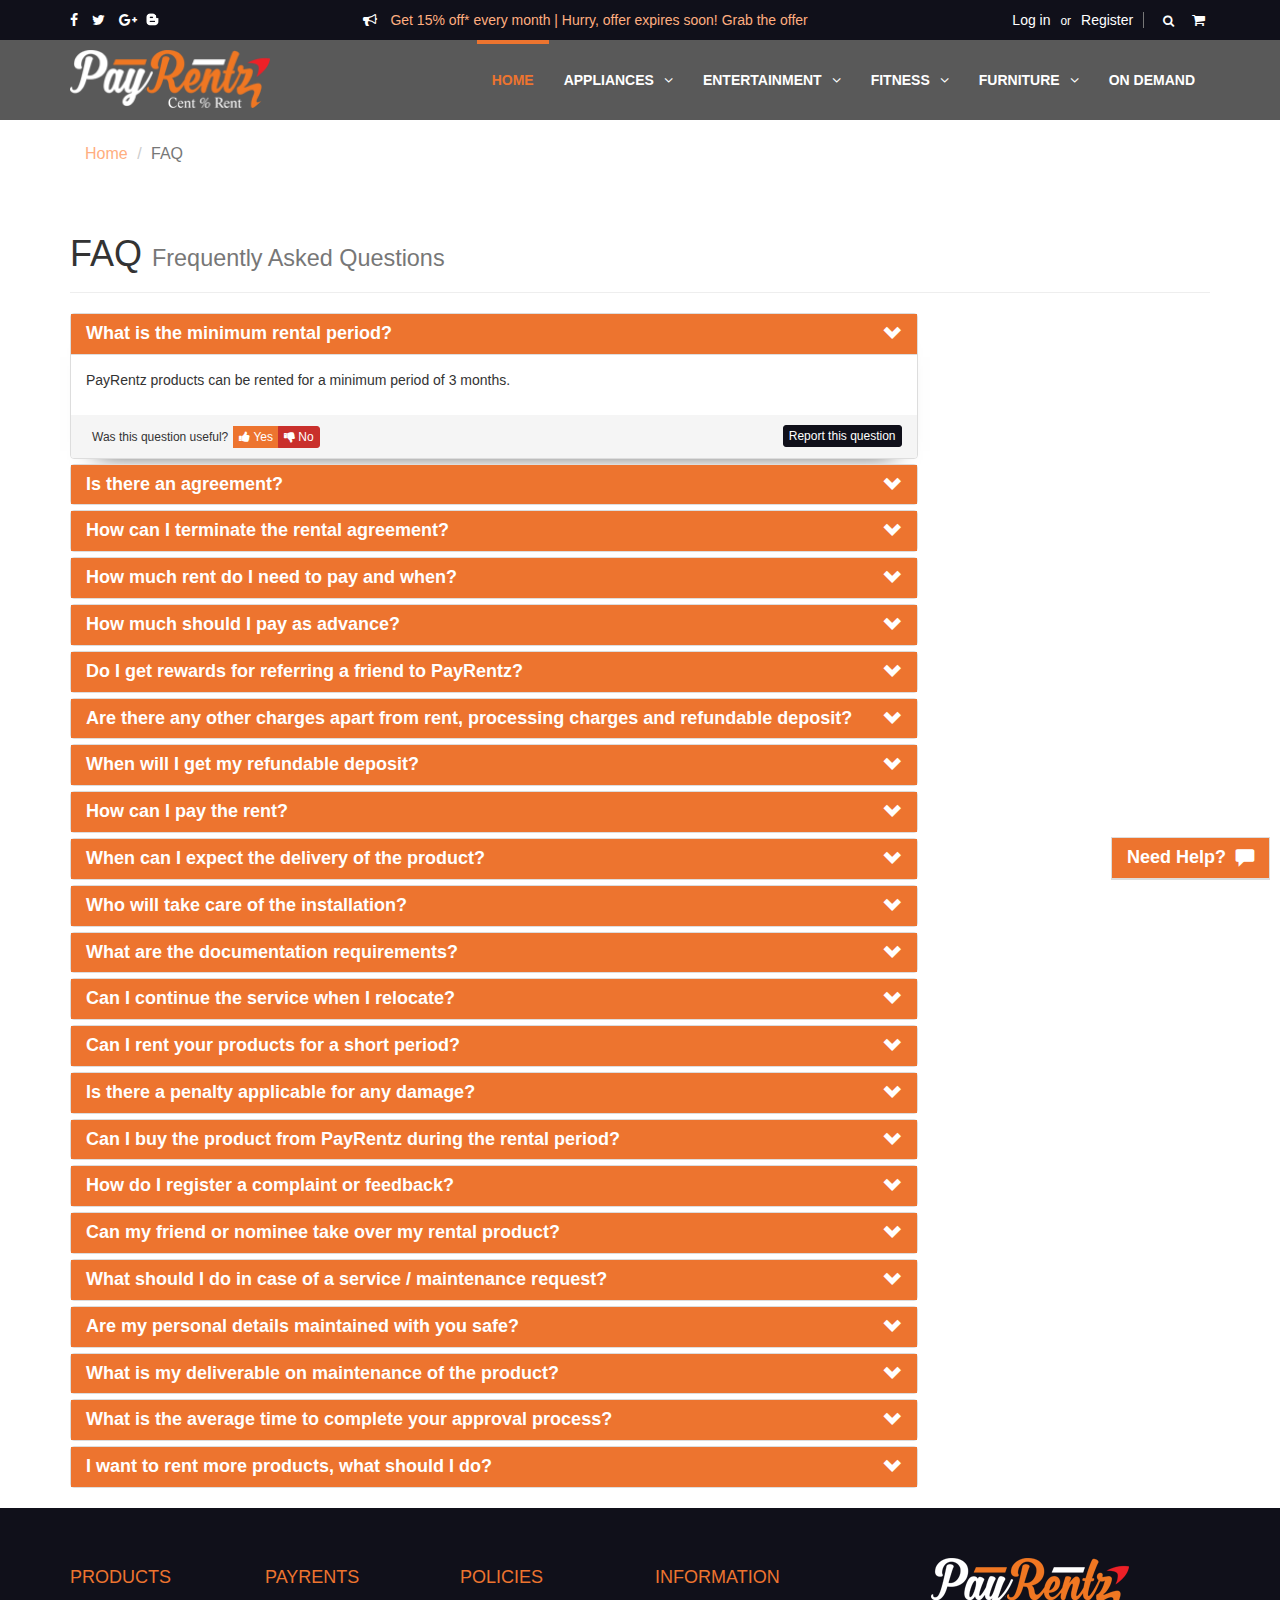
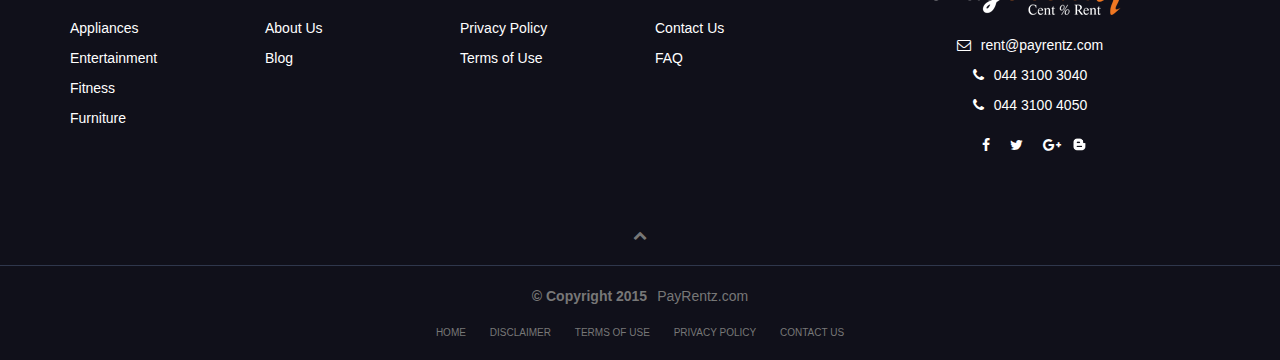
<file: FAQ.html>
<!DOCTYPE html>
<html lang="en">

<head>
    <meta charset="UTF-8">
    <meta http-equiv="X-UA-Compatible" content="IE=edge">
    <meta name="viewport" content="width=device-width, initial-scale=1">
    <title>Index</title>
    <link rel="stylesheet" type="text/css" href="css/bootstrap.min.css">
    <link rel="stylesheet" type="text/css" href="css/custom.css">

    <!--animation-->
    <link rel="stylesheet" type="text/css" href="css/animate.css">

    <!-- Owl Carousel Assets -->
    <link href="css/owl.carousel.min.css" rel="stylesheet">
    <link href="css/owl.theme.default.min.css" rel="stylesheet">
    <!-- Awesome Font -->
    <link rel="stylesheet" type="text/css" href="fonts/font-awesome/css/font-awesome.min.css">
    <link rel="stylesheet" type="text/css" href="fonts/font-awesome/css/font-awesome-animation.css">

    <body>
        <div class="topbar">
            <div class="container">
                <div class="row">
                    <div class="col-md-3 hidden-sm col-xs-4 dis">
                        <ul class="list-inline">
                            <li><a class="col3" href="#"><i class="fa fa-facebook"></i></a></li>
                            <li><a class="col3" href="#"><i class="fa fa-twitter"></i></a></li>
                            <li><a class="col3" href="#"><i class="fa fa-google-plus"></i></a></li>
                            <a href="#"><img src="img/blog.png" style="width:13px;margin-left:0px;margin-right:0px;margin-top:-3px;"></a>
                        </ul>
                    </div>
                    <div class="col-md-5 col-sm-8 hidden-xs ">

                        <p><i class="fa fa-bullhorn pad col3"></i><span class="col4 faa-flash animated"> Get 15% off* every month | Hurry, offer expires soon! Grab the offer</span></p>
                    </div>
                    <div class="col-md-4 col-sm-4 col-xs-8 wid1">
                        <ul class="list-inline pull-right ">
                            <li class="account-login"><span><a class="col3 pad">Log in</a><small class="col3 pad">or</small><a class="col3 pad bor3" href="#signup">Register</a></span></li>
                            <li>
                                <a class="col3 pad pad1" href="#"></a>
                                <div id="search">
                                    <form role="search">
                                        <div class="input-group search-bar">
                                            <input type="text" class="form-control input-sm" placeholder="  Searching For...." name="search"></input>
                                            <div class="input-group-btn">
                                                <button class="btn btn-primary btn-xs" type="submit"><i class="fa fa-search"></i></button>
                                            </div>
                                        </div>
                                    </form>

                                </div>

                            </li>
                            <li class=""><a class="col3" href="#"><i class="fa fa-shopping-cart"></i></a>
                            </li>

                        </ul>
                    </div>
                </div>
            </div>
        </div>

        <nav class="navbar navbar-default navbar-custom " data-spy="affix" data-offset-top="197" role="navigation">
            <div class="container ">

                <div class="navbar-header">
                    <button type="button" class="navbar-toggle col2" data-toggle="collapse" data-target="#example-navbar-collapse-1">
                          <span class="sr-only">Toggle navigation</span>
                <span class="icon-bar"></span>
                          <span class="icon-bar"></span>
                          <span class="icon-bar"></span>
              </button>
                    <a class="navbar-brand" href="#"><img id="myImage" class="img-responsive" src="img/logo.png" /> </a>

                </div>

                <div class="collapse navbar-collapse" id="example-navbar-collapse-1">

                    <ul class="nav navbar-nav navbar-right">
                        <li class="dropdown  active"><a href="Index.html">HOME</a>

                        </li>
                        <li class="dropdown"><a href="Appliances.html">APPLIANCES<span class="fa fa-angle-down icons-dropdown pad1"></span></a>
                            <ul class="dropdown-menu dropdown-menu-left col-xs-12">
                                <li><a href="Refrigerator.html">REFRIGERATOR</a></li>
                                <li><a href="homepage-02.html">WASHING MACHINE</a></li>
                                <li><a href="Events.html">AIR CONDITIONER</a></li>
                                <li><a href="Events.html">MICROWAVE</a></li>
                                <li><a href="homepage-03.html">FOOD PROCESSOR</a></li>

                            </ul>
                        </li>

                        <li class="dropdown"><a href="#services">ENTERTAINMENT<span class="fa fa-angle-down icons-dropdown pad1"></span></a>
                            <ul class="dropdown-menu dropdown-menu-left col-xs-12">
                                <li><a href="index.html">TELEVISION</a></li>
                                <li><a href="homepage-02.html">HOME THEATER</a></li>
                                <li><a href="Gallery-Masonry.html">SOUND BAR</a></li>
                                <li><a href="Gallery-Masonry.html">MULTIMEDIA SPEAKER</a></li>
                            </ul>
                        </li>
                        <li class="dropdown"><a href="#team">FITNESS<span class="fa fa-angle-down icons-dropdown pad1"></span></a>
                            <ul class="dropdown-menu dropdown-menu-left col-xs-12 ">
                                <li><a href="Categories.html">EXERCISE BIKE</a></li>
                                <li><a href="homepage-02.html">CYCLE</a></li>
                            </ul>
                        </li>
                        <li class="dropdown"><a href="#careers">FURNITURE<span class="fa fa-angle-down icons-dropdown pad1"></span></a>
                            <ul class="dropdown-menu dropdown-menu-left col-xs-12">
                                <li><a href="News-List.html">3 SEAT SOFA</a></li>
                                <li><a href="homepage-02.html">WOODEN COT</a></li>
                                <li><a href="homepage-03.html">IRON COT</a></li>
                                <li><a href="homepage-03.html">COFFE TABLE</a></li>
                                <li><a href="homepage-03.html">TEA UNIT</a></li>
                                <li><a href="homepage-03.html">CHAIR</a></li>
                            </ul>
                        </li>

                        <li><a href="On_Demand.html">ON DEMAND</a></li>

                    </ul>
                </div>
            </div>
        </nav>


        <div class=" pic4 ">
        </div>

        <div class=" container">
            <div class="row mar4 text-left">
                <div class="col-md-12">
                    <ul class="breadcrumb">
                        <li><a href="Index.html" class="col4">Home</a></li>
                        <li class="active">FAQ</li>
                    </ul>

                </div>

            </div>
        </div>

        <div class="container">

            <div class="row">
                <div class="col-md-12">
                    <div class="page-header">
                        <h1>FAQ
     <small>Frequently Asked Questions</small>
   </h1>
                    </div>
                </div>
                <div id="faq" class="col-md-9">
                    <div class="panel-group" id="accordion">
                        <div class="panel panel-default">
                            <div class="panel-heading">
                                <h4 class="panel-title">
           <a class="accordion-toggle" data-toggle="collapse" data-parent="#accordion"
             href="#collapse-1">
          What is the minimum rental period?
           </a>
         </h4>
                            </div>
                            <div id="collapse-1" class="panel-collapse collapse in">
                                <div class="panel-body">
                                    <p>PayRentz products can be rented for a minimum period of 3 months.
                                    </p>

                                </div>
                                <div class="panel-footer">
                                    <div class="btn-group btn-group-xs"><span class="btn">Was this question useful?</span><a class="btn btn-success" href="#"><i class="fa fa-thumbs-up"></i> Yes</a> <a class="btn btn-danger" href="#"><i class="fa fa-thumbs-down"></i> No</a></div>
                                    <div class="btn-group btn-group-xs pull-right hidden-xs"><a class="btn btn-primary" href="#">Report this question</a></div>
                                </div>
                            </div>
                        </div>
                        <div class="panel panel-default">
                            <div class="panel-heading">
                                <h4 class="panel-title">
           <a class="accordion-toggle" data-toggle="collapse" data-parent="#accordion"
             href="#collapse-2">
           Is there an agreement?
           </a>
         </h4>
                            </div>
                            <div id="collapse-2" class="panel-collapse collapse">
                                <div class="panel-body">
                                    Yes, you need to sign the terms and conditions provided along with the application form.
                                </div>
                                <div class="panel-footer">
                                    <div class="btn-group btn-group-xs"><span class="btn">Was this question useful?</span><a class="btn btn-success" href="#"><i class="fa fa-thumbs-up"></i> Yes</a> <a class="btn btn-danger" href="#"><i class="fa fa-thumbs-down"></i> No</a></div>
                                    <div class="btn-group btn-group-xs pull-right hidden-xs"><a class="btn btn-primary" href="#">Report this question</a></div>
                                </div>
                            </div>
                        </div>
                        <div class="panel panel-default">
                            <div class="panel-heading">
                                <h4 class="panel-title">
           <a class="accordion-toggle" data-toggle="collapse" data-parent="#accordion"
             href="#collapse-3">
           How can I terminate the rental agreement?
           </a>
         </h4>
                            </div>
                            <div id="collapse-3" class="panel-collapse collapse">
                                <div class="panel-body">
                                    You may choose to discontinue the service after a period of 3 months. PayRentz requests its client to provide a minimum of 15 days prior notice to facilitate a hassle free settlement.
                                </div>
                                <div class="panel-footer">
                                    <div class="btn-group btn-group-xs"><span class="btn">Was this question useful?</span><a class="btn btn-success" href="#"><i class="fa fa-thumbs-up"></i> Yes</a> <a class="btn btn-danger" href="#"><i class="fa fa-thumbs-down"></i> No</a></div>
                                    <div class="btn-group btn-group-xs pull-right hidden-xs"><a class="btn btn-primary" href="#">Report this question</a></div>
                                </div>
                            </div>
                        </div>
                        <div class="panel panel-default">
                            <div class="panel-heading">
                                <h4 class="panel-title">
           <a class="accordion-toggle" data-toggle="collapse" data-parent="#accordion"
             href="#collapse-4">
          How much rent do I need to pay and when?
           </a>
         </h4>
                            </div>
                            <div id="collapse-4" class="panel-collapse collapse">
                                <div class="panel-body">
                                    Clients are encouraged to pay rent for the products on or before 7th of every month. Kindly refer to the product categories listed along with rent details in the website. Rent will be communicated without any ambiguity at the time of delivery and it will
                                    be documented in the application form.
                                </div>
                                <div class="panel-footer">
                                    <div class="btn-group btn-group-xs"><span class="btn">Was this question useful?</span><a class="btn btn-success" href="#"><i class="fa fa-thumbs-up"></i> Yes</a> <a class="btn btn-danger" href="#"><i class="fa fa-thumbs-down"></i> No</a></div>
                                    <div class="btn-group btn-group-xs pull-right hidden-xs"><a class="btn btn-primary" href="#">Report this question</a></div>
                                </div>
                            </div>
                        </div>
                        <div class="panel panel-default">
                            <div class="panel-heading">
                                <h4 class="panel-title">
           <a class="accordion-toggle" data-toggle="collapse" data-parent="#accordion"
             href="#collapse-5">
          How much should I pay as advance?
           </a>
         </h4>
                            </div>
                            <div id="collapse-5" class="panel-collapse collapse">
                                <div class="panel-body">
                                    Clients will pay a refundable deposit which is equal to 3 months rent of the product chosen (varies according to each product) and Onetime non refundable processing charges of Rs. 500/- per product.
                                </div>
                                <div class="panel-footer">
                                    <div class="btn-group btn-group-xs"><span class="btn">Was this question useful?</span><a class="btn btn-success" href="#"><i class="fa fa-thumbs-up"></i> Yes</a> <a class="btn btn-danger" href="#"><i class="fa fa-thumbs-down"></i> No</a></div>
                                    <div class="btn-group btn-group-xs pull-right hidden-xs"><a class="btn btn-primary" href="#">Report this question</a></div>
                                </div>
                            </div>
                        </div>
                        <div class="panel panel-default">
                            <div class="panel-heading">
                                <h4 class="panel-title">
           <a class="accordion-toggle" data-toggle="collapse" data-parent="#accordion"
             href="#collapse-6">
           Do I get rewards for referring a friend to PayRentz?
           </a>
         </h4>
                            </div>
                            <div id="collapse-6" class="panel-collapse collapse">
                                <div class="panel-body">
                                    You could earn an attractive gift voucher worth Rs. 250/- for every person you refer to us. Once your friend’s application is successful and he/she enrolls as a PayRentz customer, we will send the gift voucher in person or through courier. Referrals can
                                    be made through phone or email or by filling up your details and that of your friend in our contact us page.
                                </div>
                                <div class="panel-footer">
                                    <div class="btn-group btn-group-xs"><span class="btn">Was this question useful?</span><a class="btn btn-success" href="#"><i class="fa fa-thumbs-up"></i> Yes</a> <a class="btn btn-danger" href="#"><i class="fa fa-thumbs-down"></i> No</a></div>
                                    <div class="btn-group btn-group-xs pull-right hidden-xs"><a class="btn btn-primary" href="#">Report this question</a></div>
                                </div>
                            </div>
                        </div>
                        <div class="panel panel-default">
                            <div class="panel-heading">
                                <h4 class="panel-title">
           <a class="accordion-toggle" data-toggle="collapse" data-parent="#accordion"
             href="#collapse-7">
           Are there any other charges apart from rent, processing charges and refundable deposit?
           </a>
         </h4>
                            </div>
                            <div id="collapse-7" class="panel-collapse collapse">
                                <div class="panel-body">
                                    No.
                                </div>
                                <div class="panel-footer">
                                    <div class="btn-group btn-group-xs"><span class="btn">Was this question useful?</span><a class="btn btn-success" href="#"><i class="fa fa-thumbs-up"></i> Yes</a> <a class="btn btn-danger" href="#"><i class="fa fa-thumbs-down"></i> No</a></div>
                                    <div class="btn-group btn-group-xs pull-right hidden-xs"><a class="btn btn-primary" href="#">Report this question</a></div>
                                </div>
                            </div>
                        </div>
                        <div class="panel panel-default">
                            <div class="panel-heading">
                                <h4 class="panel-title">
           <a class="accordion-toggle" data-toggle="collapse" data-parent="#accordion"
             href="#collapse-8">
           When will I get my refundable deposit?
           </a>
         </h4>
                            </div>
                            <div id="collapse-8" class="panel-collapse collapse">
                                <div class="panel-body">
                                    Refundable deposit will be returned to you after the end of contact period or return of the product as the case may be. The returned products are subjected to quality check either at your place or at our office depending on the availability of our engineers.
                                    Upon clearance from quality team the rental deposit will be transferred to your account with one week. Any cost arising out of damages other than normal wear and tear will be deducted from the deposit.
                                </div>
                                <div class="panel-footer">
                                    <div class="btn-group btn-group-xs"><span class="btn">Was this question useful?</span><a class="btn btn-success" href="#"><i class="fa fa-thumbs-up"></i> Yes</a> <a class="btn btn-danger" href="#"><i class="fa fa-thumbs-down"></i> No</a></div>
                                    <div class="btn-group btn-group-xs pull-right hidden-xs"><a class="btn btn-primary" href="#">Report this question</a></div>
                                </div>
                            </div>
                        </div>
                        <div class="panel panel-default">
                            <div class="panel-heading">
                                <h4 class="panel-title">
           <a class="accordion-toggle" data-toggle="collapse" data-parent="#accordion"
             href="#collapse-9">
           How can I pay the rent?
           </a>
         </h4>
                            </div>
                            <div id="collapse-9" class="panel-collapse collapse">
                                <div class="panel-body">
                                    Our collection executives will visit your place on or before 7th of every month to collect cash or cheque at your convenience.
                                </div>
                                <div class="panel-footer">
                                    <div class="btn-group btn-group-xs"><span class="btn">Was this question useful?</span><a class="btn btn-success" href="#"><i class="fa fa-thumbs-up"></i> Yes</a> <a class="btn btn-danger" href="#"><i class="fa fa-thumbs-down"></i> No</a></div>
                                    <div class="btn-group btn-group-xs pull-right hidden-xs"><a class="btn btn-primary" href="#">Report this question</a></div>
                                </div>
                            </div>
                        </div>
                        <div class="panel panel-default">
                            <div class="panel-heading">
                                <h4 class="panel-title">
           <a class="accordion-toggle" data-toggle="collapse" data-parent="#accordion"
             href="#collapse-10">
           When can I expect the delivery of the product?
           </a>
         </h4>
                            </div>
                            <div id="collapse-10" class="panel-collapse collapse">
                                <div class="panel-body">
                                    Once you submit the application along with required information and supporting documents, speedy credit verification and approval process is initiated. Our average delivery timeline is 3-5 business days from the date of application.
                                </div>
                                <div class="panel-footer">
                                    <div class="btn-group btn-group-xs"><span class="btn">Was this question useful?</span><a class="btn btn-success" href="#"><i class="fa fa-thumbs-up"></i> Yes</a> <a class="btn btn-danger" href="#"><i class="fa fa-thumbs-down"></i> No</a></div>
                                    <div class="btn-group btn-group-xs pull-right hidden-xs"><a class="btn btn-primary" href="#">Report this question</a></div>
                                </div>
                            </div>
                        </div>
                        <div class="panel panel-default">
                            <div class="panel-heading">
                                <h4 class="panel-title">
           <a class="accordion-toggle" data-toggle="collapse" data-parent="#accordion"
             href="#collapse-11">
           Who will take care of the installation?
           </a>
         </h4>
                            </div>
                            <div id="collapse-11" class="panel-collapse collapse">
                                <div class="panel-body">
                                    PayRentz team will take care of standard installation. Any additional effort (no lift) towards delivery and customization on installation will be at additional cost to be borne by the client. Please speak to the executive while submitting the application
                                    for more details.
                                </div>
                                <div class="panel-footer">
                                    <div class="btn-group btn-group-xs"><span class="btn">Was this question useful?</span><a class="btn btn-success" href="#"><i class="fa fa-thumbs-up"></i> Yes</a> <a class="btn btn-danger" href="#"><i class="fa fa-thumbs-down"></i> No</a></div>
                                    <div class="btn-group btn-group-xs pull-right hidden-xs"><a class="btn btn-primary" href="#">Report this question</a></div>
                                </div>
                            </div>
                        </div>
                        <div class="panel panel-default">
                            <div class="panel-heading">
                                <h4 class="panel-title">
           <a class="accordion-toggle" data-toggle="collapse" data-parent="#accordion"
             href="#collapse-12">
           What are the documentation requirements?
           </a>
         </h4>
                            </div>
                            <div id="collapse-12" class="panel-collapse collapse">
                                <div class="panel-body">
                                    PayRentz requests clients to submit copy of standard KYC documents covering ID proof, address proof (permanent and current address) and company ID card along with duly completed application form. We request you to show the original document to the executive
                                    while signing the application which enables speedy verification and approval.
                                </div>
                                <div class="panel-footer">
                                    <div class="btn-group btn-group-xs"><span class="btn">Was this question useful?</span><a class="btn btn-success" href="#"><i class="fa fa-thumbs-up"></i> Yes</a> <a class="btn btn-danger" href="#"><i class="fa fa-thumbs-down"></i> No</a></div>
                                    <div class="btn-group btn-group-xs pull-right hidden-xs"><a class="btn btn-primary" href="#">Report this question</a></div>
                                </div>
                            </div>
                        </div>
                        <div class="panel panel-default">
                            <div class="panel-heading">
                                <h4 class="panel-title">
           <a class="accordion-toggle" data-toggle="collapse" data-parent="#accordion"
             href="#collapse-13">
           Can I continue the service when I relocate?
           </a>
         </h4>
                            </div>
                            <div id="collapse-13" class="panel-collapse collapse">
                                <div class="panel-body">
                                    PayRentz currently operates in Chennai. Relocation of products is to be handled only by PayRentz team. Clients are advised to inform us 15 days in advance to help you in relocation. Kindly note appropriate documentation requirements and relocation charges
                                    will apply.
                                </div>
                                <div class="panel-footer">
                                    <div class="btn-group btn-group-xs"><span class="btn">Was this question useful?</span><a class="btn btn-success" href="#"><i class="fa fa-thumbs-up"></i> Yes</a> <a class="btn btn-danger" href="#"><i class="fa fa-thumbs-down"></i> No</a></div>
                                    <div class="btn-group btn-group-xs pull-right hidden-xs"><a class="btn btn-primary" href="#">Report this question</a></div>
                                </div>
                            </div>
                        </div>
                        <div class="panel panel-default">
                            <div class="panel-heading">
                                <h4 class="panel-title">
           <a class="accordion-toggle" data-toggle="collapse" data-parent="#accordion"
             href="#collapse-14">
           Can I rent your products for a short period?
           </a>
         </h4>
                            </div>
                            <div id="collapse-14" class="panel-collapse collapse">
                                <div class="panel-body">
                                    The minimum rental period of products is 3 months. On a standardized basis, you may choose to terminate the agreement during this period. In such an event, PayRentz would retain the initial deposit. Pro-rata rent for the month and onetime processing charges
                                    as applicable would be charged. You may choose to call us for any specific requirements. We will be happy to explore other possibilities.
                                </div>
                                <div class="panel-footer">
                                    <div class="btn-group btn-group-xs"><span class="btn">Was this question useful?</span><a class="btn btn-success" href="#"><i class="fa fa-thumbs-up"></i> Yes</a> <a class="btn btn-danger" href="#"><i class="fa fa-thumbs-down"></i> No</a></div>
                                    <div class="btn-group btn-group-xs pull-right hidden-xs"><a class="btn btn-primary" href="#">Report this question</a></div>
                                </div>
                            </div>
                        </div>
                        <div class="panel panel-default">
                            <div class="panel-heading">
                                <h4 class="panel-title">
           <a class="accordion-toggle" data-toggle="collapse" data-parent="#accordion"
             href="#collapse-15">
           Is there a penalty applicable for any damage?
           </a>
         </h4>
                            </div>
                            <div id="collapse-15" class="panel-collapse collapse">
                                <div class="panel-body">
                                    In the event of an unintentional damage to any of our products, please do call us and lodge a service request with details of damage. We advise you to not engage any other service engineer which is considered as breach of the agreement. Cost of repair
                                    / damage to be borne by the client at actuals. Cost of product will be recovered in the event of any irreparable damages or at the sole discretion of PayRentz. We take pictures of the products upon installation which
                                    mutually helps at the time of product return.
                                </div>
                                <div class="panel-footer">
                                    <div class="btn-group btn-group-xs"><span class="btn">Was this question useful?</span><a class="btn btn-success" href="#"><i class="fa fa-thumbs-up"></i> Yes</a> <a class="btn btn-danger" href="#"><i class="fa fa-thumbs-down"></i> No</a></div>
                                    <div class="btn-group btn-group-xs pull-right hidden-xs"><a class="btn btn-primary" href="#">Report this question</a></div>
                                </div>
                            </div>
                        </div>
                        <div class="panel panel-default">
                            <div class="panel-heading">
                                <h4 class="panel-title">
           <a class="accordion-toggle" data-toggle="collapse" data-parent="#accordion"
             href="#collapse-16">
           Can I buy the product from PayRentz during the rental period?
           </a>
         </h4>
                            </div>
                            <div id="collapse-16" class="panel-collapse collapse">
                                <div class="panel-body">
                                    Yes. As a distinct advantage with PayRentz, you can choose to own the product after a minimum rental period of 3 months. Exercising the option to buy provides you continuity of product and at a price that is reasonable and attractive. As an additional
                                    benefit, we would continue to provide service support for a period of 6 months from the time you buy the product.
                                </div>
                                <div class="panel-footer">
                                    <div class="btn-group btn-group-xs"><span class="btn">Was this question useful?</span><a class="btn btn-success" href="#"><i class="fa fa-thumbs-up"></i> Yes</a> <a class="btn btn-danger" href="#"><i class="fa fa-thumbs-down"></i> No</a></div>
                                    <div class="btn-group btn-group-xs pull-right hidden-xs"><a class="btn btn-primary" href="#">Report this question</a></div>
                                </div>
                            </div>
                        </div>
                        <div class="panel panel-default">
                            <div class="panel-heading">
                                <h4 class="panel-title">
           <a class="accordion-toggle" data-toggle="collapse" data-parent="#accordion"
             href="#collapse-17">
        How do I register a complaint or feedback?
           </a>
         </h4>
                            </div>
                            <div id="collapse-17" class="panel-collapse collapse">
                                <div class="panel-body">
                                    Please call us at 044 3100 3040 (or) 044 3100 4050 from 10am to 7pm on all working days or email us at feedback@payrentz.com
                                </div>
                                <div class="panel-footer">
                                    <div class="btn-group btn-group-xs"><span class="btn">Was this question useful?</span><a class="btn btn-success" href="#"><i class="fa fa-thumbs-up"></i> Yes</a> <a class="btn btn-danger" href="#"><i class="fa fa-thumbs-down"></i> No</a></div>
                                    <div class="btn-group btn-group-xs pull-right hidden-xs"><a class="btn btn-primary" href="#">Report this question</a></div>
                                </div>
                            </div>
                        </div>
                        <div class="panel panel-default">
                            <div class="panel-heading">
                                <h4 class="panel-title">
           <a class="accordion-toggle" data-toggle="collapse" data-parent="#accordion"
             href="#collapse-18">
          Can my friend or nominee take over my rental product?
           </a>
         </h4>
                            </div>
                            <div id="collapse-18" class="panel-collapse collapse">
                                <div class="panel-body">
                                    Yes, please inform us 15 days in advance to execute necessary documentation and activate the new client profile.
                                </div>
                                <div class="panel-footer">
                                    <div class="btn-group btn-group-xs"><span class="btn">Was this question useful?</span><a class="btn btn-success" href="#"><i class="fa fa-thumbs-up"></i> Yes</a> <a class="btn btn-danger" href="#"><i class="fa fa-thumbs-down"></i> No</a></div>
                                    <div class="btn-group btn-group-xs pull-right hidden-xs"><a class="btn btn-primary" href="#">Report this question</a></div>
                                </div>
                            </div>
                        </div>
                        <div class="panel panel-default">
                            <div class="panel-heading">
                                <h4 class="panel-title">
           <a class="accordion-toggle" data-toggle="collapse" data-parent="#accordion"
             href="#collapse-19">
           What should I do in case of a service / maintenance request?
           </a>
         </h4>
                            </div>
                            <div id="collapse-19" class="panel-collapse collapse">
                                <div class="panel-body">
                                    Please feel free to reach us for a service request. Ongoing service / maintenance will be managed by us at no additional cost. Cost of spares and damage to be borne by the client at actuals. Depending on the lead time for service in case of a repair,
                                    we will attempt to provide a replacement until your product is ready.
                                </div>
                                <div class="panel-footer">
                                    <div class="btn-group btn-group-xs"><span class="btn">Was this question useful?</span><a class="btn btn-success" href="#"><i class="fa fa-thumbs-up"></i> Yes</a> <a class="btn btn-danger" href="#"><i class="fa fa-thumbs-down"></i> No</a></div>
                                    <div class="btn-group btn-group-xs pull-right hidden-xs"><a class="btn btn-primary" href="#">Report this question</a></div>
                                </div>
                            </div>
                        </div>
                        <div class="panel panel-default">
                            <div class="panel-heading">
                                <h4 class="panel-title">
           <a class="accordion-toggle" data-toggle="collapse" data-parent="#accordion"
             href="#collapse-20">
           Are my personal details maintained with you safe?
           </a>
         </h4>
                            </div>
                            <div id="collapse-20" class="panel-collapse collapse">
                                <div class="panel-body">
                                    Yes, we deal with your details with utmost confidentiality. Your personal details will not be shared with anybody.
                                </div>
                                <div class="panel-footer">
                                    <div class="btn-group btn-group-xs"><span class="btn">Was this question useful?</span><a class="btn btn-success" href="#"><i class="fa fa-thumbs-up"></i> Yes</a> <a class="btn btn-danger" href="#"><i class="fa fa-thumbs-down"></i> No</a></div>
                                    <div class="btn-group btn-group-xs pull-right hidden-xs"><a class="btn btn-primary" href="#">Report this question</a></div>
                                </div>
                            </div>
                        </div>
                        <div class="panel panel-default">
                            <div class="panel-heading">
                                <h4 class="panel-title">
           <a class="accordion-toggle" data-toggle="collapse" data-parent="#accordion"
             href="#collapse-21">
          What is my deliverable on maintenance of the product?
           </a>
         </h4>
                            </div>
                            <div id="collapse-21" class="panel-collapse collapse">
                                <div class="panel-body">
                                    We expect you to handle the products with care as it avoids issues and provides uninterrupted service. Please note our clients also choose to buy the same product during the rental period and hence a proper care helps.
                                </div>
                                <div class="panel-footer">
                                    <div class="btn-group btn-group-xs"><span class="btn">Was this question useful?</span><a class="btn btn-success" href="#"><i class="fa fa-thumbs-up"></i> Yes</a> <a class="btn btn-danger" href="#"><i class="fa fa-thumbs-down"></i> No</a></div>
                                    <div class="btn-group btn-group-xs pull-right hidden-xs"><a class="btn btn-primary" href="#">Report this question</a></div>
                                </div>
                            </div>
                        </div>
                        <div class="panel panel-default">
                            <div class="panel-heading">
                                <h4 class="panel-title">
           <a class="accordion-toggle" data-toggle="collapse" data-parent="#accordion"
             href="#collapse-22">
           What is the average time to complete your approval process?
           </a>
         </h4>
                            </div>
                            <div id="collapse-22" class="panel-collapse collapse">
                                <div class="panel-body">
                                    We would endeavor to complete the approval process and deliver of the product within 3-5 working days upon receipt of your application complete in all respects.
                                </div>
                                <div class="panel-footer">
                                    <div class="btn-group btn-group-xs"><span class="btn">Was this question useful?</span><a class="btn btn-success" href="#"><i class="fa fa-thumbs-up"></i> Yes</a> <a class="btn btn-danger" href="#"><i class="fa fa-thumbs-down"></i> No</a></div>
                                    <div class="btn-group btn-group-xs pull-right hidden-xs"><a class="btn btn-primary" href="#">Report this question</a></div>
                                </div>
                            </div>
                        </div>
                        <div class="panel panel-default">
                            <div class="panel-heading">
                                <h4 class="panel-title">
           <a class="accordion-toggle" data-toggle="collapse" data-parent="#accordion"
             href="#collapse-23">
          I want to rent more products, what should I do?
           </a>
         </h4>
                            </div>
                            <div id="collapse-23" class="panel-collapse collapse">
                                <div class="panel-body">
                                    We will be happy to hear your request. We will be able to deliver the products faster for existing clients. Kindly note onetime Processing charges of Rs. 500/- apply per product.
                                </div>
                                <div class="panel-footer">
                                    <div class="btn-group btn-group-xs"><span class="btn">Was this question useful?</span><a class="btn btn-success" href="#"><i class="fa fa-thumbs-up"></i> Yes</a> <a class="btn btn-danger" href="#"><i class="fa fa-thumbs-down"></i> No</a></div>
                                    <div class="btn-group btn-group-xs pull-right hidden-xs"><a class="btn btn-primary" href="#">Report this question</a></div>
                                </div>
                            </div>
                        </div>
                    </div>
                </div>
            </div>
        </div>





        <div id="footer" class="col1 ">
            <div class="container footer1">

                <div class="row mar2 mar3">
                    <div class="col-md-2 col-sm-3 col-xs-6 mar1 wid">
                        <h4 class="pad3 col2">PRODUCTS</h4>
                        <p><a class="col3" href="#">  Appliances</a> </p>
                        <p><a class="col3" href="#"> Entertainment</a> </p>
                        <p><a class="col3" href="#"> Fitness</a> </p>
                        <p><a class="col3" href="#"> Furniture</a> </p>
                    </div>

                    <div class="col-md-2 col-sm-3 col-xs-6 mar1 wid">
                        <h4 class="pad3 col2">PAYRENTS</h4>

                        <p><a class="col3" href="About_Us.html"> About Us</a> </p>
                        <p><a class="col3" href="#"> Blog</a> </p>

                    </div>
                    <div class="clearfix-xs"></div>
                    <div class="col-md-2 col-sm-3 col-xs-6 mar1 wid">
                        <h4 class="pad3 col2">POLICIES</h4>

                        <p><a class="col3" href="Privacy Policy.html"> Privacy Policy</a> </p>
                        <p><a class="col3" href="Terms of Use.html "> Terms of Use</a> </p>

                    </div>

                    <div class="col-md-2 col-sm-3 col-xs-6 mar1 wid">
                        <h4 class="pad3 col2">INFORMATION</h4>

                        <p><a class="col3" href="Contact_Us.html">Contact Us</a> </p>
                        <p><a class="col3" href="FAQ.html">FAQ</a> </p>
                    </div>

                    <div class="col-md-4 col-sm-12 col-xs-12 mar1 wid">
                        <a class="" href="#"><img id="myImage" class="img-responsive center-block mar1" src="img/logo.png" /> </a>
                        <div class="text-center mar1 mar4">
                            <p><i class="fa fa-envelope-o pad col3"></i><a href="#" class="col3">rent@payrentz.com</a></p>
                            <p><i class="fa fa-phone pad col3"></i><a href="#" class="col3">044 3100 3040</a></p>
                            <p><i class="fa fa-phone pad col3"></i><a href="#" class="col3">044 3100 4050</a></p>
                        </div>
                        <div class="mar4">
                            <div class="socials text-center"><a href="#"><i class="col3 fa fa-facebook"></i></a>
                                <a href="#"><i class="col3 fa fa-twitter"></i></a>
                                <a href="#"><i class=" col3 fa fa-google-plus"></i></a>
                                <a href="#"><img src="img/blog.png" style="width:13px;margin-left:0px;margin-right:0px;margin-top:-3px;"></a>

                            </div>
                        </div>

                    </div>
                    <div>

                    </div>
                </div>
            </div>
            <div class="text-center">
                <a id="scroll-top1" href="#" class="text-muted"><i class="fa fa-chevron-up faa-bounce animated "></i></a>
            </div>
            <hr>

            <p class="text-muted text-center"><strong class="pad">© Copyright 2015</strong><a href="#" class="text-muted">PayRentz.com</a></p>
            <div class="text-center">
                <ul class="footer2">
                    <li>
                        <a href="#" class="text-muted">
                            <p>HOME</p>
                        </a>
                    </li>
                    <li>
                        <a href="Disclaimer.html" class="text-muted">
                            <p>DISCLAIMER</p>
                        </a>
                    </li>
                    <li>
                        <a href="Terms of Use.html" class="text-muted">
                            <p>TERMS OF USE</p>
                        </a>
                    </li>
                    <li>
                        <a href="Privacy Policy.html" class="text-muted">
                            <p>PRIVACY POLICY</p>
                        </a>
                    </li>
                    <li>
                        <a href="Contact_Us.html" class="text-muted">
                            <p> CONTACT US</p>
                        </a>
                    </li>

                </ul>
            </div>
            <div id="user-comment" class="panel panel-default">
                <div class="panel-heading">
                    <h4 class="panel-title">
                           <a class="accordion-toggle" data-toggle="collapse" data-parent="#accordion"
                             href="#collapse-200">
                       Need Help?
                           </a>
                         </h4>
                </div>
                <div id="collapse-200" class="panel-collapse collapse">
                    <div class="panel-body">
                        <div class="col-md-12">
                            <p> We would love to talk to you. But first, please tell us a bit about yourself.</p>
                            <div class="form-group">

                                <div class="col-sm-7">
                                    <input type="text" class="form-control" id="ref-name1" placeholder="Username">
                                </div>
                            </div>
                            <div class="form-group">

                                <div class="col-sm-7">
                                    <input type="text" class="form-control" id="ref-email-id1" placeholder="Email">
                                </div>
                            </div>
                            <div class="form-group">

                                <div class="col-sm-7">
                                    <input type="text" class="form-control" id="ref-ph-no 1" placeholder="phoneno">
                                </div>
                            </div>
                        </div>
                    </div>
                    <div class="panel-footer clearfix">
                        <div class="btn-group btn-group-md pull-left"><a class="btn btn-success" href="#">Clear</a></div>
                        <div class="btn-group btn-group-md pull-right"><a class="btn btn-primary" href="#">Submit</a></div>
                    </div>
                </div>
            </div>

        </div>
        <script src="js/jquery.min.js"></script>
        <script src="js/bootstrap.min.js"></script>
        <script src="js/owl.carousel.min.js" type="text/javascript"></script>
        <script src="js/cloud-zoom.js" type="text/javascript"></script>
        <script src="js/custom.js" type="text/javascript"></script>


    </body>

</html>
</file>
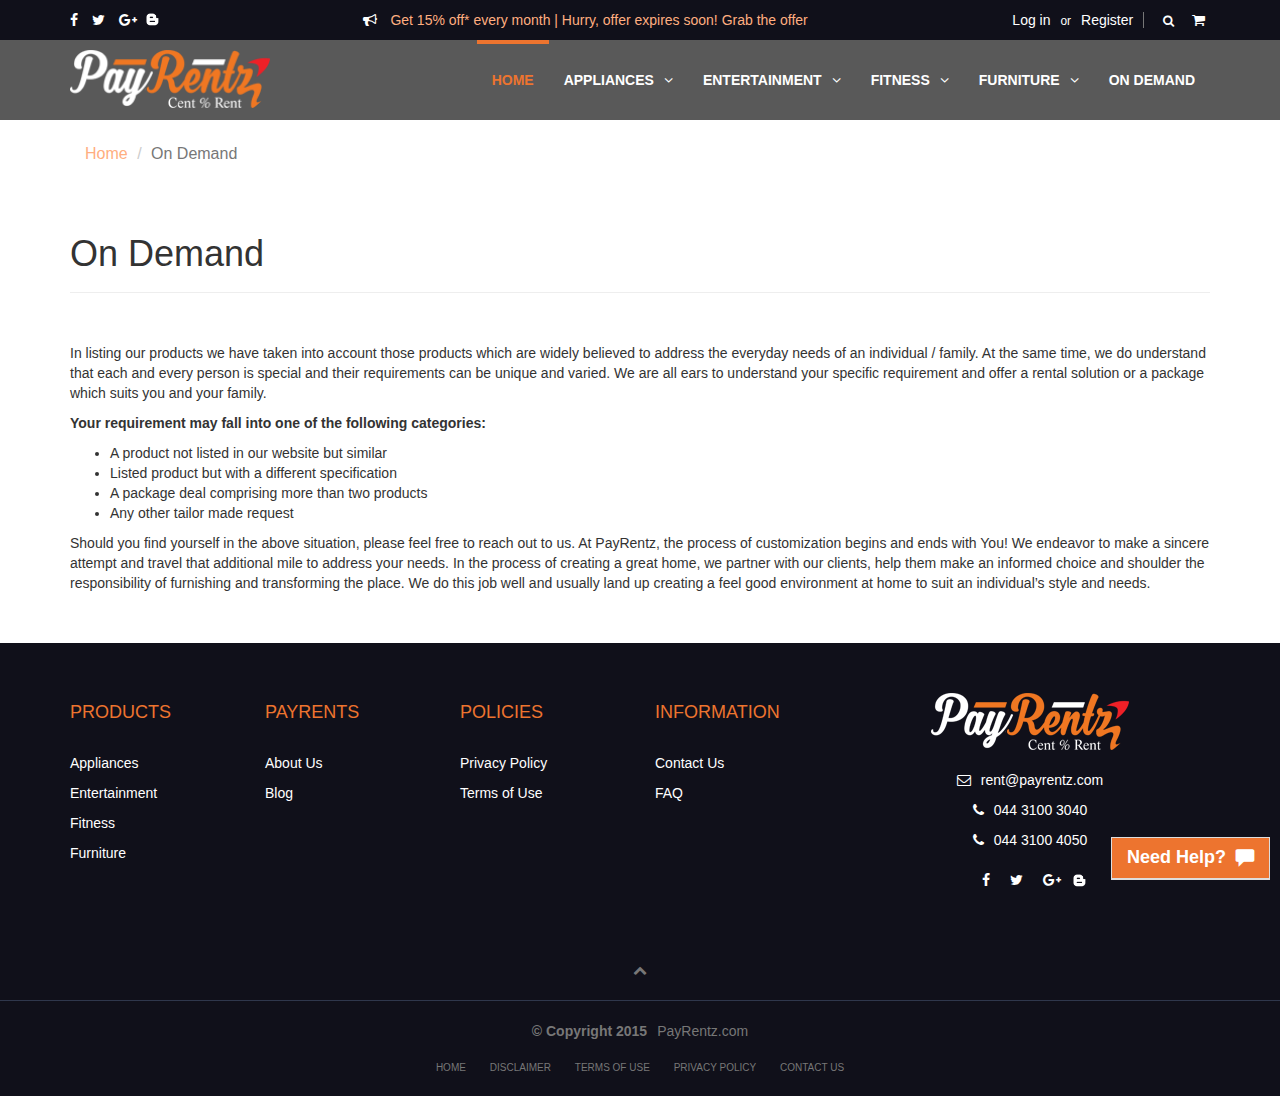
<file: On_Demand.html>
<!DOCTYPE html>
<html lang="en">

<head>
    <meta charset="UTF-8">
    <meta http-equiv="X-UA-Compatible" content="IE=edge">
    <meta name="viewport" content="width=device-width, initial-scale=1">
    <title>Index</title>
    <link rel="stylesheet" type="text/css" href="css/bootstrap.min.css">
    <link rel="stylesheet" type="text/css" href="css/custom.css">

    <!--animation-->
    <link rel="stylesheet" type="text/css" href="css/animate.css">

    <!-- Owl Carousel Assets -->
    <link href="css/owl.carousel.min.css" rel="stylesheet">
    <link href="css/owl.theme.default.min.css" rel="stylesheet">
    <!-- Awesome Font -->
    <link rel="stylesheet" type="text/css" href="fonts/font-awesome/css/font-awesome.min.css">
    <link rel="stylesheet" type="text/css" href="fonts/font-awesome/css/font-awesome-animation.css">

    <body>
        <div class="topbar">
            <div class="container">
                <div class="row">
                    <div class="col-md-3 hidden-sm col-xs-4 dis">
                        <ul class="list-inline">
                            <li><a class="col3" href="#"><i class="fa fa-facebook"></i></a></li>
                            <li><a class="col3" href="#"><i class="fa fa-twitter"></i></a></li>
                            <li><a class="col3" href="#"><i class="fa fa-google-plus"></i></a></li>
                            <a href="#"><img src="img/blog.png" style="width:13px;margin-left:0px;margin-right:0px;margin-top:-3px;"></a>
                        </ul>
                    </div>
                    <div class="col-md-5 col-sm-8 hidden-xs ">

                        <p><i class="fa fa-bullhorn pad col3"></i><span class="col4 faa-flash animated"> Get 15% off* every month | Hurry, offer expires soon! Grab the offer</span></p>
                    </div>
                    <div class="col-md-4 col-sm-4 col-xs-8 wid1">
                        <ul class="list-inline pull-right ">
                            <li class="account-login"><span><a class="col3 pad">Log in</a><small class="col3 pad">or</small><a class="col3 pad bor3" href="#signup">Register</a></span></li>
                            <li>
                                <a class="col3 pad pad1" href="#"></a>
                                <div id="search">
                                    <form role="search">
                                        <div class="input-group search-bar">
                                            <input type="text" class="form-control input-sm" placeholder="  Searching For...." name="search"></input>
                                            <div class="input-group-btn">
                                                <button class="btn btn-primary btn-xs" type="submit"><i class="fa fa-search"></i></button>
                                            </div>
                                        </div>
                                    </form>

                                </div>

                            </li>
                            <li class=""><a class="col3" href="#"><i class="fa fa-shopping-cart"></i></a>
                            </li>

                        </ul>
                    </div>
                </div>
            </div>
        </div>

        <nav class="navbar navbar-default navbar-custom " data-spy="affix" data-offset-top="197" role="navigation">
            <div class="container ">

                <div class="navbar-header">
                    <button type="button" class="navbar-toggle col2" data-toggle="collapse" data-target="#example-navbar-collapse-1">
                          <span class="sr-only">Toggle navigation</span>
                <span class="icon-bar"></span>
                          <span class="icon-bar"></span>
                          <span class="icon-bar"></span>
              </button>
                    <a class="navbar-brand" href="#"><img id="myImage" class="img-responsive" src="img/logo.png" /> </a>

                </div>

                <div class="collapse navbar-collapse" id="example-navbar-collapse-1">

                    <ul class="nav navbar-nav navbar-right">
                        <li class="dropdown  active"><a href="Index.html">HOME</a>

                        </li>
                        <li class="dropdown"><a href="Appliances.html">APPLIANCES<span class="fa fa-angle-down icons-dropdown pad1"></span></a>
                            <ul class="dropdown-menu dropdown-menu-left col-xs-12">
                                <li><a href="Refrigerator.html">REFRIGERATOR</a></li>
                                <li><a href="homepage-02.html">WASHING MACHINE</a></li>
                                <li><a href="Events.html">AIR CONDITIONER</a></li>
                                <li><a href="Events.html">MICROWAVE</a></li>
                                <li><a href="homepage-03.html">FOOD PROCESSOR</a></li>

                            </ul>
                        </li>

                        <li class="dropdown"><a href="#services">ENTERTAINMENT<span class="fa fa-angle-down icons-dropdown pad1"></span></a>
                            <ul class="dropdown-menu dropdown-menu-left col-xs-12">
                                <li><a href="index.html">TELEVISION</a></li>
                                <li><a href="homepage-02.html">HOME THEATER</a></li>
                                <li><a href="Gallery-Masonry.html">SOUND BAR</a></li>
                                <li><a href="Gallery-Masonry.html">MULTIMEDIA SPEAKER</a></li>
                            </ul>
                        </li>
                        <li class="dropdown"><a href="#team">FITNESS<span class="fa fa-angle-down icons-dropdown pad1"></span></a>
                            <ul class="dropdown-menu dropdown-menu-left col-xs-12 ">
                                <li><a href="Categories.html">EXERCISE BIKE</a></li>
                                <li><a href="homepage-02.html">CYCLE</a></li>
                            </ul>
                        </li>
                        <li class="dropdown"><a href="#careers">FURNITURE<span class="fa fa-angle-down icons-dropdown pad1"></span></a>
                            <ul class="dropdown-menu dropdown-menu-left col-xs-12">
                                <li><a href="News-List.html">3 SEAT SOFA</a></li>
                                <li><a href="homepage-02.html">WOODEN COT</a></li>
                                <li><a href="homepage-03.html">IRON COT</a></li>
                                <li><a href="homepage-03.html">COFFE TABLE</a></li>
                                <li><a href="homepage-03.html">TEA UNIT</a></li>
                                <li><a href="homepage-03.html">CHAIR</a></li>
                            </ul>
                        </li>

                        <li><a href="On_Demand.html">ON DEMAND</a></li>

                    </ul>
                </div>
            </div>
        </nav>

        <div class=" pic4 ">
        </div>

        <div class=" container">
            <div class="row mar4 text-left">
                <div class="col-md-12">
                    <ul class="breadcrumb">
                        <li><a href="Index.html" class="col4">Home</a></li>
                        <li class="active">On Demand</li>
                    </ul>

                </div>

            </div>
        </div>

        <div class="container">
            <div class="page-header">
                <h1> On Demand</h1>
            </div>
            <div class="mar2 mar3">
                <div class="">

                    <p>In listing our products we have taken into account those products which are widely believed to address the everyday needs of an individual / family. At the same time, we do understand that each and every person is special and their
                        requirements can be unique and varied. We are all ears to understand your specific requirement and offer a rental solution or a package which suits you and your family.</p>

                    <p> <strong>  Your requirement may fall into one of the following categories:</strong></p>

                    <ul>
                        <li> A product not listed in our website but similar</li>
                        <li>Listed product but with a different specification</li>
                        <li>A package deal comprising more than two products</li>
                        <li>Any other tailor made request</li>
                    </ul>

                    <p>Should you find yourself in the above situation, please feel free to reach out to us. At PayRentz, the process of customization begins and ends with You! We endeavor to make a sincere attempt and travel that additional mile to address
                        your needs. In the process of creating a great home, we partner with our clients, help them make an informed choice and shoulder the responsibility of furnishing and transforming the place. We do this job well and usually land
                        up creating a feel good environment at home to suit an individual’s style and needs.</p>

                </div>
            </div>
        </div>





        <div id="footer" class="col1 ">
            <div class="container footer1">

                <div class="row mar2 mar3">
                    <div class="col-md-2 col-sm-3 col-xs-6 mar1 wid">
                        <h4 class="pad3 col2">PRODUCTS</h4>
                        <p><a class="col3" href="#">  Appliances</a> </p>
                        <p><a class="col3" href="#"> Entertainment</a> </p>
                        <p><a class="col3" href="#"> Fitness</a> </p>
                        <p><a class="col3" href="#"> Furniture</a> </p>
                    </div>

                    <div class="col-md-2 col-sm-3 col-xs-6 mar1 wid">
                        <h4 class="pad3 col2">PAYRENTS</h4>

                        <p><a class="col3" href="About_Us.html"> About Us</a> </p>
                        <p><a class="col3" href="#"> Blog</a> </p>

                    </div>
                    <div class="clearfix-xs"></div>
                    <div class="col-md-2 col-sm-3 col-xs-6 mar1 wid">
                        <h4 class="pad3 col2">POLICIES</h4>

                        <p><a class="col3" href="Privacy Policy.html"> Privacy Policy</a> </p>
                        <p><a class="col3" href="Terms of Use.html "> Terms of Use</a> </p>

                    </div>

                    <div class="col-md-2 col-sm-3 col-xs-6 mar1 wid">
                        <h4 class="pad3 col2">INFORMATION</h4>

                        <p><a class="col3" href="Contact_Us.html">Contact Us</a> </p>
                        <p><a class="col3" href="FAQ.html">FAQ</a> </p>
                    </div>

                    <div class="col-md-4 col-sm-12 col-xs-12 mar1 wid">
                        <a class="" href="#"><img id="myImage" class="img-responsive center-block mar1" src="img/logo.png" /> </a>
                        <div class="text-center mar1 mar4">
                            <p><i class="fa fa-envelope-o pad col3"></i><a href="#" class="col3">rent@payrentz.com</a></p>
                            <p><i class="fa fa-phone pad col3"></i><a href="#" class="col3">044 3100 3040</a></p>
                            <p><i class="fa fa-phone pad col3"></i><a href="#" class="col3">044 3100 4050</a></p>
                        </div>
                        <div class="mar4">
                            <div class="socials text-center"><a href="#"><i class="col3 fa fa-facebook"></i></a>
                                <a href="#"><i class="col3 fa fa-twitter"></i></a>
                                <a href="#"><i class=" col3 fa fa-google-plus"></i></a>
                                <a href="#"><img src="img/blog.png" style="width:13px;margin-left:0px;margin-right:0px;margin-top:-3px;"></a>

                            </div>
                        </div>

                    </div>
                    <div>

                    </div>
                </div>
            </div>
            <div class="text-center">
                <a id="scroll-top1" href="#" class="text-muted"><i class="fa fa-chevron-up faa-bounce animated "></i></a>
            </div>
            <hr>

            <p class="text-muted text-center"><strong class="pad">© Copyright 2015</strong><a href="#" class="text-muted">PayRentz.com</a></p>
            <div class="text-center">
                <ul class="footer2">
                    <li>
                        <a href="#" class="text-muted">
                            <p>HOME</p>
                        </a>
                    </li>
                    <li>
                        <a href="Disclaimer.html" class="text-muted">
                            <p>DISCLAIMER</p>
                        </a>
                    </li>
                    <li>
                        <a href="Terms of Use.html" class="text-muted">
                            <p>TERMS OF USE</p>
                        </a>
                    </li>
                    <li>
                        <a href="Privacy Policy.html" class="text-muted">
                            <p>PRIVACY POLICY</p>
                        </a>
                    </li>
                    <li>
                        <a href="Contact_Us.html" class="text-muted">
                            <p> CONTACT US</p>
                        </a>
                    </li>

                </ul>
            </div>
            <div id="user-comment" class="panel panel-default">
                <div class="panel-heading">
                    <h4 class="panel-title">
                                <a class="accordion-toggle" data-toggle="collapse" data-parent="#accordion"
                                  href="#collapse-200">
                            Need Help?
                                </a>
                              </h4>
                </div>
                <div id="collapse-200" class="panel-collapse collapse">
                    <div class="panel-body">
                        <div class="col-md-12">
                            <p> We would love to talk to you. But first, please tell us a bit about yourself.</p>
                            <div class="form-group">

                                <div class="col-sm-7">
                                    <input type="text" class="form-control" id="ref-name1" placeholder="Username">
                                </div>
                            </div>
                            <div class="form-group">

                                <div class="col-sm-7">
                                    <input type="text" class="form-control" id="ref-email-id1" placeholder="Email">
                                </div>
                            </div>
                            <div class="form-group">

                                <div class="col-sm-7">
                                    <input type="text" class="form-control" id="ref-ph-no 1" placeholder="phoneno">
                                </div>
                            </div>
                        </div>
                    </div>
                    <div class="panel-footer clearfix">
                        <div class="btn-group btn-group-md pull-left"><a class="btn btn-success" href="#">Clear</a></div>
                        <div class="btn-group btn-group-md pull-right"><a class="btn btn-primary" href="#">Submit</a></div>
                    </div>
                </div>
            </div>

        </div>
        <script src="js/jquery.min.js"></script>
        <script src="js/bootstrap.min.js"></script>
        <script src="js/owl.carousel.min.js" type="text/javascript"></script>
        <script src="js/cloud-zoom.js" type="text/javascript"></script>
        <script src="js/custom.js" type="text/javascript"></script>


    </body>

</html>
</file>
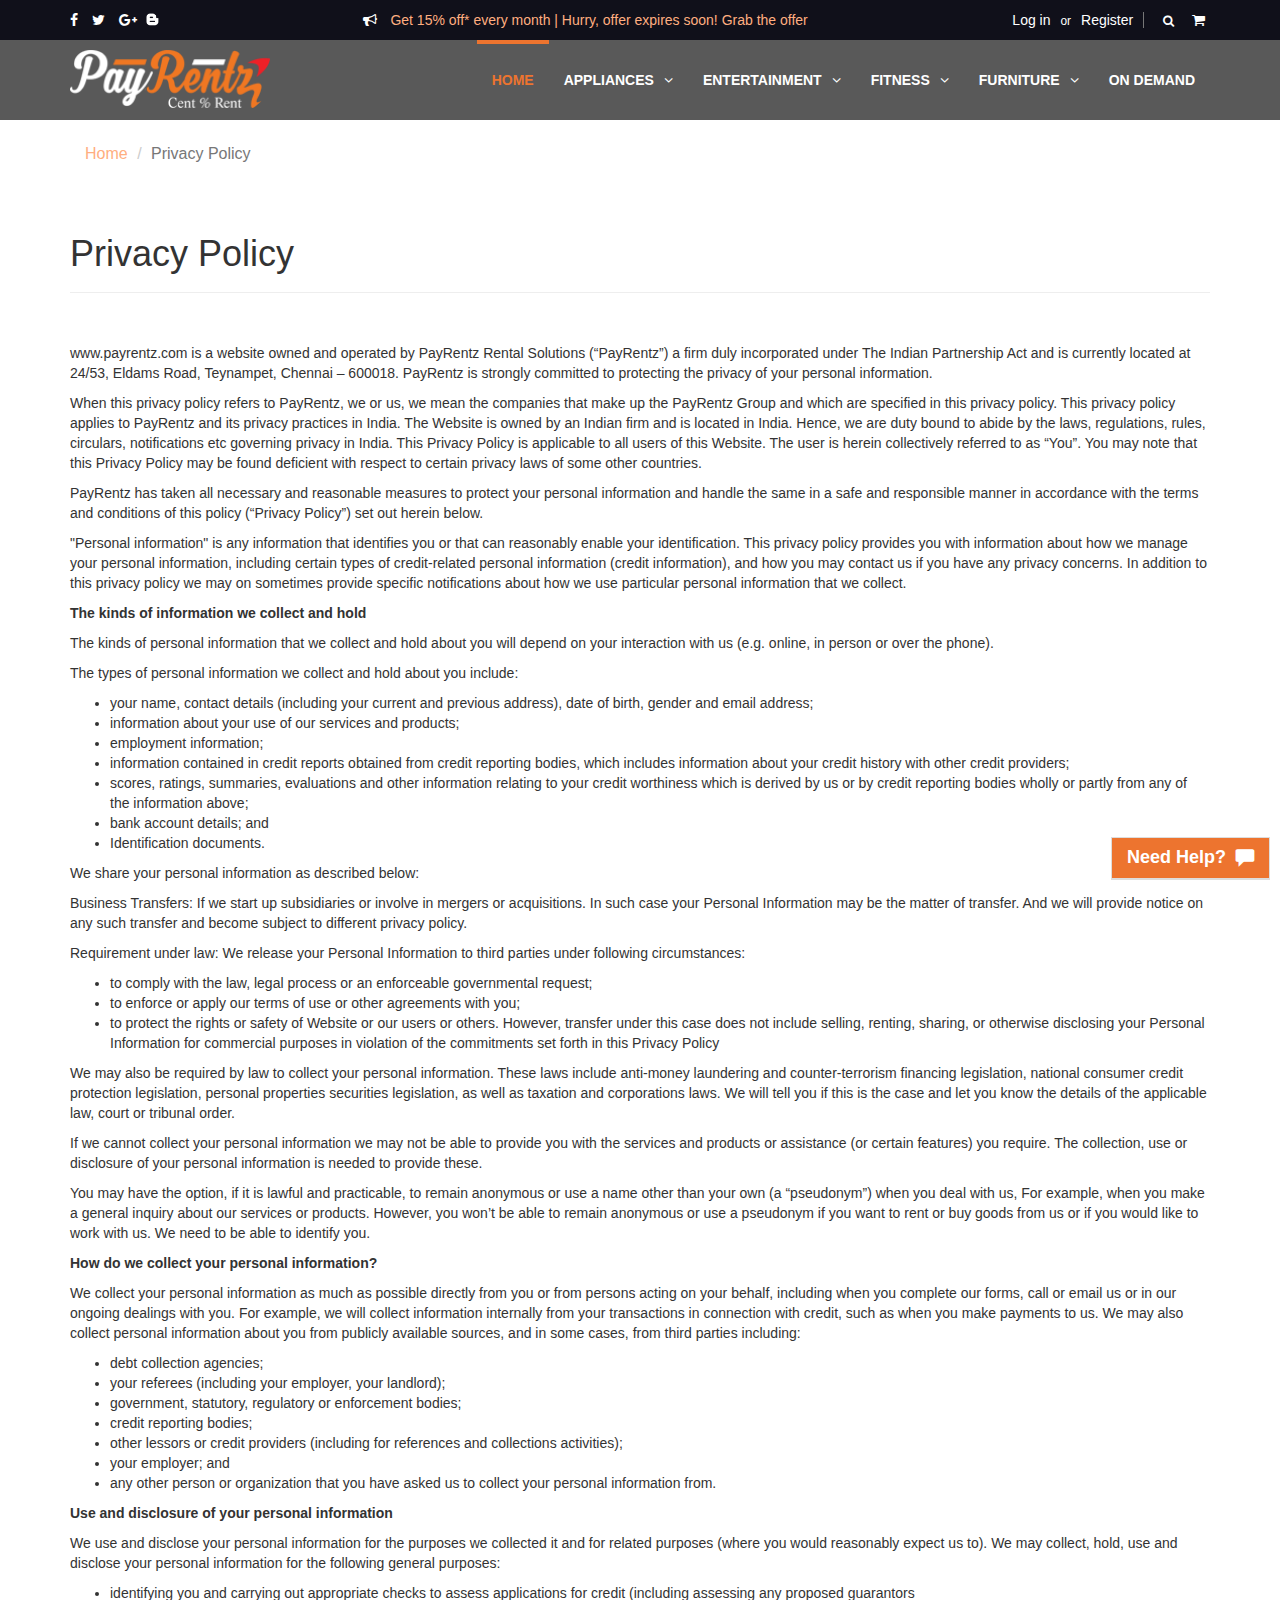
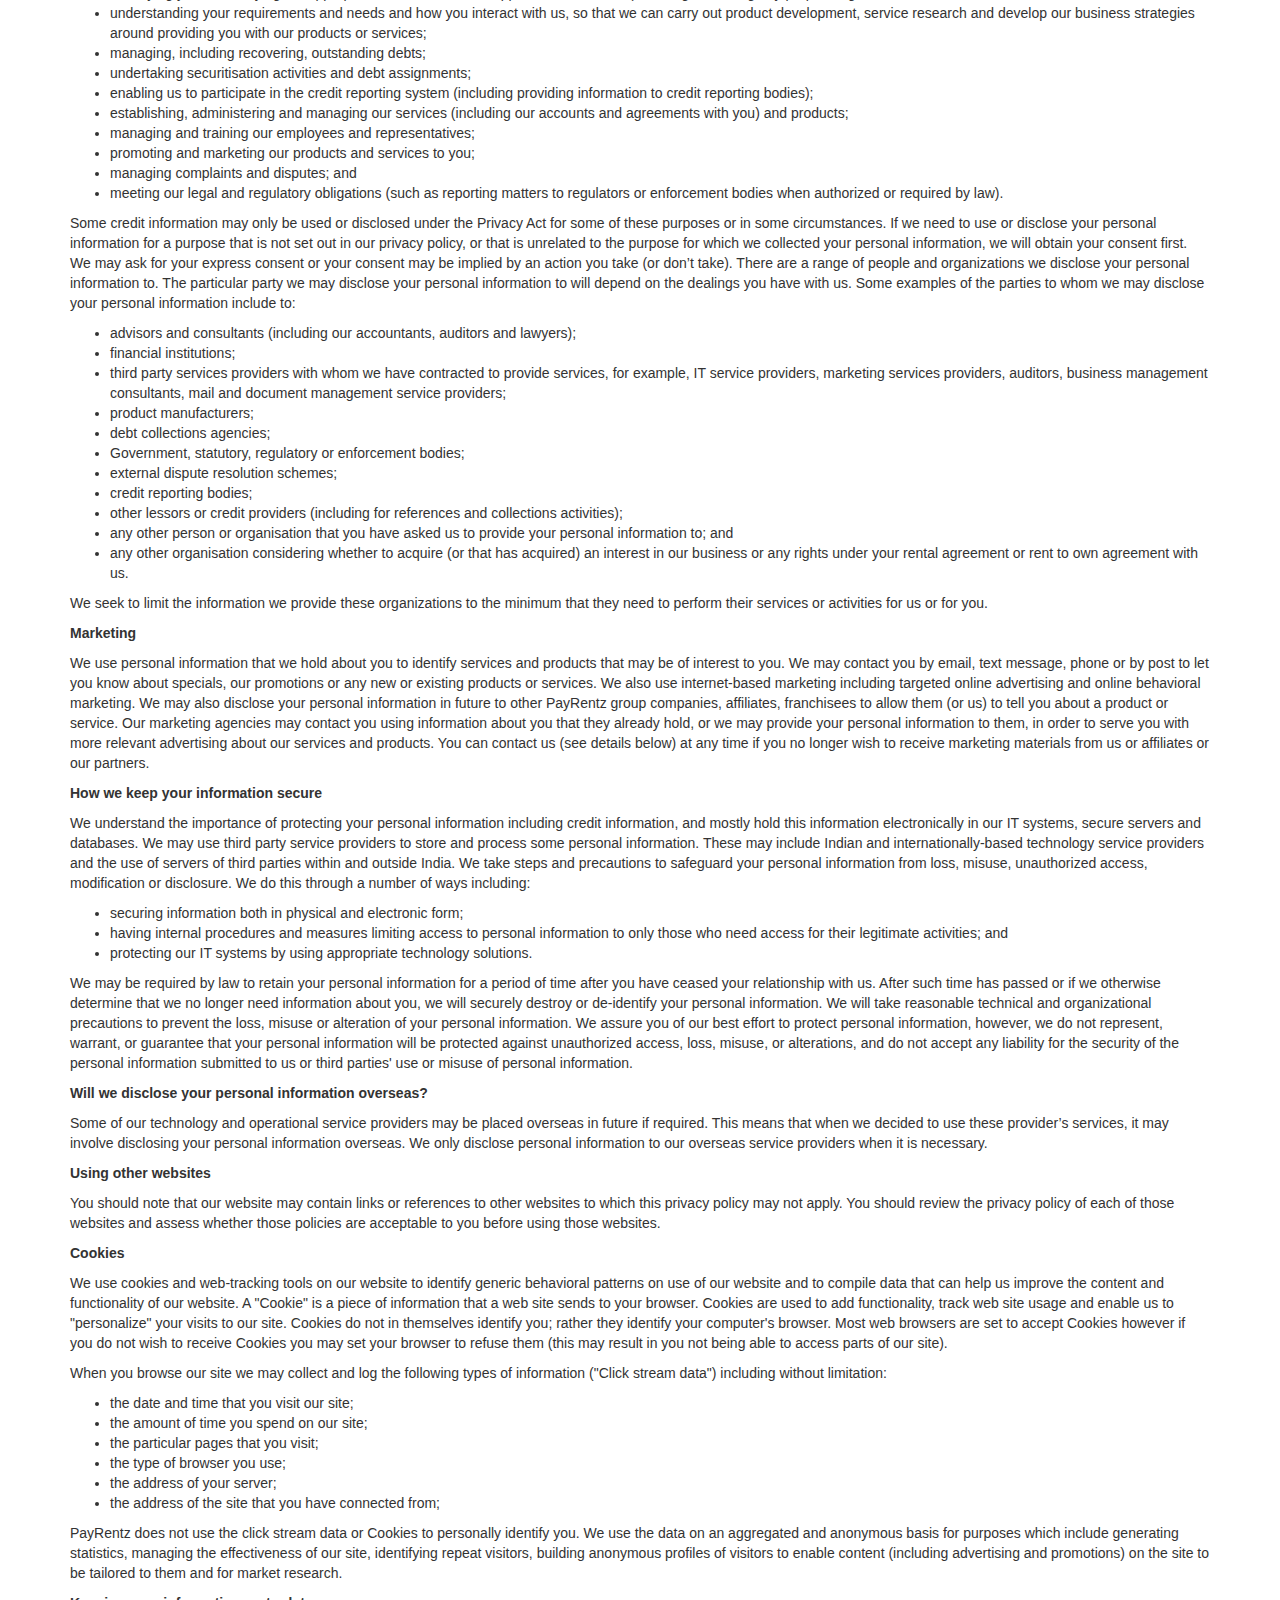
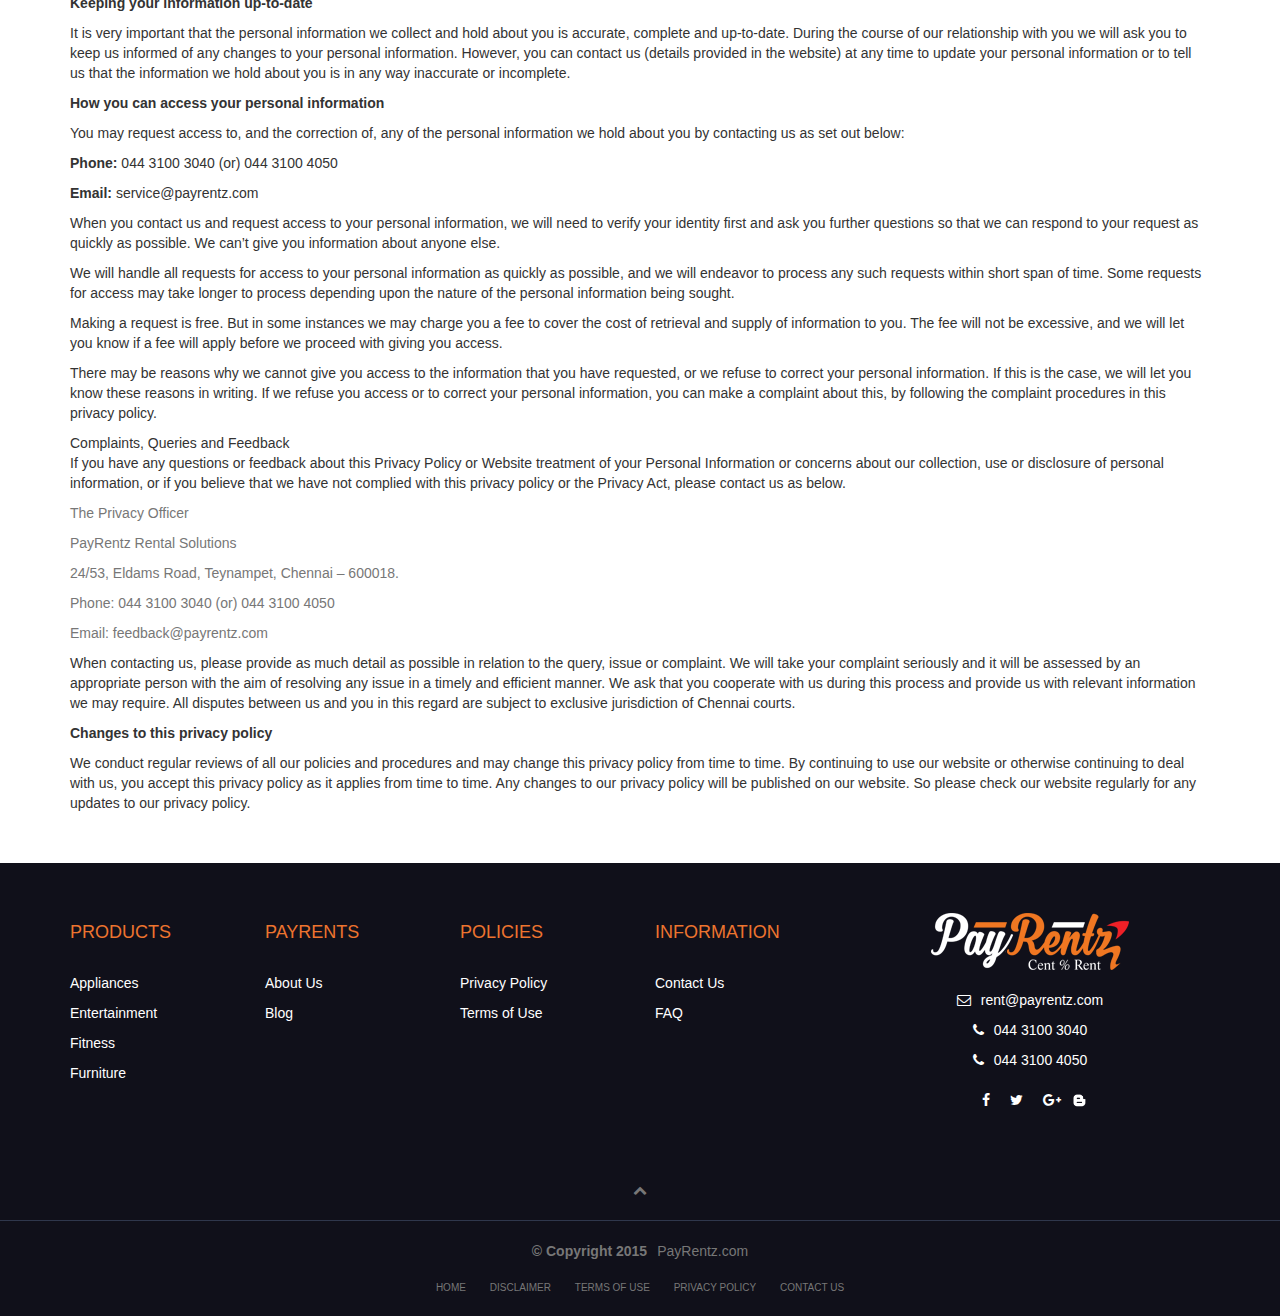
<file: Privacy Policy.html>
<!DOCTYPE html>
<html lang="en">

<head>
    <meta charset="UTF-8">
    <meta http-equiv="X-UA-Compatible" content="IE=edge">
    <meta name="viewport" content="width=device-width, initial-scale=1">
    <title>Index</title>
    <link rel="stylesheet" type="text/css" href="css/bootstrap.min.css">
	  <link rel="stylesheet" type="text/css" href="css/custom.css">

  <!--animation-->
  <link rel="stylesheet" type="text/css" href="css/animate.css">

  <!-- Owl Carousel Assets -->
<link href="css/owl.carousel.min.css" rel="stylesheet">
<link href="css/owl.theme.default.min.css" rel="stylesheet">
<!-- Awesome Font -->
    <link rel="stylesheet" type="text/css" href="fonts/font-awesome/css/font-awesome.min.css">
    <link rel="stylesheet" type="text/css" href="fonts/font-awesome/css/font-awesome-animation.css">

    <body>
      <div class="topbar">
          <div class="container">
            <div class="row">
              <div class="col-md-3 hidden-sm col-xs-4 dis">
                <ul class="list-inline">
                  <li><a class="col3" href="#"><i class="fa fa-facebook"></i></a></li>
                  <li><a class="col3" href="#"><i class="fa fa-twitter"></i></a></li>
                  <li><a class="col3" href="#"><i class="fa fa-google-plus"></i></a></li>
                    <a href="#"><img src="img/blog.png" style="width:13px;margin-left:0px;margin-right:0px;margin-top:-3px;"></a>
                </ul>
              </div>
                <div class="col-md-5 col-sm-8 hidden-xs ">

  <p><i class="fa fa-bullhorn pad col3"></i><span class="col4 faa-flash animated"> Get 15% off* every month | Hurry, offer expires soon! Grab the offer</span></p>
                </div>
              <div class="col-md-4 col-sm-4 col-xs-8 wid1">
                <ul class="list-inline pull-right ">
                  <li class="account-login"><span><a class="col3 pad">Log in</a><small class="col3 pad">or</small><a class="col3 pad bor3" href="#signup">Register</a></span></li>
                  <li><a class="col3 pad pad1" href="#"></a>
                      <div id="search">
                          <form role="search">
                              <div class="input-group search-bar">
                                  <input type="text" class="form-control input-sm" placeholder="  Searching For...." name="search"></input>
                                  <div class="input-group-btn">
                                      <button class="btn btn-primary btn-xs" type="submit"><i class="fa fa-search"></i></button>
                                  </div>
                              </div>
                          </form>

                      </div>

                  </li>
                    <li class=""><a class="col3" href="#"><i class="fa fa-shopping-cart"></i></a>
                      </li>

                </ul>
              </div>
            </div>
          </div>
          </div>

      <nav class="navbar navbar-default navbar-custom " data-spy="affix" data-offset-top="197" role="navigation">
              <div class="container ">

                  <div class="navbar-header">
                      <button type="button" class="navbar-toggle col2" data-toggle="collapse" data-target="#example-navbar-collapse-1">
                          <span class="sr-only">Toggle navigation</span>
                <span class="icon-bar"></span>
                          <span class="icon-bar"></span>
                          <span class="icon-bar"></span>
              </button>
                      <a class="navbar-brand" href="#"><img id="myImage" class="img-responsive" src="img/logo.png" /> </a>

                  </div>

                  <div class="collapse navbar-collapse" id="example-navbar-collapse-1">

                      <ul class="nav navbar-nav navbar-right">
                          <li class="dropdown  active"><a  href="Index.html">HOME</a>

                          </li>
                          <li class="dropdown"><a href="Appliances.html">APPLIANCES<span class="fa fa-angle-down icons-dropdown pad1"></span></a>
                              <ul class="dropdown-menu dropdown-menu-left col-xs-12">
                                  <li><a href="Refrigerator.html">REFRIGERATOR</a></li>
                                  <li><a href="homepage-02.html">WASHING MACHINE</a></li>
                                  <li><a href="Events.html">AIR CONDITIONER</a></li>
                                  <li><a href="Events.html">MICROWAVE</a></li>
                                  <li><a href="homepage-03.html">FOOD PROCESSOR</a></li>

                              </ul>
                          </li>

                          <li class="dropdown"><a href="#services">ENTERTAINMENT<span class="fa fa-angle-down icons-dropdown pad1"></span></a>
                              <ul class="dropdown-menu dropdown-menu-left col-xs-12">
                                  <li><a href="index.html">TELEVISION</a></li>
                                  <li><a href="homepage-02.html">HOME THEATER</a></li>
                                  <li><a href="Gallery-Masonry.html">SOUND BAR</a></li>
                                  <li><a href="Gallery-Masonry.html">MULTIMEDIA SPEAKER</a></li>
                              </ul>
                          </li>
                          <li class="dropdown"><a href="#team">FITNESS<span class="fa fa-angle-down icons-dropdown pad1"></span></a>
                              <ul class="dropdown-menu dropdown-menu-left col-xs-12 ">
                                  <li><a href="Categories.html">EXERCISE BIKE</a></li>
                                  <li><a href="homepage-02.html">CYCLE</a></li>
                              </ul>
                          </li>
                          <li class="dropdown"><a href="#careers">FURNITURE<span class="fa fa-angle-down icons-dropdown pad1"></span></a>
                              <ul class="dropdown-menu dropdown-menu-left col-xs-12">
                                  <li><a href="News-List.html">3 SEAT SOFA</a></li>
                                  <li><a href="homepage-02.html">WOODEN COT</a></li>
                                  <li><a href="homepage-03.html">IRON COT</a></li>
                                  <li><a href="homepage-03.html">COFFE TABLE</a></li>
                                  <li><a href="homepage-03.html">TEA UNIT</a></li>
                                  <li><a href="homepage-03.html">CHAIR</a></li>
                              </ul>
                          </li>

                          <li ><a href="On_Demand.html">ON DEMAND</a></li>

                      </ul>
                  </div>
              </div>
          </nav>

          <div class=" pic4 ">

        </div>

        <div class=" container">
        <div class="row mar4 text-left">
        <div class="col-md-12">
            <ul class="breadcrumb">
                <li ><a href="Index.html" class="col4">Home</a></li>
                <li class="active">Privacy Policy</li>
            </ul>

        </div>

        </div>
        </div>

      <div class="container">
        <div class="page-header">
         <h1> Privacy Policy</h1>
        </div>
<div class="mar2 mar3">
  <div class="">
    <p>www.payrentz.com is a website owned and operated by PayRentz Rental Solutions (“PayRentz”) a firm duly incorporated under The Indian Partnership Act and is currently located at 24/53, Eldams Road, Teynampet, Chennai – 600018. PayRentz is strongly committed to protecting the privacy of your personal information.</p>

    <p>When this privacy policy refers to PayRentz, we or us, we mean the companies that make up the PayRentz Group and which are specified in this privacy policy. This privacy policy applies to PayRentz and its privacy practices in India. The Website is owned by an Indian firm and is located in India. Hence, we are duty bound to abide by the laws, regulations, rules, circulars, notifications etc governing privacy in India. This Privacy Policy is applicable to all users of this Website. The user is herein collectively referred to as “You”. You may note that this Privacy Policy may be found deficient with respect to certain privacy laws of some other countries.</p>

    <p>PayRentz has taken all necessary and reasonable measures to protect your personal information and handle the same in a safe and responsible manner in accordance with the terms and conditions of this policy (“Privacy Policy”) set out herein below.</p>

    <p>"Personal information" is any information that identifies you or that can reasonably enable your identification. This privacy policy provides you with information about how we manage your personal information, including certain types of credit-related personal information (credit information), and how you may contact us if you have any privacy concerns. In addition to this privacy policy we may on sometimes provide specific notifications about how we use particular personal information that we collect. </p>

    <p> <strong> The kinds of information we collect and hold </strong> </p>

    <p>  The kinds of personal information that we collect and hold about you will depend on your interaction with us (e.g. online, in person or over the phone).  </p>

    <p>  The types of personal information we collect and hold about you include:  </p>

  <ul>   <li>   your name, contact details (including your current and previous address), date of birth, gender and email address;</li>
        <li>information about your use of our services and products;</li>
      <li>  employment information;</li>
        <li>information contained in credit reports obtained from credit reporting bodies, which includes information about your credit history with other credit providers;</li>
        <li>scores, ratings, summaries, evaluations and other information relating to your credit worthiness which is derived by us or by credit reporting bodies wholly or partly from any of the information above;</li>
      <li>  bank account details; and</li>
      <li>  Identification documents.</li>

</ul>
<p>We share your personal information as described below:</p>

<p>Business Transfers: If we start up subsidiaries or involve in mergers or acquisitions. In such case your Personal Information may be the matter of transfer. And we will provide notice on any such transfer and become subject to different privacy policy.</p>

<p>Requirement under law: We release your Personal Information to third parties under following circumstances:</p>

  <ul><li>  to comply with the law, legal process or an enforceable governmental request;</li>
    <li>to enforce or apply our terms of use or other agreements with you;</li>
  <li>  to protect the rights or safety of Website or our users or others. However, transfer under this case does not include selling, renting, sharing, or otherwise disclosing your Personal Information for commercial purposes in violation of the commitments set forth in this Privacy Policy</li>
</ul>
<p>We may also be required by law to collect your personal information. These laws include anti-money laundering and counter-terrorism financing legislation, national consumer credit protection legislation, personal properties securities legislation, as well as taxation and corporations laws. We will tell you if this is the case and let you know the details of the applicable law, court or tribunal order.</p>

<p>If we cannot collect your personal information we may not be able to provide you with the services and products or assistance (or certain features) you require. The collection, use or disclosure of your personal information is needed to provide these.</p>

<p>You may have the option, if it is lawful and practicable, to remain anonymous or use a name other than your own (a “pseudonym”) when you deal with us, For example, when you make a general inquiry about our services or products. However, you won’t be able to remain anonymous or use a pseudonym if you want to rent or buy goods from us or if you would like to work with us. We need to be able to identify you.</p>

<p><strong>How do we collect your personal information?</strong></p>

<p>We collect your personal information as much as possible directly from you or from persons acting on your behalf, including when you complete our forms, call or email us or in our ongoing dealings with you. For example, we will collect information internally from your transactions in connection with credit, such as when you make payments to us. We may also collect personal information about you from publicly available sources, and in some cases, from third parties including:</p>

  <ul> <li> debt collection agencies;</li>
    <li>your referees (including your employer, your landlord);</li>
    <li>government, statutory, regulatory or enforcement bodies;</li>
    <li>credit reporting bodies;</li>
    <li>other lessors or credit providers (including for references and collections activities);</li>
    <li>your employer; and</li>
    <li>any other person or organization that you have asked us to collect your personal information from.</li>

</ul>
<p><strong>Use and disclosure of your personal information</strong></p>

<p>We use and disclose your personal information for the purposes we collected it and for related purposes (where you would reasonably expect us to). We may collect, hold, use and disclose your personal information for the following general purposes:</p>
  <ul>
  <li>  identifying you and carrying out appropriate checks to assess applications for credit (including assessing any proposed guarantors</li>
  <li>  understanding your requirements and needs and how you interact with us, so that we can carry out product development, service research and develop our business strategies around providing you with our products or services;</li>
  <li>  managing, including recovering, outstanding debts;</li>
  <li>  undertaking securitisation activities and debt assignments;</li>
  <li>  enabling us to participate in the credit reporting system (including providing information to credit reporting bodies);</li>
  <li>  establishing, administering and managing our services (including our accounts and agreements with you) and products;</li>
  <li>  managing and training our employees and representatives;</li>
  <li>  promoting and marketing our products and services to you;</li>
  <li>  managing complaints and disputes; and</li>
  <li>  meeting our legal and regulatory obligations (such as reporting matters to regulators or enforcement bodies when authorized or required by law).</li>
</ul>

<p>Some credit information may only be used or disclosed under the Privacy Act for some of these purposes or in some circumstances. If we need to use or disclose your personal information for a purpose that is not set out in our privacy policy, or that is unrelated to the purpose for which we collected your personal information, we will obtain your consent first. We may ask for your express consent or your consent may be implied by an action you take (or don’t take). There are a range of people and organizations we disclose your personal information to. The particular party we may disclose your personal information to will depend on the dealings you have with us. Some examples of the parties to whom we may disclose your personal information include to:</p>
<ul>
  <li>   advisors and consultants (including our accountants, auditors and lawyers);</li>
  <li>   financial institutions;</li>
  <li>   third party services providers with whom we have contracted to provide services, for example, IT service providers, marketing services providers, auditors, business management consultants, mail and document management service providers;</li>
  <li>   product manufacturers;</li>
  <li>   debt collections agencies;</li>
  <li>   Government, statutory, regulatory or enforcement bodies;</li>
  <li>   external dispute resolution schemes;</li>
  <li>   credit reporting bodies;</li>
  <li>   other lessors or credit providers (including for references and collections activities);</li>
  <li>   any other person or organisation that you have asked us to provide your personal information to; and</li>
  <li>   any other organisation considering whether to acquire (or that has acquired) an interest in our business or any rights under your rental agreement or rent to own agreement with us.</li>
</ul>

<p>We seek to limit the information we provide these organizations to the minimum that they need to perform their services or activities for us or for you.</p>
<p><strong>Marketing</strong></p>

<p>We use personal information that we hold about you to identify services and products that may be of interest to you. We may contact you by email, text message, phone or by post to let you know about specials, our promotions or any new or existing products or services. We also use internet-based marketing including targeted online advertising and online behavioral marketing. We may also disclose your personal information in future to other PayRentz group companies, affiliates, franchisees to allow them (or us) to tell you about a product or service. Our marketing agencies may contact you using information about you that they already hold, or we may provide your personal information to them, in order to serve you with more relevant advertising about our services and products. You can contact us (see details below) at any time if you no longer wish to receive marketing materials from us or affiliates or our partners.</p>
<p><strong>How we keep your information secure</strong></p>

<p>We understand the importance of protecting your personal information including credit information, and mostly hold this information electronically in our IT systems, secure servers and databases. We may use third party service providers to store and process some personal information. These may include Indian and internationally-based technology service providers and the use of servers of third parties within and outside India. We take steps and precautions to safeguard your personal information from loss, misuse, unauthorized access, modification or disclosure. We do this through a number of ways including:</p>
<ul>
    <li>   securing information both in physical and electronic form;  </li>
    <li>   having internal procedures and measures limiting access to personal information to only those who need access for their legitimate activities; and  </li>
    <li>   protecting our IT systems by using appropriate technology solutions.  </li>
</ul>
<p>We may be required by law to retain your personal information for a period of time after you have ceased your relationship with us. After such time has passed or if we otherwise determine that we no longer need information about you, we will securely destroy or de-identify your personal information. We will take reasonable technical and organizational precautions to prevent the loss, misuse or alteration of your personal information. We assure you of our best effort to protect personal information, however, we do not represent, warrant, or guarantee that your personal information will be protected against unauthorized access, loss, misuse, or alterations, and do not accept any liability for the security of the personal information submitted to us or third parties' use or misuse of personal information.
<p><strong>Will we disclose your personal information overseas?</strong></p>

<p>Some of our technology and operational service providers may be placed overseas in future if required. This means that when we decided to use these provider’s services, it may involve disclosing your personal information overseas. We only disclose personal information to our overseas service providers when it is necessary.</p>
<p><strong>Using other websites</strong></p>

<p>You should note that our website may contain links or references to other websites to which this privacy policy may not apply. You should review the privacy policy of each of those websites and assess whether those policies are acceptable to you before using those websites.</p>
<p><strong>Cookies</strong></p>

<p>We use cookies and web-tracking tools on our website to identify generic behavioral patterns on use of our website and to compile data that can help us improve the content and functionality of our website. A "Cookie" is a piece of information that a web site sends to your browser. Cookies are used to add functionality, track web site usage and enable us to "personalize" your visits to our site. Cookies do not in themselves identify you; rather they identify your computer's browser. Most web browsers are set to accept Cookies however if you do not wish to receive Cookies you may set your browser to refuse them (this may result in you not being able to access parts of our site).</p>

<p>When you browse our site we may collect and log the following types of information ("Click stream data") including without limitation:</p>
<ul>
  <li>   the date and time that you visit our site;</li>
  <li>   the amount of time you spend on our site;</li>
  <li>   the particular pages that you visit;</li>
  <li>   the type of browser you use;</li>
  <li>   the address of your server;</li>
  <li>   the address of the site that you have connected from;</li>
</ul>
<p>PayRentz does not use the click stream data or Cookies to personally identify you. We use the data on an aggregated and anonymous basis for purposes which include generating statistics, managing the effectiveness of our site, identifying repeat visitors, building anonymous profiles of visitors to enable content (including advertising and promotions) on the site to be tailored to them and for market research.</p>
<p><strong>Keeping your information up-to-date</strong></p>

<p>It is very important that the personal information we collect and hold about you is accurate, complete and up-to-date. During the course of our relationship with you we will ask you to keep us informed of any changes to your personal information. However, you can contact us (details provided in the website) at any time to update your personal information or to tell us that the information we hold about you is in any way inaccurate or incomplete.</p>
<p><strong>How you can access your personal information</strong></p>

<p>You may request access to, and the correction of, any of the personal information we hold about you by contacting us as set out below:</p>

<p><strong>Phone:</strong> 044 3100 3040 (or) 044 3100 4050</p>

<p><strong>Email:</strong> service@payrentz.com</p>

<p>When you contact us and request access to your personal information, we will need to verify your identity first and ask you further questions so that we can respond to your request as quickly as possible. We can’t give you information about anyone else.</p>

<p>We will handle all requests for access to your personal information as quickly as possible, and we will endeavor to process any such requests within short span of time. Some requests for access may take longer to process depending upon the nature of the personal information being sought.</p>

<p>Making a request is free. But in some instances we may charge you a fee to cover the cost of retrieval and supply of information to you. The fee will not be excessive, and we will let you know if a fee will apply before we proceed with giving you access.</p>

<p>There may be reasons why we cannot give you access to the information that you have requested, or we refuse to correct your personal information. If this is the case, we will let you know these reasons in writing. If we refuse you access or to correct your personal information, you can make a complaint about this, by following the complaint procedures in this privacy policy.</p>
Complaints, Queries and Feedback

<p>If you have any questions or feedback about this Privacy Policy or Website treatment of your Personal Information or concerns about our collection, use or disclosure of personal information, or if you believe that we have not complied with this privacy policy or the Privacy Act, please contact us as below.</p>

<p class="text-muted">The Privacy Officer</p>
<p class="text-muted">PayRentz Rental Solutions</p>
<p class="text-muted">24/53, Eldams Road, Teynampet, Chennai – 600018.</p>
<p class="text-muted">Phone: 044 3100 3040 (or) 044 3100 4050</p>
<p class="text-muted">Email: feedback@payrentz.com</p>

<p>When contacting us, please provide as much detail as possible in relation to the query, issue or complaint. We will take your complaint seriously and it will be assessed by an appropriate person with the aim of resolving any issue in a timely and efficient manner. We ask that you cooperate with us during this process and provide us with relevant information we may require. All disputes between us and you in this regard are subject to exclusive jurisdiction of Chennai courts.</p>
<p><strong>Changes to this privacy policy</p></strong>

<p>We conduct regular reviews of all our policies and procedures and may change this privacy policy from time to time. By continuing to use our website or otherwise continuing to deal with us, you accept this privacy policy as it applies from time to time. Any changes to our privacy policy will be published on our website. So please check our website regularly for any updates to our privacy policy.</p>

  </div>
</div>
      </div>




      <div id="footer" class="col1 ">
      <div class="container footer1">

      <div class="row mar2 mar3">
        <div class="col-md-2 col-sm-3 col-xs-6 mar1 wid">
          <h4 class="pad3 col2">PRODUCTS</h4>
         <p><a  class="col3" href="#">  Appliances</a> </p>
          <p><a  class="col3" href="#"> Entertainment</a> </p>
          <p><a  class="col3" href="#"> Fitness</a> </p>
          <p><a  class="col3" href="#"> Furniture</a> </p>
        </div>

        <div class="col-md-2 col-sm-3 col-xs-6 mar1 wid">
          <h4 class="pad3 col2">PAYRENTS</h4>

          <p><a  class="col3" href="About_Us.html"> About Us</a> </p>
          <p><a  class="col3" href="#"> Blog</a> </p>

        </div>
      <div class="clearfix-xs"></div>
        <div class="col-md-2 col-sm-3 col-xs-6 mar1 wid">
          <h4 class="pad3 col2">POLICIES</h4>

          <p><a  class="col3" href="Privacy Policy.html"> Privacy Policy</a> </p>
          <p><a  class="col3" href="Terms of Use.html "> Terms of Use</a> </p>

        </div>

        <div class="col-md-2 col-sm-3 col-xs-6 mar1 wid">
          <h4 class="pad3 col2">INFORMATION</h4>

          <p><a class="col3"  href="Contact_Us.html">Contact Us</a> </p>
          <p><a class="col3"  href="FAQ.html">FAQ</a> </p>
        </div>

      <div class="col-md-4 col-sm-12 col-xs-12 mar1 wid">
        <a class="" href="#"><img id="myImage" class="img-responsive center-block mar1" src="img/logo.png" /> </a>
        <div class="text-center mar1 mar4">
          <p ><i class="fa fa-envelope-o pad col3"></i><a href="#" class="col3">rent@payrentz.com</a></p>
          <p ><i class="fa fa-phone pad col3"></i><a href="#" class="col3">044 3100 3040</a></p>
          <p ><i class="fa fa-phone pad col3"></i><a href="#" class="col3">044 3100 4050</a></p>
        </div>
        <div class="mar4">
          <div class="socials text-center"><a href="#"><i class="col3 fa fa-facebook"></i></a>
            <a href="#"><i class="col3 fa fa-twitter"></i></a>
          <a href="#"><i class=" col3 fa fa-google-plus"></i></a>
          <a href="#"><img src="img/blog.png" style="width:13px;margin-left:0px;margin-right:0px;margin-top:-3px;"></a>

        </div>
      </div>

      </div>
      <div>

      </div>
      </div>
      </div>
      <div class="text-center">
      <a id="scroll-top1" href="#" class="text-muted"><i class="fa fa-chevron-up faa-bounce animated "></i></a>
      </div>
        <hr>

          <p class="text-muted text-center"><strong class="pad">© Copyright 2015</strong><a href="#" class="text-muted">PayRentz.com</a></p>
          <div class="text-center">
            <ul class="footer2">
                                <li>
                                    <a href="#" class="text-muted">
                                        <p>HOME</p>
                                    </a>
                                </li>
                                <li>
                                    <a href="Disclaimer.html" class="text-muted">
                                        <p>DISCLAIMER</p>
                                    </a>
                                </li>
                                <li>
                                    <a href="Terms of Use.html" class="text-muted">
                                        <p>TERMS OF USE</p>
                                    </a>
                                </li>
                                <li>
                                    <a href="Privacy Policy.html" class="text-muted">
                                        <p>PRIVACY POLICY</p>
                                    </a>
                                </li>
                                <li>
                                    <a href="Contact_Us.html" class="text-muted">
                                        <p> CONTACT US</p>
                                    </a>
                                </li>

                            </ul>
                          </div>
                          <div id="user-comment" class="panel panel-default">
                            <div class="panel-heading">
                              <h4 class="panel-title">
                                <a class="accordion-toggle" data-toggle="collapse" data-parent="#accordion"
                                  href="#collapse-200">
                            Need Help?
                                </a>
                              </h4>
                            </div>
                            <div id="collapse-200" class="panel-collapse collapse">
                              <div class="panel-body">
                                <div class="col-md-12">
                              <p>    We would love to talk to you. But first, please tell us a bit about yourself.</p>
                                  <div class="form-group">

                                    <div class="col-sm-7">
                                      <input type="text" class="form-control" id="ref-name1" placeholder="Username">
                                    </div>
                                  </div>
                                  <div class="form-group">

                                    <div class="col-sm-7">
                                      <input type="text" class="form-control" id="ref-email-id1" placeholder="Email">
                                    </div>
                                  </div>
                                  <div class="form-group">

                                    <div class="col-sm-7">
                                      <input type="text" class="form-control" id="ref-ph-no 1" placeholder="phoneno">
                                    </div>
                                  </div>
                                </div>
                              </div>
                                <div class="panel-footer clearfix">
                                    <div class="btn-group btn-group-md pull-left"><a class="btn btn-success" href="#">Clear</a></div>
                                    <div class="btn-group btn-group-md pull-right"><a class="btn btn-primary" href="#">Submit</a></div>
                                </div>
                              </div>
                            </div>

      </div>

<script src="js/jquery.min.js"></script>
    <script src="js/bootstrap.min.js"></script>
    <script src="js/owl.carousel.min.js" type="text/javascript"></script>
    <script src="js/cloud-zoom.js" type="text/javascript"></script>
<script src="js/custom.js" type="text/javascript"></script>


    </body>
</html>
</file>
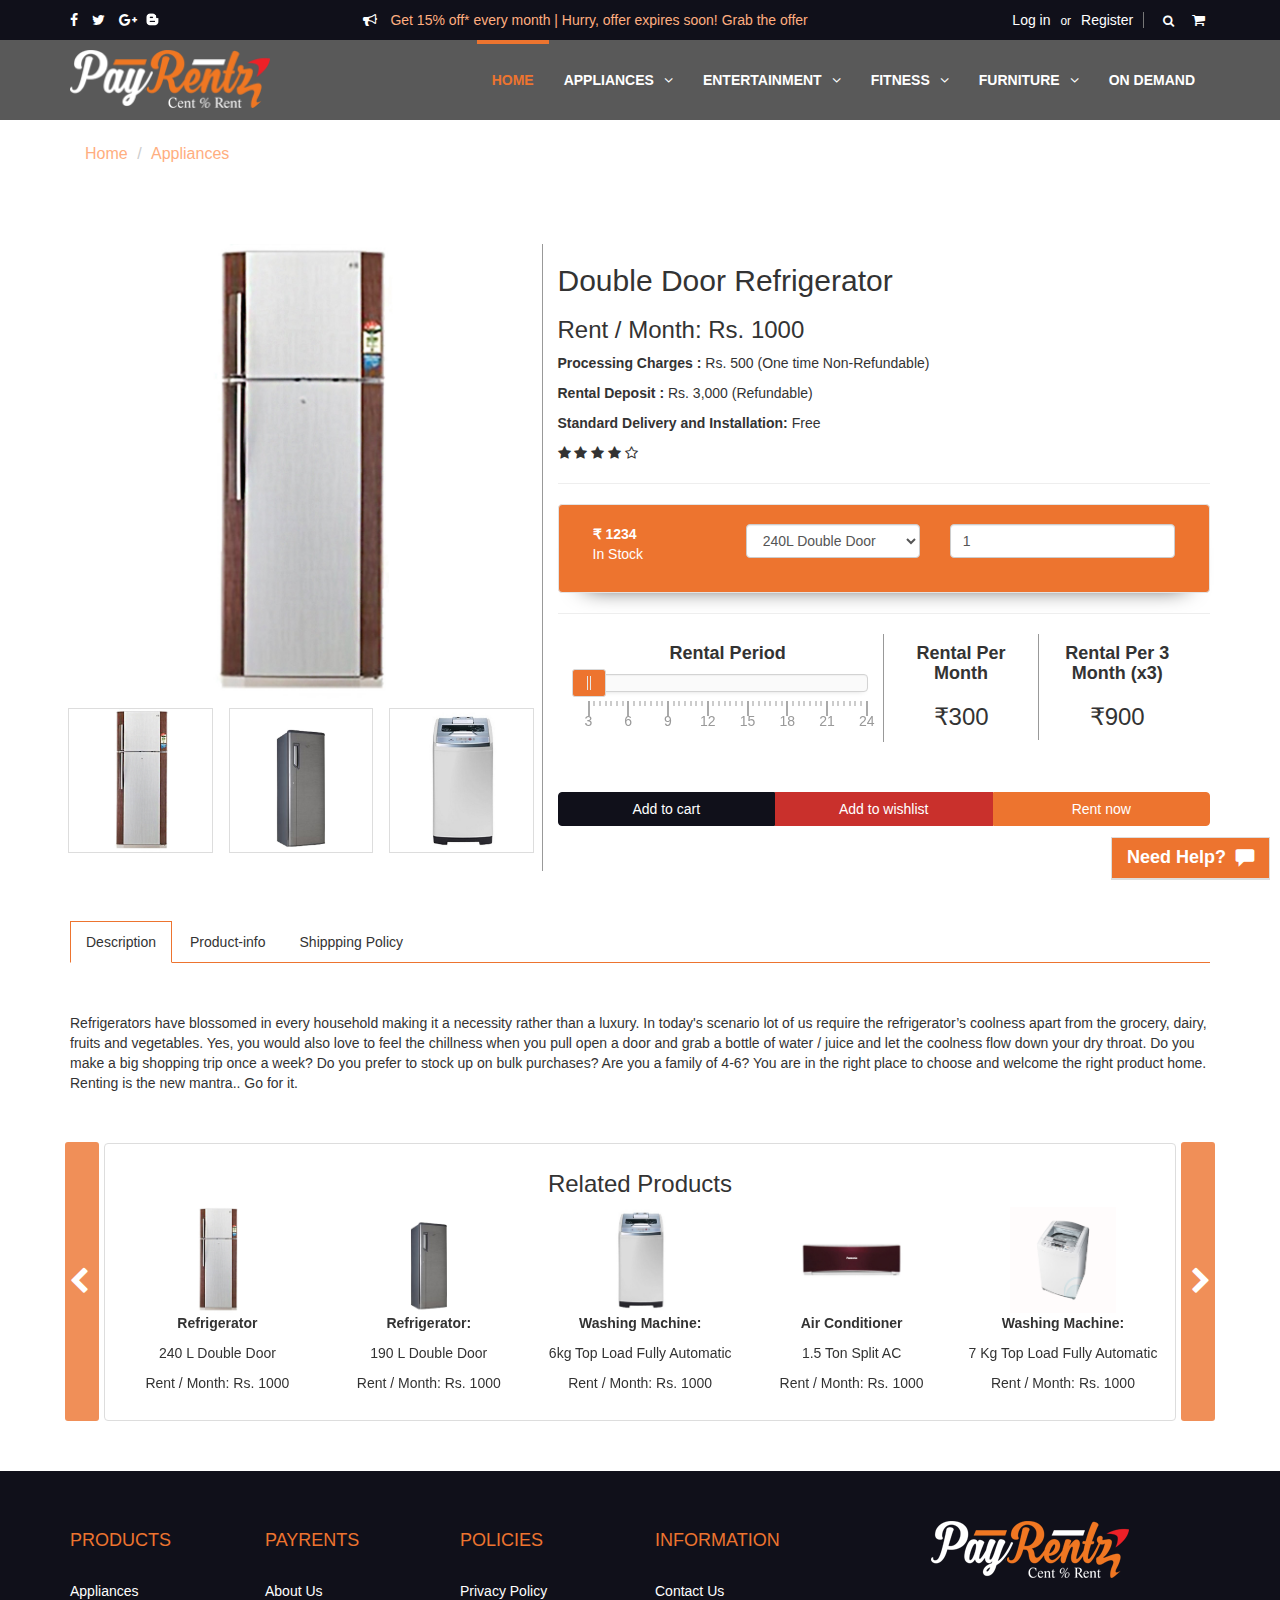
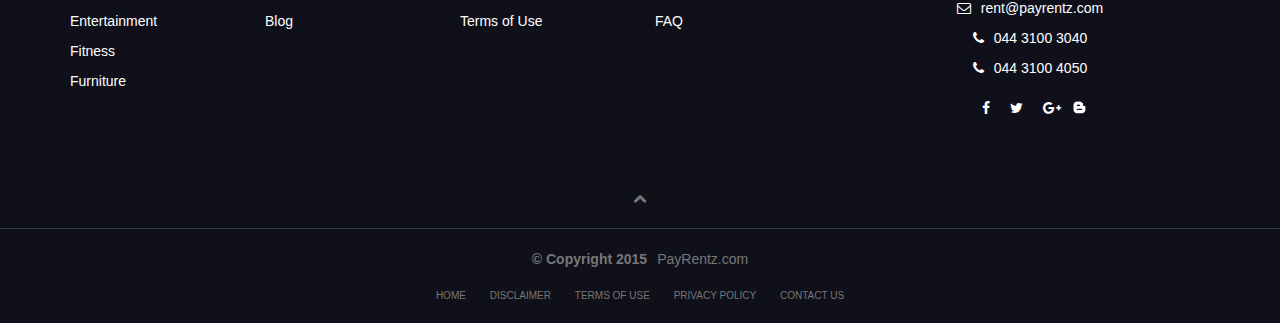
<file: Refrigerator.html>
<!DOCTYPE html>
<html lang="en">

<head>
    <meta charset="UTF-8">
    <meta http-equiv="X-UA-Compatible" content="IE=edge">
    <meta name="viewport" content="width=device-width, initial-scale=1">
    <title>Index</title>
    <link rel="stylesheet" type="text/css" href="css/bootstrap.min.css">
	  <link rel="stylesheet" type="text/css" href="css/custom.css">

  <!--animation-->
  <link rel="stylesheet" type="text/css" href="css/animate.css">

  <!-- Owl Carousel Assets -->
<link href="css/owl.carousel.min.css" rel="stylesheet">
<link href="css/owl.theme.default.min.css" rel="stylesheet">
<!-- Awesome Font -->
    <link rel="stylesheet" type="text/css" href="fonts/font-awesome/css/font-awesome.min.css">
    <link rel="stylesheet" type="text/css" href="fonts/font-awesome/css/font-awesome-animation.css">
    <link rel="stylesheet" type="text/css" href="css/nouislider.min.css">

    <body>
      <div class="topbar">
          <div class="container">
            <div class="row">
              <div class="col-md-3 hidden-sm col-xs-4 dis">
                <ul class="list-inline">
                  <li><a class="col3" href="#"><i class="fa fa-facebook"></i></a></li>
                  <li><a class="col3" href="#"><i class="fa fa-twitter"></i></a></li>
                  <li><a class="col3" href="#"><i class="fa fa-google-plus"></i></a></li>
                    <a href="#"><img src="img/blog.png" style="width:13px;margin-left:0px;margin-right:0px;margin-top:-3px;"></a>
                </ul>
              </div>
                <div class="col-md-5 col-sm-8 hidden-xs ">

  <p><i class="fa fa-bullhorn pad col3"></i><span class="col4 faa-flash animated"> Get 15% off* every month | Hurry, offer expires soon! Grab the offer</span></p>
                </div>
              <div class="col-md-4 col-sm-4 col-xs-8 wid1">
                <ul class="list-inline pull-right ">
                  <li class="account-login"><span><a class="col3 pad">Log in</a><small class="col3 pad">or</small><a class="col3 pad bor3" href="#signup">Register</a></span></li>
                  <li><a class="col3 pad pad1" href="#"></a>
                      <div id="search">
                          <form role="search">
                              <div class="input-group search-bar">
                                  <input type="text" class="form-control input-sm" placeholder="  Searching For...." name="search"></input>
                                  <div class="input-group-btn">
                                      <button class="btn btn-primary btn-xs" type="submit"><i class="fa fa-search"></i></button>
                                  </div>
                              </div>
                          </form>

                      </div>

                  </li>
                    <li class=""><a class="col3" href="#"><i class="fa fa-shopping-cart"></i></a>
                      </li>

                </ul>
              </div>
            </div>
          </div>
          </div>

      <nav class="navbar navbar-default navbar-custom " data-spy="affix" data-offset-top="197" role="navigation">
              <div class="container ">

                  <div class="navbar-header">
                      <button type="button" class="navbar-toggle col2" data-toggle="collapse" data-target="#example-navbar-collapse-1">
                          <span class="sr-only">Toggle navigation</span>
                <span class="icon-bar"></span>
                          <span class="icon-bar"></span>
                          <span class="icon-bar"></span>
              </button>
                      <a class="navbar-brand" href="#"><img id="myImage" class="img-responsive" src="img/logo.png" /> </a>

                  </div>

                  <div class="collapse navbar-collapse" id="example-navbar-collapse-1">

                      <ul class="nav navbar-nav navbar-right">
                          <li class="dropdown  active"><a  href="Index.html">HOME</a>

                          </li>
                          <li class="dropdown"><a href="Appliances.html">APPLIANCES<span class="fa fa-angle-down icons-dropdown pad1"></span></a>
                              <ul class="dropdown-menu dropdown-menu-left col-xs-12">
                                  <li><a href="Refrigerator.html">REFRIGERATOR</a></li>
                                  <li><a href="homepage-02.html">WASHING MACHINE</a></li>
                                  <li><a href="Events.html">AIR CONDITIONER</a></li>
                                  <li><a href="Events.html">MICROWAVE</a></li>
                                  <li><a href="homepage-03.html">FOOD PROCESSOR</a></li>

                              </ul>
                          </li>

                          <li class="dropdown"><a href="#services">ENTERTAINMENT<span class="fa fa-angle-down icons-dropdown pad1"></span></a>
                              <ul class="dropdown-menu dropdown-menu-left col-xs-12">
                                  <li><a href="index.html">TELEVISION</a></li>
                                  <li><a href="homepage-02.html">HOME THEATER</a></li>
                                  <li><a href="Gallery-Masonry.html">SOUND BAR</a></li>
                                  <li><a href="Gallery-Masonry.html">MULTIMEDIA SPEAKER</a></li>
                              </ul>
                          </li>
                          <li class="dropdown"><a href="#team">FITNESS<span class="fa fa-angle-down icons-dropdown pad1"></span></a>
                              <ul class="dropdown-menu dropdown-menu-left col-xs-12 ">
                                  <li><a href="Categories.html">EXERCISE BIKE</a></li>
                                  <li><a href="homepage-02.html">CYCLE</a></li>
                              </ul>
                          </li>
                          <li class="dropdown"><a href="#careers">FURNITURE<span class="fa fa-angle-down icons-dropdown pad1"></span></a>
                              <ul class="dropdown-menu dropdown-menu-left col-xs-12">
                                  <li><a href="News-List.html">3 SEAT SOFA</a></li>
                                  <li><a href="homepage-02.html">WOODEN COT</a></li>
                                  <li><a href="homepage-03.html">IRON COT</a></li>
                                  <li><a href="homepage-03.html">COFFE TABLE</a></li>
                                  <li><a href="homepage-03.html">TEA UNIT</a></li>
                                  <li><a href="homepage-03.html">CHAIR</a></li>
                              </ul>
                          </li>

                          <li ><a href="On_Demand.html">ON DEMAND</a></li>

                      </ul>
                  </div>
              </div>
          </nav>

          <div class=" pic4 ">
        </div>

        <div class=" container">
        <div class="row mar4 text-left">
        <div class="col-md-12">
            <ul class="breadcrumb">
                <li><a href="Index.html" class="col4">Home</a></li>
                <li><a href="Appliances.html" class="col4">Appliances</a></li>
            </ul>

        </div>

        </div>
        </div>

        <div id="product1" class="container">
          <div class="row mar2">
				<div class="">
					<div class="col-md-5 col-sm-5 col-xs-12 wid2 bor2">


  <div id="zoom1" class="gallery-sample">
    <div class="cloud-zoom-wrap">
    <a href="img/product-app-1.jpg" class="cloud-zoom " id="cloudZoom">
        <img src="img/product-app-1.jpg" title="The Title" class="img-responsive">
    </a>
  </div>



<ul class="recent_list ">
    <li class="photo_container img-size ">
        <a href="img/product-app-1.jpg" rel="gallerySwitchOnMouseOver: true, popupWin:'img/product-app-1.jpg', useZoom: 'cloudZoom', smallImage: 'img/product-app-1.jpg', zoomPosition: 12,
                     " class="cloud-zoom-gallery">
            <img itemprop="image" src="img/product-app-1.jpg" class="img-responsive" >
        </a>
    </li>
    <li class="photo_container img-size ">
        <a href="img/product-app-2.jpg" rel="gallerySwitchOnMouseOver: true, popupWin:'img/product-app-2.jpg', useZoom: 'cloudZoom', smallImage: 'img/product-app-2.jpg'" class="cloud-zoom-gallery">
            <img itemprop="image" src="img/product-app-2.jpg" class="img-responsive">
        </a>
    </li>
    <li class="photo_container img-size ">
        <a href="img/product-app-3.jpg" rel="gallerySwitchOnMouseOver: true, popupWin:'img/product-app-2.jpg', useZoom: 'cloudZoom', smallImage: 'img/product-app-3.jpg'" class="cloud-zoom-gallery">
            <img itemprop="image" src="img/product-app-3.jpg" class="img-responsive">
        </a>
    </li>
</ul>

</div>
					</div>

					<!-- <div class="  col-sm-2 col-md-2 pull-left"> -->

					  <!-- <div class="thumbnail img-size ">
								<img class="img-responsive" src="img/product-app-1.jpg" alt=""></img>
						</div>
					  <div class="thumbnail img-size">
								<img class="img-responsive" src="img/product-app-1.jpg" alt=""></img>

						</div>
            <div class="thumbnail img-size">
								<img class="img-responsive" src="img/product-app-1.jpg" alt=""></img>
						</div> -->

					<!-- </div> -->


				<div class="col-md-7 col-sm-7 col-xs-12 wid2">
					<h2>Double Door Refrigerator</h2>
          <h3>Rent / Month: Rs. 1000 </h3>
          <p><strong>Processing Charges :</strong> Rs. 500 (One time Non-Refundable)</p>
<p><strong>Rental Deposit :</strong> Rs. 3,000 (Refundable)</p>
<p><strong>Standard Delivery and Installation:</strong> Free</p>

					<div ><i class="fa fa-star gold"></i> <i class="fa fa-star gold"></i> <i class="fa fa-star gold"></i> <i class="fa fa-star gold"></i> <i class="fa fa-star-o"></i> </div>
        <hr>
 <div class="well clearfix">
   <div class="">
 <div class="col-md-3 col-sm-3 col-xs-6">
<div class=" col3"><strong>₹ 1234</strong></div>
<div class="product-stock col3">In Stock</div>

</div>
<div class="col-md-4 col-sm-4 col-xs-6">
  <div class="form-group input-group-md  ">

  <select class="form-control " id="sel1">
   <option>240L Double Door</option>
   <option>190L Double Door</option>
  </select>
  </div>
</div>
<div class="col-md-5 col-sm-5 col-xs-12 ">

<input class=" form-control" type="number" min="1" max="5" value="1"/>

</div>
</div>
</div>
<hr>
 <div class="col-md-12   mar3">
 <div class="col-md-6 col-sm-12 text-center bor2">
 <h4>  <strong>Rental Period</strong></h4>
       <div id="soft" class="noUi-target noUi-ltr noUi-horizontal mar3">

 <div class="noUi-pips noUi-pips-horizontal">


 </div>
 </div>

 </div>
 <div class="col-md-3 col-sm-6 text-center bor2">
     <h4>  <strong>Rental Per Month</strong></h4>
    <h3>₹300</h3>
 </div>
 <div class="col-md-3 col-sm-6 text-center">
     <h4>  <strong>Rental Per 3 Month (x3)</strong></h4>
  <h3>₹900</h3>
</div>
 </div>

					<hr>
          <div class="btn-group btn-group-justified">

						<a href="Add-to-cart.html"  type="button" class="btn btn-primary">
							Add to cart
						</a>





						<a type="button" class="btn btn-danger">
							Add to wishlist
						</a>


            <a type="button" class="btn btn-success">
              Rent now
            </a>

        </div>
				</div>
        </div>
      </div>
			</div>

      <div class="container">
        <div class="row">
          <div class="col-md-12 col-sm-12 col-xs-12 mar2">
            <ul class="nav nav-tabs">
  <li class="active"><a data-toggle="tab" href="#home">Description</a></li>
  <li><a data-toggle="tab" href="#menu1">Product-info</a></li>
  <li><a data-toggle="tab" href="#menu2">Shippping Policy</a></li>
</ul>

<div class="tab-content">
  <div id="home" class="tab-pane mar2 mar3 fade in active">
    <p>

  Refrigerators have blossomed in every household making it a necessity rather than a luxury. In today's scenario lot of us require the refrigerator’s coolness apart from the grocery, dairy, fruits and vegetables. Yes, you would also love to feel the chillness when you pull open a door and grab a bottle of water / juice and let the coolness flow down your dry throat.

  Do you make a big shopping trip once a week? Do you prefer to stock up on bulk purchases? Are you a family of 4-6? You are in the right place to choose and welcome the right product home. Renting is the new mantra.. Go for it.
  </p>
  </div>
  <div id="menu1" class="tab-pane  mar2 mar3 fade">
<p><strong>Product :</strong> Double Door Refrigerator<p>
<p><strong>Capacity :</strong> 240 Litres</p>
<p><strong>Brand :</strong> Leading Brands / Based on availability</p>
<p><strong>Colour :</strong> May Vary / Based on availability</p>
  </div>
  <div id="menu2" class="tab-pane  mar2 mar3 fade">


    <ul> <li> Delivery to anywhere in Bangalore.</li>
      <li>Shipped within 48 hours and delivered at a time convenient to you.</li>
      <li>Installation of the product is entirely FREE.</li>
      <li>Delivery is free unless your apartment does not have a lift. For further queries please write to us at support@guarented.com.</li>

<ul>
  </div>
</div>
          </div>
        </div>
      </div>
<div class="container">
  <div class="row  text-center mar3">

        <div class="col-md-11 col-sm-10 col-xs-9 col-centered thumbnail">

    <h3>Related Products</h3>
        <div id="owl-demo3" class="owl-carousel owl-theme">

        <div class="item">
              <img class="img-responsive center-block" src="img/product-app-1.jpg" alt="">
              <p><strong>Refrigerator</strong></p>
              <p>  240 L Double Door</p>
<p>Rent / Month: Rs. 1000 </p>
            </div>
            <div class="item">
                  <img class="img-responsive center-block" src="img/product-app-2.jpg" alt="">
                  <p><strong>Refrigerator:</strong></p>
                    <p>190 L Double Door</p>
                  <p>Rent / Month: Rs. 1000 </p>
                </div>
                <div class="item">
                      <img class="img-responsive center-block" src="img/product-app-3.jpg" alt="">
                      <p><strong>Washing Machine:</strong></p>
                        <p>6kg Top Load Fully Automatic</p>
                      <p>Rent / Month: Rs. 1000 </p>

                    </div>
                    <div class="item">
                          <img class="img-responsive center-block" src="img/product-app-4.jpg" alt="">

                          <p><strong>Air Conditioner</strong></p>
                            <p> 1.5 Ton Split AC</p>
                          <p>Rent / Month: Rs. 1000 </p>
                        </div>
                        <div class="item">
                              <img class="img-responsive center-block" src="img/product-app-5.png" alt="">
                              <p><strong>Washing Machine:</strong></p>
                                <p>7 Kg Top Load Fully Automatic</p>
                              <p>Rent / Month: Rs. 1000 </p>
                            </div>
                            <div class="item">
                                  <img class="img-responsive center-block" src="img/product-app-6.jpg" alt="">

                                  <p><strong>Air Conditioner</strong></p>
                                    <p>1.0 Ton Split AC</p>
                                  <p>Rent / Month: Rs. 1000 </p>
                                </div>
                                <div class="item">
                                        <img class="img-responsive center-block" src="img/product-app-7.jpg" alt="">
                                        <p><strong>Microwave</strong></p>
                                          <p> 20 L Convection</p>
                                        <p>Rent / Month: Rs. 1000 </p>
                                      </div>
                                      <div class="item">
                                            <img class="img-responsive center-block" src="img/product-app-8.jpg" alt="">
                                            <p><strong>Microwave</strong></p>
                                              <p>25 L Convection</p>
                                            <p>Rent / Month: Rs. 1000 </p>
                                          </div>
                                          <div class="item">
                                                <img class="img-responsive center-block" src="img/product-app-9.jpg" alt="">
                                                <p><strong>Food Processor</strong></p>
                                                  <p>Food Processor</p>
                                                <p>Rent / Month: Rs. 1000 </p>
                                              </div>
          </div>
        </div>

      </div>
      </div>

      <div id="footer" class="col1 ">
      <div class="container footer1">

      <div class="row mar2 mar3">
        <div class="col-md-2 col-sm-3 col-xs-6 mar1 wid">
          <h4 class="pad3 col2">PRODUCTS</h4>
         <p><a  class="col3" href="#">  Appliances</a> </p>
          <p><a  class="col3" href="#"> Entertainment</a> </p>
          <p><a  class="col3" href="#"> Fitness</a> </p>
          <p><a  class="col3" href="#"> Furniture</a> </p>
        </div>

        <div class="col-md-2 col-sm-3 col-xs-6 mar1 wid">
          <h4 class="pad3 col2">PAYRENTS</h4>

          <p><a  class="col3" href="About_Us.html"> About Us</a> </p>
          <p><a  class="col3" href="#"> Blog</a> </p>

        </div>
      <div class="clearfix-xs"></div>
        <div class="col-md-2 col-sm-3 col-xs-6 mar1 wid">
          <h4 class="pad3 col2">POLICIES</h4>

          <p><a  class="col3" href="Privacy Policy.html"> Privacy Policy</a> </p>
          <p><a  class="col3" href="Terms of Use.html "> Terms of Use</a> </p>

        </div>

        <div class="col-md-2 col-sm-3 col-xs-6 mar1 wid">
          <h4 class="pad3 col2">INFORMATION</h4>

          <p><a class="col3"  href="Contact_Us.html">Contact Us</a> </p>
          <p><a class="col3"  href="FAQ.html">FAQ</a> </p>
        </div>

      <div class="col-md-4 col-sm-12 col-xs-12 mar1 wid">
        <a class="" href="#"><img id="myImage" class="img-responsive center-block mar1" src="img/logo.png" /> </a>
        <div class="text-center mar1 mar4">
          <p ><i class="fa fa-envelope-o pad col3"></i><a href="#" class="col3">rent@payrentz.com</a></p>
          <p ><i class="fa fa-phone pad col3"></i><a href="#" class="col3">044 3100 3040</a></p>
          <p ><i class="fa fa-phone pad col3"></i><a href="#" class="col3">044 3100 4050</a></p>
        </div>
        <div class="mar4">
          <div class="socials text-center"><a href="#"><i class="col3 fa fa-facebook"></i></a>
            <a href="#"><i class="col3 fa fa-twitter"></i></a>
          <a href="#"><i class=" col3 fa fa-google-plus"></i></a>
          <a href="#"><img src="img/blog.png" style="width:13px;margin-left:0px;margin-right:0px;margin-top:-3px;"></a>

        </div>
      </div>

      </div>
      <div>

      </div>
      </div>
      </div>
      <div class="text-center">
      <a id="scroll-top1" href="#" class="text-muted"><i class="fa fa-chevron-up faa-bounce animated "></i></a>
      </div>
        <hr>

          <p class="text-muted text-center"><strong class="pad">© Copyright 2015</strong><a href="#" class="text-muted">PayRentz.com</a></p>
          <div class="text-center">
            <ul class="footer2">
                                <li>
                                    <a href="#" class="text-muted">
                                        <p>HOME</p>
                                    </a>
                                </li>
                                <li>
                                    <a href="Disclaimer.html" class="text-muted">
                                        <p>DISCLAIMER</p>
                                    </a>
                                </li>
                                <li>
                                    <a href="Terms of Use.html" class="text-muted">
                                        <p>TERMS OF USE</p>
                                    </a>
                                </li>
                                <li>
                                    <a href="Privacy Policy.html" class="text-muted">
                                        <p>PRIVACY POLICY</p>
                                    </a>
                                </li>
                                <li>
                                    <a href="Contact_Us.html" class="text-muted">
                                        <p> CONTACT US</p>
                                    </a>
                                </li>

                            </ul>
                          </div>
                          <div id="user-comment" class="panel panel-default">
                            <div class="panel-heading">
                              <h4 class="panel-title">
                                <a class="accordion-toggle" data-toggle="collapse" data-parent="#accordion"
                                  href="#collapse-200">
                            Need Help?
                                </a>
                              </h4>
                            </div>
                            <div id="collapse-200" class="panel-collapse collapse">
                              <div class="panel-body">
                                <div class="col-md-12">
                              <p>    We would love to talk to you. But first, please tell us a bit about yourself.</p>
                                  <div class="form-group">

                                    <div class="col-sm-7">
                                      <input type="text" class="form-control" id="ref-name1" placeholder="Username">
                                    </div>
                                  </div>
                                  <div class="form-group">

                                    <div class="col-sm-7">
                                      <input type="text" class="form-control" id="ref-email-id1" placeholder="Email">
                                    </div>
                                  </div>
                                  <div class="form-group">

                                    <div class="col-sm-7">
                                      <input type="text" class="form-control" id="ref-ph-no 1" placeholder="phoneno">
                                    </div>
                                  </div>
                                </div>
                              </div>
                                <div class="panel-footer clearfix">
                                    <div class="btn-group btn-group-md pull-left"><a class="btn btn-success" href="#">Clear</a></div>
                                    <div class="btn-group btn-group-md pull-right"><a class="btn btn-primary" href="#">Submit</a></div>
                                </div>
                              </div>
                            </div>

      </div>
<script src="js/jquery.min.js"></script>
    <script src="js/bootstrap.min.js"></script>
    <script src="js/owl.carousel.min.js" type="text/javascript"></script>
    <script src="js/nouislider.min.js"></script>
    <script src="js/cloud-zoom.js" type="text/javascript"></script>
<script src="js/custom.js" type="text/javascript"></script>
<script>
var softSlider = document.getElementById('soft');

noUiSlider.create(softSlider, {
  start: 3,
  step: 3,
  range: {
    min: 3,
    max: 24
  },
  pips: {
    mode: 'values',
    values: [3,6,9,12,15,18,21,24],
    density: 2
  }
});
</script>
<script>
softSlider.noUiSlider.on('change', function ( values, handle ) {
  if ( values[handle] < 3 ) {
    softSlider.noUiSlider.set(3);
  } else if ( values[handle] > 24 ) {
    softSlider.noUiSlider.set(24);
  }
});
</script>

    </body>
</html>
</file>
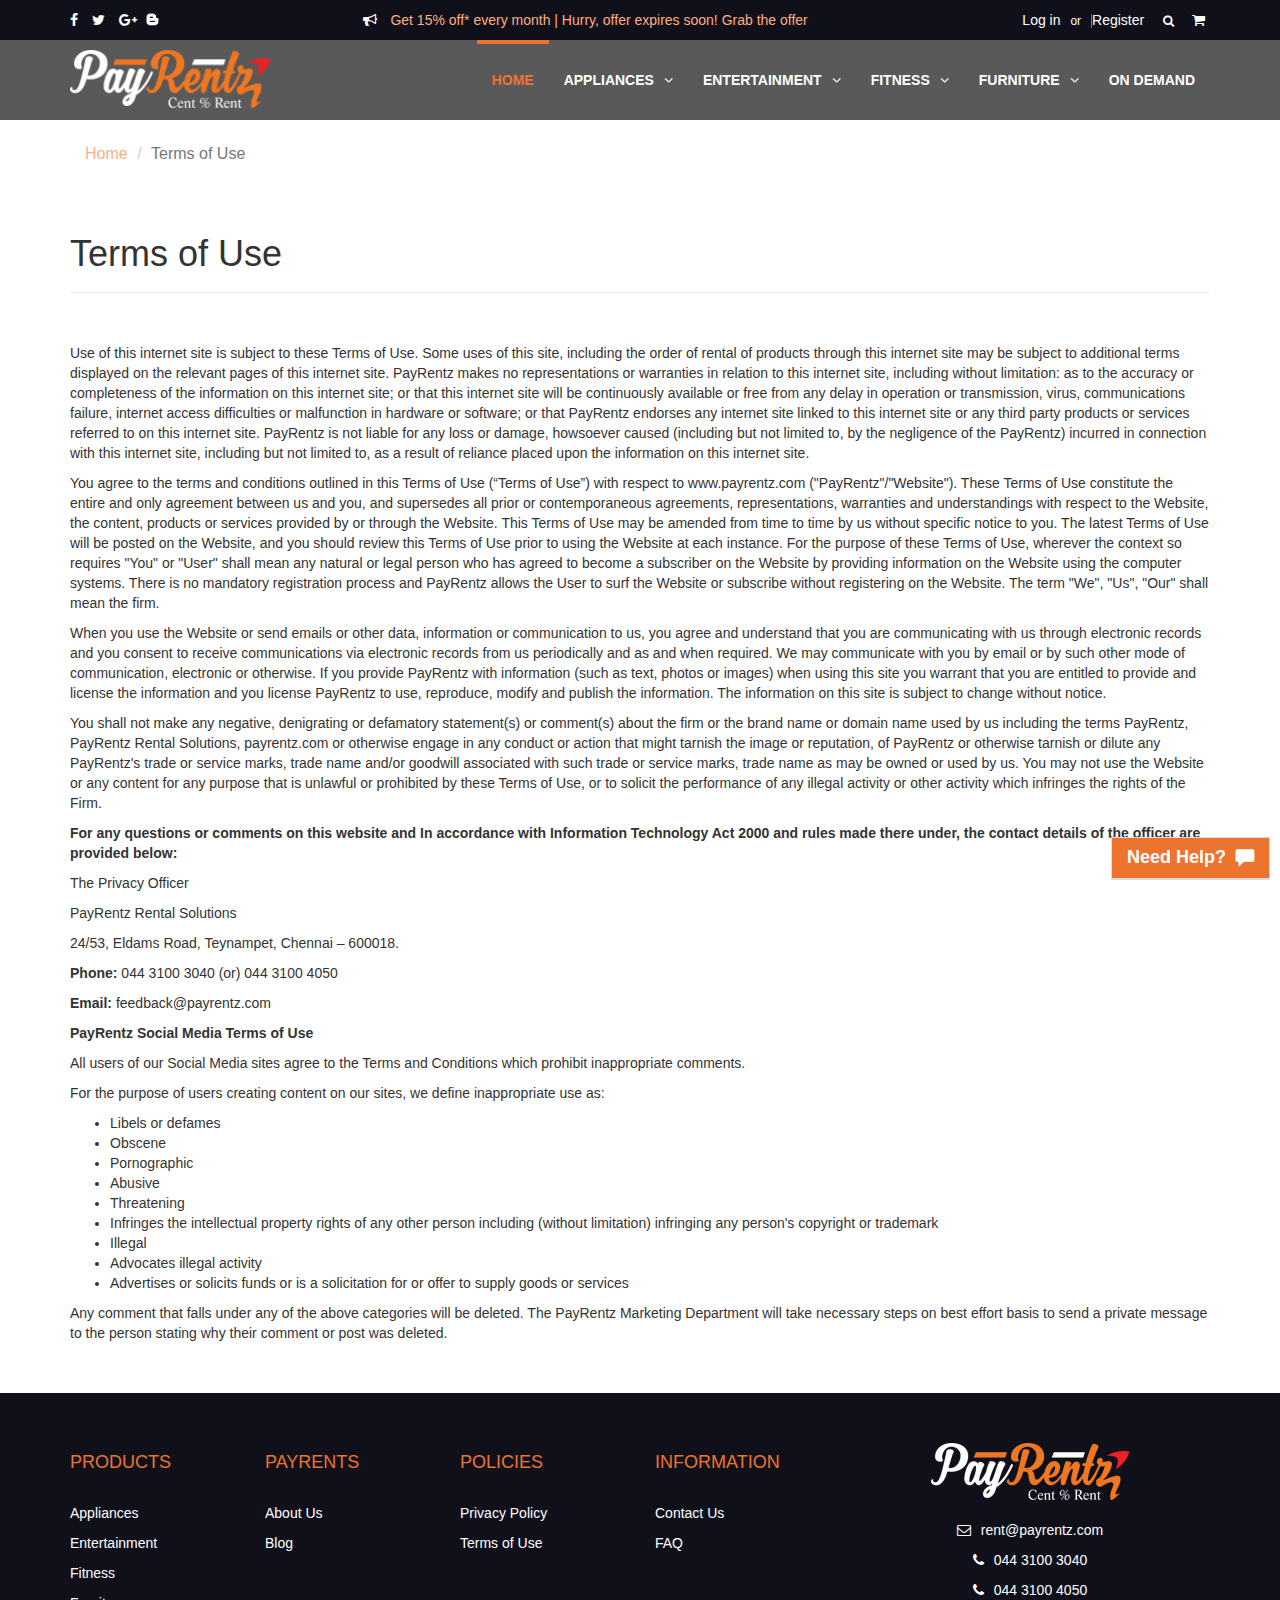
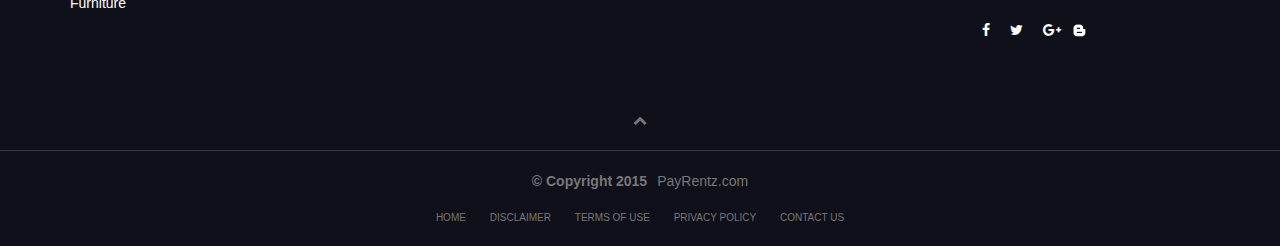
<file: Terms of Use.html>
<!DOCTYPE html>
<html lang="en">

<head>
    <meta charset="UTF-8">
    <meta http-equiv="X-UA-Compatible" content="IE=edge">
    <meta name="viewport" content="width=device-width, initial-scale=1">
    <title>Index</title>
    <link rel="stylesheet" type="text/css" href="css/bootstrap.min.css">
    <link rel="stylesheet" type="text/css" href="css/custom.css">

    <!--animation-->
    <link rel="stylesheet" type="text/css" href="css/animate.css">

    <!-- Owl Carousel Assets -->
    <link href="css/owl.carousel.min.css" rel="stylesheet">
    <link href="css/owl.theme.default.min.css" rel="stylesheet">
    <!-- Awesome Font -->
    <link rel="stylesheet" type="text/css" href="fonts/font-awesome/css/font-awesome.min.css">
    <link rel="stylesheet" type="text/css" href="fonts/font-awesome/css/font-awesome-animation.css">

    <body>
        <div class="topbar">
            <div class="container">
                <div class="row">
                    <div class="col-md-3 hidden-sm col-xs-4 dis">
                        <ul class="list-inline">
                            <li><a class="col3" href="#"><i class="fa fa-facebook"></i></a></li>
                            <li><a class="col3" href="#"><i class="fa fa-twitter"></i></a></li>
                            <li><a class="col3" href="#"><i class="fa fa-google-plus"></i></a></li>
                            <a href="#"><img src="img/blog.png" style="width:13px;margin-left:0px;margin-right:0px;margin-top:-3px;"></a>
                        </ul>
                    </div>
                    <div class="col-md-5 col-sm-8 hidden-xs ">

                        <p><i class="fa fa-bullhorn pad col3"></i><span class="col4 faa-flash animated"> Get 15% off* every month | Hurry, offer expires soon! Grab the offer</span></p>
                    </div>
                    <div class="col-md-4 col-sm-4 col-xs-8 wid1">
                        <ul class="list-inline pull-right ">
                            <li class="account-login"><span><a class="col3 pad">Log in</a><small class="col3 pad pad bor3">or</small><a class="col3" href="#signup">Register</a></span></li>
                            <li>
                                <a class="col3 pad pad1" href="#"></a>
                                <div id="search">
                                    <form role="search">
                                        <div class="input-group search-bar">
                                            <input type="text" class="form-control input-sm" placeholder="  Searching For...." name="search"></input>
                                            <div class="input-group-btn">
                                                <button class="btn btn-primary btn-xs" type="submit"><i class="fa fa-search"></i></button>
                                            </div>
                                        </div>
                                    </form>

                                </div>

                            </li>
                            <li class=""><a class="col3" href="#"><i class="fa fa-shopping-cart"></i></a>
                            </li>

                        </ul>
                    </div>
                </div>
            </div>
        </div>

        <nav class="navbar navbar-default navbar-custom " data-spy="affix" data-offset-top="197" role="navigation">
            <div class="container ">

                <div class="navbar-header">
                    <button type="button" class="navbar-toggle col2" data-toggle="collapse" data-target="#example-navbar-collapse-1">
                          <span class="sr-only">Toggle navigation</span>
                <span class="icon-bar"></span>
                          <span class="icon-bar"></span>
                          <span class="icon-bar"></span>
              </button>
                    <a class="navbar-brand" href="#"><img id="myImage" class="img-responsive" src="img/logo.png" /> </a>

                </div>

                <div class="collapse navbar-collapse" id="example-navbar-collapse-1">

                    <ul class="nav navbar-nav navbar-right">
                        <li class="dropdown  active"><a href="Index.html">HOME</a>

                        </li>
                        <li class="dropdown"><a href="Appliances.html">APPLIANCES<span class="fa fa-angle-down icons-dropdown pad1"></span></a>
                            <ul class="dropdown-menu dropdown-menu-left col-xs-12">
                                <li><a href="Refrigerator.html">REFRIGERATOR</a></li>
                                <li><a href="homepage-02.html">WASHING MACHINE</a></li>
                                <li><a href="Events.html">AIR CONDITIONER</a></li>
                                <li><a href="Events.html">MICROWAVE</a></li>
                                <li><a href="homepage-03.html">FOOD PROCESSOR</a></li>

                            </ul>
                        </li>

                        <li class="dropdown"><a href="#services">ENTERTAINMENT<span class="fa fa-angle-down icons-dropdown pad1"></span></a>
                            <ul class="dropdown-menu dropdown-menu-left col-xs-12">
                                <li><a href="index.html">TELEVISION</a></li>
                                <li><a href="homepage-02.html">HOME THEATER</a></li>
                                <li><a href="Gallery-Masonry.html">SOUND BAR</a></li>
                                <li><a href="Gallery-Masonry.html">MULTIMEDIA SPEAKER</a></li>
                            </ul>
                        </li>
                        <li class="dropdown"><a href="#team">FITNESS<span class="fa fa-angle-down icons-dropdown pad1"></span></a>
                            <ul class="dropdown-menu dropdown-menu-left col-xs-12 ">
                                <li><a href="Categories.html">EXERCISE BIKE</a></li>
                                <li><a href="homepage-02.html">CYCLE</a></li>
                            </ul>
                        </li>
                        <li class="dropdown"><a href="#careers">FURNITURE<span class="fa fa-angle-down icons-dropdown pad1"></span></a>
                            <ul class="dropdown-menu dropdown-menu-left col-xs-12">
                                <li><a href="News-List.html">3 SEAT SOFA</a></li>
                                <li><a href="homepage-02.html">WOODEN COT</a></li>
                                <li><a href="homepage-03.html">IRON COT</a></li>
                                <li><a href="homepage-03.html">COFFE TABLE</a></li>
                                <li><a href="homepage-03.html">TEA UNIT</a></li>
                                <li><a href="homepage-03.html">CHAIR</a></li>
                            </ul>
                        </li>

                        <li><a href="On_Demand.html">ON DEMAND</a></li>

                    </ul>
                </div>
            </div>
        </nav>

        <div class=" pic4 ">
        </div>

        <div class=" container">
            <div class="row mar4 text-left">
                <div class="col-md-12">
                    <ul class="breadcrumb">
                        <li><a href="Index.html" class="col4">Home</a></li>
                        <li class="active">Terms of Use</li>
                    </ul>

                </div>

            </div>
        </div>

        <div class="container">
            <div class="page-header">
                <h1>Terms of Use</h1>
            </div>
            <div class="mar2 mar3">
                <div class="">

                    <p> Use of this internet site is subject to these Terms of Use. Some uses of this site, including the order of rental of products through this internet site may be subject to additional terms displayed on the relevant pages of this internet
                        site. PayRentz makes no representations or warranties in relation to this internet site, including without limitation: as to the accuracy or completeness of the information on this internet site; or that this internet site will
                        be continuously available or free from any delay in operation or transmission, virus, communications failure, internet access difficulties or malfunction in hardware or software; or that PayRentz endorses any internet site linked
                        to this internet site or any third party products or services referred to on this internet site. PayRentz is not liable for any loss or damage, howsoever caused (including but not limited to, by the negligence of the PayRentz)
                        incurred in connection with this internet site, including but not limited to, as a result of reliance placed upon the information on this internet site. </p>

                    <p> You agree to the terms and conditions outlined in this Terms of Use (“Terms of Use”) with respect to www.payrentz.com ("PayRentz"/"Website"). These Terms of Use constitute the entire and only agreement between us and you, and supersedes
                        all prior or contemporaneous agreements, representations, warranties and understandings with respect to the Website, the content, products or services provided by or through the Website. This Terms of Use may be amended from time
                        to time by us without specific notice to you. The latest Terms of Use will be posted on the Website, and you should review this Terms of Use prior to using the Website at each instance. For the purpose of these Terms of Use, wherever
                        the context so requires "You" or "User" shall mean any natural or legal person who has agreed to become a subscriber on the Website by providing information on the Website using the computer systems. There is no mandatory registration
                        process and PayRentz allows the User to surf the Website or subscribe without registering on the Website. The term "We", "Us", "Our" shall mean the firm. </p>

                    <p> When you use the Website or send emails or other data, information or communication to us, you agree and understand that you are communicating with us through electronic records and you consent to receive communications via electronic
                        records from us periodically and as and when required. We may communicate with you by email or by such other mode of communication, electronic or otherwise. If you provide PayRentz with information (such as text, photos or images)
                        when using this site you warrant that you are entitled to provide and license the information and you license PayRentz to use, reproduce, modify and publish the information. The information on this site is subject to change without
                        notice. </p>

                    <p> You shall not make any negative, denigrating or defamatory statement(s) or comment(s) about the firm or the brand name or domain name used by us including the terms PayRentz, PayRentz Rental Solutions, payrentz.com or otherwise engage
                        in any conduct or action that might tarnish the image or reputation, of PayRentz or otherwise tarnish or dilute any PayRentz's trade or service marks, trade name and/or goodwill associated with such trade or service marks, trade
                        name as may be owned or used by us. You may not use the Website or any content for any purpose that is unlawful or prohibited by these Terms of Use, or to solicit the performance of any illegal activity or other activity which
                        infringes the rights of the Firm. </p>

                    <p><strong>   For any questions or comments on this website and In accordance with Information Technology Act 2000 and rules made there under, the contact details of the officer are provided below:</strong> </p>
                    <p> The Privacy Officer</p>

                    <p>PayRentz Rental Solutions</p>

                    <p>24/53, Eldams Road, Teynampet, Chennai – 600018.</p>

                    <p><strong>Phone:</strong> 044 3100 3040 (or) 044 3100 4050 </p>

                    <p><strong>Email:</strong> feedback@payrentz.com </p>


                    <p><strong>  PayRentz Social Media Terms of Use</strong></p>

                    <p>All users of our Social Media sites agree to the Terms and Conditions which prohibit inappropriate comments.</p>

                    <p> For the purpose of users creating content on our sites, we define inappropriate use as:
                        <p>

                            <ul>
                                <li> Libels or defames</li>

                                <li> Obscene</li>

                                <li> Pornographic</li>

                                <li> Abusive</li>

                                <li> Threatening</li>

                                <li> Infringes the intellectual property rights of any other person including (without limitation) infringing any person's copyright or trademark</li>

                                <li> Illegal</li>

                                <li> Advocates illegal activity</li>

                                <li> Advertises or solicits funds or is a solicitation for or offer to supply goods or services</li>
                            </ul>
                            <p>Any comment that falls under any of the above categories will be deleted. The PayRentz Marketing Department will take necessary steps on best effort basis to send a private message to the person stating why their comment or
                                post was deleted.</p>

                </div>
            </div>
        </div>




        <div id="footer" class="col1 ">
            <div class="container footer1">

                <div class="row mar2 mar3">
                    <div class="col-md-2 col-sm-3 col-xs-6 mar1 wid">
                        <h4 class="pad3 col2">PRODUCTS</h4>
                        <p><a class="col3" href="#">  Appliances</a> </p>
                        <p><a class="col3" href="#"> Entertainment</a> </p>
                        <p><a class="col3" href="#"> Fitness</a> </p>
                        <p><a class="col3" href="#"> Furniture</a> </p>
                    </div>

                    <div class="col-md-2 col-sm-3 col-xs-6 mar1 wid">
                        <h4 class="pad3 col2">PAYRENTS</h4>

                        <p><a class="col3" href="About_Us.html"> About Us</a> </p>
                        <p><a class="col3" href="#"> Blog</a> </p>

                    </div>
                    <div class="clearfix-xs"></div>
                    <div class="col-md-2 col-sm-3 col-xs-6 mar1 wid">
                        <h4 class="pad3 col2">POLICIES</h4>

                        <p><a class="col3" href="Privacy Policy.html"> Privacy Policy</a> </p>
                        <p><a class="col3" href="Terms of Use.html "> Terms of Use</a> </p>

                    </div>

                    <div class="col-md-2 col-sm-3 col-xs-6 mar1 wid">
                        <h4 class="pad3 col2">INFORMATION</h4>

                        <p><a class="col3" href="Contact_Us.html">Contact Us</a> </p>
                        <p><a class="col3" href="FAQ.html">FAQ</a> </p>
                    </div>

                    <div class="col-md-4 col-sm-12 col-xs-12 mar1 wid">
                        <a class="" href="#"><img id="myImage" class="img-responsive center-block mar1" src="img/logo.png" /> </a>
                        <div class="text-center mar1 mar4">
                            <p><i class="fa fa-envelope-o pad col3"></i><a href="#" class="col3">rent@payrentz.com</a></p>
                            <p><i class="fa fa-phone pad col3"></i><a href="#" class="col3">044 3100 3040</a></p>
                            <p><i class="fa fa-phone pad col3"></i><a href="#" class="col3">044 3100 4050</a></p>
                        </div>
                        <div class="mar4">
                            <div class="socials text-center"><a href="#"><i class="col3 fa fa-facebook"></i></a>
                                <a href="#"><i class="col3 fa fa-twitter"></i></a>
                                <a href="#"><i class=" col3 fa fa-google-plus"></i></a>
                                <a href="#"><img src="img/blog.png" style="width:13px;margin-left:0px;margin-right:0px;margin-top:-3px;"></a>

                            </div>
                        </div>

                    </div>
                    <div>

                    </div>
                </div>
            </div>
            <div class="text-center">
                <a id="scroll-top1" href="#" class="text-muted"><i class="fa fa-chevron-up faa-bounce animated "></i></a>
            </div>
            <hr>

            <p class="text-muted text-center"><strong class="pad">© Copyright 2015</strong><a href="#" class="text-muted">PayRentz.com</a></p>
            <div class="text-center">
                <ul class="footer2">
                    <li>
                        <a href="#" class="text-muted">
                            <p>HOME</p>
                        </a>
                    </li>
                    <li>
                        <a href="Disclaimer.html" class="text-muted">
                            <p>DISCLAIMER</p>
                        </a>
                    </li>
                    <li>
                        <a href="Terms of Use.html" class="text-muted">
                            <p>TERMS OF USE</p>
                        </a>
                    </li>
                    <li>
                        <a href="Privacy Policy.html" class="text-muted">
                            <p>PRIVACY POLICY</p>
                        </a>
                    </li>
                    <li>
                        <a href="Contact_Us.html" class="text-muted">
                            <p> CONTACT US</p>
                        </a>
                    </li>

                </ul>
            </div>
            <div id="user-comment" class="panel panel-default">
                <div class="panel-heading">
                    <h4 class="panel-title">
                                <a class="accordion-toggle" data-toggle="collapse" data-parent="#accordion"
                                  href="#collapse-200">
                            Need Help?
                                </a>
                              </h4>
                </div>
                <div id="collapse-200" class="panel-collapse collapse">
                    <div class="panel-body">
                        <div class="col-md-12">
                            <p> We would love to talk to you. But first, please tell us a bit about yourself.</p>
                            <div class="form-group">

                                <div class="col-sm-7">
                                    <input type="text" class="form-control" id="ref-name1" placeholder="Username">
                                </div>
                            </div>
                            <div class="form-group">

                                <div class="col-sm-7">
                                    <input type="text" class="form-control" id="ref-email-id1" placeholder="Email">
                                </div>
                            </div>
                            <div class="form-group">

                                <div class="col-sm-7">
                                    <input type="text" class="form-control" id="ref-ph-no 1" placeholder="phoneno">
                                </div>
                            </div>
                        </div>
                    </div>
                    <div class="panel-footer clearfix">
                        <div class="btn-group btn-group-md pull-left"><a class="btn btn-success" href="#">Clear</a></div>
                        <div class="btn-group btn-group-md pull-right"><a class="btn btn-primary" href="#">Submit</a></div>
                    </div>
                </div>
            </div>

        </div>

        <script src="js/jquery.min.js"></script>
        <script src="js/bootstrap.min.js"></script>
        <script src="js/owl.carousel.min.js" type="text/javascript"></script>
        <script src="js/cloud-zoom.js" type="text/javascript"></script>
        <script src="js/custom.js" type="text/javascript"></script>


    </body>

</html>
</file>
<file: css/custom.css>
a {
    transition: all 0.2s linear;
}

a:focus, a:hover {
    color: #ED742F!important;
    transition: all 0.2s linear;
    text-decoration: none;
}


/*padding*/

.pad {
    padding-right: 10px;
}

.pad1 {
    padding-left: 10px !important;
}

.pad2 {
    padding-bottom: 50px
}

.pad3 {
    padding-bottom: 20px;
}


/*margin*/

.mar1 {
    margin-bottom: 20px;
}

.mar2 {
    margin-top: 50px;
}

.mar3 {
    margin-bottom: 50px;
}

.mar4 {
    margin-top: 15px;
}

.mar6 {
    margin-top: 5px;
}


/*border*/

.bor1 {
    border-left: solid 1px #999;
    padding-left: 10px;
}

.bor2 {
    border-right: solid 1px #999;
}

.bor3{
  border-right: solid 1px #777;
}
/*Range-slider*/

.noUi-connect {
    background: #ED742F !important;
    box-shadow: inset 0 0 3px rgba(51, 51, 51, .45);
    -webkit-transition: background 450ms;
    transition: background 450ms;
}

#input-select, #input-number {
    padding: 7px;
    margin: 15px 22px 5px;
    width: 70px;
}

.noUi-handle {
    border: 1px solid #D9D9D9;
    border-radius: 3px;
    background: #ED742F!important;
    cursor: default;
    box-shadow: none !important;
}

.noUi-target {
    z-index: 0;
}


/*Colors*/

.col1 {
    background-color: #10101A;
}

.col2 {
    color: #ED742F !important;
}

.col3 {
    color: #fff!important;
}

.col4 {
    color: #FFAE80;
}

.col5 {
    color: #333;
}


/*buttons*/

.btn-group-justified {
    z-index: 0;
}

.btn-success {
    background-color: #ED742F;
    border-color: #ED742F;
    transition: all 0.2s linear;
}

.btn-success:hover, .btn-success:focus, .btn-success:active {
    background-color: transparent!important;
    border-color: #ED742F!important;
    transition: all 0.2s linear;
    color: #ED742F!important;
}

.btn-success.active, .btn-success:active, .open>.dropdown-toggle.btn-success {
    color: #fff;
    background-color: #ED742F;
    border-color: #ED742F;
}

.btn-primary {
    background-color: #10101A;
    border-color: #10101A;
    transition: all 0.2s linear;
}

.btn-primary:hover, .btn-primary:focus, .btn-primary:active {
    background-color: #fff!important;
    border-color: #10101A!important;
    transition: all 0.2s linear;
    color: #10101A!important;
}

.btn-primary.active, .btn-primary:active, .open>.dropdown-toggle.btn-primary {
    color: #fff;
    background-color: #10101A;
    opacity: 0.9;
    border-color: #10101A;
}

.btn-danger {
    background-color: #C9302C;
    border-color: #C9302C;
    transition: all 0.2s linear;
}

.btn-danger:hover, .btn-danger:focus, .btn-danger:active {
    background-color: #fff!important;
    border-color: #C9302C!important;
    transition: all 0.2s linear;
    color: #C9302C!important;
}

.btn-danger.active, .btn-danger:active, .open>.dropdown-toggle.btn-danger {
    color: #fff;
    background-color: #C9302C;
    opacity: 0.9;
    border-color: #C9302C;
}


/*thumbnail*/

.thumbnail {
    transition: all 0.2s linear;
    padding: 7px;
}

.thumbnail:hover {
    transition: all 0.2s linear;
    box-shadow: 3px 0 7px rgba(0, 0, 0, 0.3);
}


/*Breadcrumb*/

.breadcrumb {
    background-color: transparent;
    font-size: 16px;
}


/*panels*/

.panel {
    border-radius: 0;
}

.panel-title {
    font-size: 18px;
    font-weight: 900;
    color: white;
}

.panel-default {
    box-shadow: 1px 18px 25px -26px #000;
}

.panel-default>.panel-heading {
    color: #333;
    background-color: #ED742F;
    border-color: #ddd;
    border-radius: 0;
}

.panel-default>.panel-heading a:hover, .panel-default>.panel-heading a:focus {
    color: #fff!important;
}

.row-eq-height {
    display: -webkit-box;
    display: -webkit-flex;
    display: -ms-flexbox;
    display: flex-row;
}

.panel-heading .accordion-toggle:after {
    /* symbol for "opening" panels */
    font-family: 'Glyphicons Halflings';
    /* essential for enabling glyphicon */
    content: "\e114";
    /* adjust as needed, taken from bootstrap.css */
    float: right;
    /* adjust as needed */
    color: #fff;
    /* adjust as needed */
}

.panel-heading .accordion-toggle.collapsed:after {
    /* symbol for "collapsed" panels */
    content: "\e080";
    /* adjust as needed, taken from bootstrap.css */
}


/*nav-tab*/

.nav-tabs {
    border-bottom: 1px solid #ED742F;
}

.nav-tabs>li.active>a, .nav-tabs>li.active>a:focus, .nav-tabs>li.active>a:hover {
    color: #333;
    cursor: default;
    background-color: #fff;
    border: 1px solid #ED742F;
    border-bottom-color: transparent;
    border-radius: 0;
}

.nav>li>a:focus, .nav>li>a:hover {
    text-decoration: none;
    background-color: transparent;
    border-color: transparent;
}

.nav-tabs li a {
    color: #333;
}


/*Well*/

.well {
    background-color: #ED742F;
    box-shadow: 1px 18px 25px -26px #000;
}


/*pagination*/

.pagination>.active>a, .pagination>.active>a:focus, .pagination>.active>a:hover, .pagination>.active>span, .pagination>.active>span:focus, .pagination>.active>span:hover {
    z-index: 3;
    color: #fff;
    cursor: default;
    background-color: #ED742F;
    border-color: #ED742F;
}

.pagination>li>a, .pagination>li>span {
    color: #ED742F;
}


/*form*/

.required label.control-label {
    font-weight: bold;
}

.required label.control-label:after {
    color: #e32;
    content: '*';
    display: inline;
    position: absolute;
    top: 0;
    right: 0;
    font-size: 20px;
}

.form-control:focus {
    border-color: #ED742F;
    outline: 0;
    -webkit-box-shadow: inset 0 1px 1px rgba(0, 0, 0, .075), 0 0 8px #ED742F;
    box-shadow: inset 0 1px 1px rgba(0, 0, 0, .075), 0 0 8px #ED742F;
}

.form-control option {
    padding: 7px;
}


/*cloud-zoom*/


/* This is the moving lens square underneath the mouse pointer. */

.cloud-zoom-lens {
    border: 4px solid #888;
    /*margin:-4px;	/* Set this to minus the border thickness. */
    */ background-color: #fff;
    cursor: move;
}


/* This is for the title text. */

.cloud-zoom-title {
    font-family: Arial, Helvetica, sans-serif;
    position: absolute !important;
    /*background-color:#000;*/
    color: transparent;
    padding: 3px;
    width: 100%;
    text-align: center;
    font-weight: bold;
    font-size: 10px;
    top: 0px;
}


/* cloud zoom wrapper styles */

.cloud-zoom-wrap {
    top: 0;
    z-index: 1;
    position: relative;
}


/* This is the zoom window. */

.cloud-zoom-big {
    border: 4px solid #ccc;
    overflow: hidden;
    margin-left: 10px;
    width: 650px!important;
    height: 610px!important;
}


/* This is the loading message. */

.cloud-zoom-loading {
    color: white;
    background: #222;
    padding: 3px;
    border: 1px solid #000;
}


/*img-zoom*/

.item img {
    transition: all 0.2s linear;
    z-index: -1!important;
    position: relative;
}

.item:hover img {
    position: relative;
    -moz-transform: scale(1.1);
    -webkit-transform: scale(1.1);
    transform: scale(1.1);
    transition: all 0.2s linear;
    z-index: -1!important;
}


/*carousel*/

#owl-demo {
    position: relative;
    top: -100px;
}

#owl-demo .owl-nav .owl-prev {
    position: absolute;
    background-color: #ED742F;
    bottom: 50px;
    left: 30px;
}

#owl-demo .owl-nav .owl-next {
    position: absolute;
    bottom: 50px;
    background-color: #ED742F;
    right: 30px;
}

#owl-demo .item {
    transform: translateZ(0);
    -webkit-transform: translateZ(0);
    -ms-transform: translateZ(0);
}

.pic {
    height: 100vh;
    width: 100%;
    display: table;
    color: #ffffff;
}

.pic1 {
    background: linear-gradient( rgba(0, 0, 0, 0.65), rgba(0, 0, 0, 0.65)), url("../img/slider001.jpg ") no-repeat center;
    background-size: cover;
}

.pic2 {
    background: linear-gradient( rgba(0, 0, 0, 0.65), rgba(0, 0, 0, 0.65)), url("../img/slider002.jpg ") no-repeat center;
    background-size: cover;
}

.pic3 {
    background: linear-gradient( rgba(0, 0, 0, 0.65), rgba(0, 0, 0, 0.65)), url("../img/slider003.jpg ") no-repeat center;
    background-size: cover;
}

.pic4 {
    height: 80px;
    width: 100%;
    background: linear-gradient( rgba(0, 0, 0, 0.65), rgba(0, 0, 0, 0.65));
    background-size: stretch;
    margin-top: -100px;
}

.jumbotron {
    background-color: transparent;
    position: relative;
    top: 250px;
    left: 0px;
}


#owl-demo1 img {
    width: 90%;
}

#owl-demo11 img, #owl-demo12 img, #owl-demo13 img, #owl-demo14 img {
    width: 80%;
}

#owl-demo11 .owl-prev, #owl-demo12 .owl-prev, #owl-demo13 .owl-prev, #owl-demo14 .owl-prev {
    position: absolute;
    left: 0px;
    bottom: 0px;
    padding-top: 10px;
    padding-bottom: 10px;
    padding-left: 10px;
    padding-right: 10px;
}

#owl-demo11 .owl-next, #owl-demo12 .owl-next, #owl-demo13 .owl-next, #owl-demo14 .owl-next {
    position: absolute;
    right: -20px;
    bottom: 0px;
    padding-top: 10px;
    padding-bottom: 10px;
    padding-left: 10px;
    padding-right: 10px;
}

#owl-demo2 {
    border-top: 1px solid #333;
}

#owl-demo2 img {
    width: 50%;
}

#owl-demo3 img {
    width: 50%;
}

#owl-demo3 .owl-prev {
    position: absolute;
    top: -70px;
    left: -52px;
    padding-top: 125px;
    padding-bottom: 125px;
    padding-left: 10px;
    padding-right: 10px;
}

#owl-demo3 .owl-next {
    position: absolute;
    top: -70px;
    right: -52px;
    padding-top: 125px;
    padding-bottom: 125px;
    padding-left: 10px;
    padding-right: 10px;
}

.owl-theme .owl-nav [class*="owl-"]:hover {
    background: #ED742F !important;
    color: #FFF;
    opacity: 1;
    text-decoration: none;
}

.owl-theme .owl-nav [class*="owl-"] {
    color: #FFF;
    background: #ED742F !important;
    opacity: 0.8;
}


/*column-center*/

.col-centered {
    float: none;
    margin: 0 auto;
}


/*navbar*/

.topbar {
    width: 100%;
    display: block;
    min-height: 35px;
    height: auto;
    /*background-color: #252525;*/
    background-color: #10101A;
    padding-top: 10px;
}

.navbar {
    border: none;
    border-radius: 0;
}

.navbar-default .navbar-nav>.active>a, .navbar-default .navbar-nav>.active>a:focus, .navbar-default .navbar-nav>.active>a:hover {
    color: #ED742F;
    background-color: transparent;
    box-shadow: inset 0px 7px 0px -3px #ED742F;
    -webkit-box-shadow: inset 0px 7px 0px -3px #ED742F;
    -moz-box-shadow: inset 0px 7px 0px -3px #ED742F;
    -ms-box-shadow: inset 0px 7px 0px -3px #ED742F;
    -o-box-shadow: inset 0px 7px 0px -3px #ED742F;
}

.affix {
    background: #10101A;
    top: 0;
    border: 0;
    width: 100%;
    -webkit-transition: all .5s ease-in-out;
    transition: all .5s ease-in-out;
    z-index: 1111;
}

.affix .navbar-brand img {
    width: 150px;
    margin-top: 10px;
    transition: all 0.25s linear;
}

.affix .navbar-nav span {
    padding-left: 2px;
}

.affix a {
    color: #fff;
    padding: 15px !important;
    -webkit-transition: all .5s ease-in-out;
    transition: all .5s ease-in-out;
}

.affix-top {
    background-color: transparent !important;
    z-index: 1111111;
    border-color: transparent;
    border-radius: 0;
}

.affix-top a {
    padding-top: 30px !important;
    padding-bottom: 30px !important;
}

.navbar-default .navbar-nav>li>a {
    color: #fff;
    font-weight: 900;
}

.navbar-default .navbar-nav>li>a:focus, .navbar-default .navbar-nav>li>a:hover {
    color: #fff;
    background-color: transparent;
}

.dropdown-menu>li>a {
    padding: 3px 10px !important;
    line-height: 40px!important;
}

.navbar-brand img {
    position: relative;
    top: -20px;
    width: 200px;
    transition: all 0.25s linear;
}

.search-bar {
    padding: 0;
    width: 230px;
    height: 30px;
    position: absolute;
    top: -5px;
    right: 46px;
    float: left;
    line-height: 22px;
    overflow: hidden;
}

.search-bar input {
    position: absolute;
    width: 0px;
    float: Left;
    margin-left: 210px;
    -webkit-transition: all 0.7s ease-in-out;
    -moz-transition: all 0.7s ease-in-out;
    -o-transition: all 0.7s ease-in-out;
    transition: all 0.7s ease-in-out;
    height: 30px;
    line-height: 18px;
    padding: 0;
    border-radius: 0;
}

.search-bar:hover input, .search-bar input:focus {
    width: 205px;
    margin-left: 0px;
}

.search-bar button {
    padding-top: 6px;
    padding-bottom: 6px;
    margin-right: -1px;
    border-radius: 0;
}

.search-bar .input-group-btn:last-child > .btn, .input-group-btn:last-child > .btn-group {
    z-index: 2;
    margin-left: -20px;
  }

.search {
    position: relative;
    bottom: 320px;
    z-index: 1;
    left: 43%;
    width: 40%;
    margin: -100px 0 0 -150px;
}

.search-box .form-map input[type="text"], .search-box .form-map input[type="email"], .search-box .form-map input[type="search"], .search-box .form-map input[type="password"], .search-box .form-map input[type="number"], .search-box .form-map textarea, .search-box .form-map .selectpicker {
    background-color: #565657;
    color: white;
}

.search-box .form-map {
    background-color: rgba(255, 255, 255, 0.3);
    padding: 15px 15px 5px 15px;
}


/*Get Started*/

.stepwizard-step p {
    margin-top: 10px;
}

.stepwizard-row {
    display: table-row;
}

.stepwizard {
    display: table;
    width: 100%;
    position: relative;
}

.stepwizard-row:before {
    top: 22px;
    bottom: 0;
    position: absolute;
    content: " ";
    width: 100%;
    height: 1px;
    background-color: #ccc;
    z-order: 0;
    left: 0;
}

.stepwizard-step {
    display: table-cell;
    text-align: center;
    position: relative;
}

.btn-outline {
    background-color: transparent;
    color: inherit;
    border-width: 2px;
}

.btn-circle {
    width: 45px;
    height: 45px;
    text-align: center;
    padding: 8px 10px;
    font-size: 20px;
    line-height: 1.33;
    border-radius: 30px;
}

.btn-circle1 {
    width: 105px;
    height: 105px;
    text-align: center;
    padding: 8px 10px;
    font-size: 62px;
    line-height: 1.33;
    border-radius: 60px;
}


/*process*/

#Process .btn:hover {
    background-color: white!important;
}


/*product1*/

#product1 .img-size {
    width: 31%;
}

.gallery-sample a.cloud-zoom {
    position: relative;
    display: block;
}

.gallery-sample a.cloud-zoom img {
    display: block;
    width: 500px;
    text-align: center;
}

.recent_list {
    display: -webkit-box;
    list-style: none;
    margin-left: -50px;
}

.recent_list li {
    border: 1px solid #ddd;
    margin: 8px;
}


/*appliances*/

#appliances .thumbnail {
    max-height: 366px;
    overflow: hidden;
}

#appliances .thumbnail .row {
    /*transition:all 0.2s linear!important;*/
    overflow: hidden;
}

#appliances .thumbnail:hover .row {
    position: absolute;
    bottom: 0px;
    right: 0;
    left: 0;
    /*margin:15px 15px 20px;*/
    color: white;
    background-color: #595959;
    padding-top: 40px;
    padding-bottom: 40px;
    overflow: hidden;
    margin: 16px;
    padding-left: 10px;
    padding-right: 10px;
    /*transition:all 0.2s linear!important;*/
}


/*footer*/

#footer hr {
    border-color: #2F374C;
}

#footer .socials i {
    display: inline-block;
    padding-left: 8px;
    padding-right: 8px;
    /*color: white;*/
    transition: all 0.25s linear;
}

.footer2 {
    padding-left: 0;
    margin-bottom: 0;
    list-style: none;
}

.footer2 li {
    position: relative;
    display: inline-block;
    padding: 10px;
}

.footer2 li a {
    font-size: 10px;
}

#user-comment {
    position: fixed;
    right: 10px;
    bottom: 0;
    z-index: 111;
}

#user-comment .panel-heading .accordion-toggle:after {
    font-family: 'Glyphicons Halflings';
    /* essential for enabling glyphicon */
    content: "\e111"!important;
    /* adjust as needed, taken from bootstrap.css */
    float: right;
    /* adjust as needed */
    color: #fff;
    padding-left: 10px;
}

#user-comment .panel-heading .accordion-toggle.collapsed:after {
    /* symbol for "collapsed" panels */
    content: "\e111"!important;
    padding-left: 10px;
    /* adjust as needed, taken from bootstrap.css */
}


/* Extra Large Devices, Wide Screens */

@media only screen and (min-width: 1281px) and (max-width: 1920px) {
    .search {
        position: relative;
        bottom: 250px;
        z-index: 1;
        left: 43%;
        width: 40%;
        margin: -100px 0 0 -150px;
    }
}


/* Large Devices, Wide Screens */

@media only screen and (min-width: 993px) and (max-width: 1280px) {
    .jumbotron {
        background-color: transparent;
        position: relative;
        top: 100px!important;
        left: 0px;
    }
    .search {
        position: relative;
        bottom: 150px;
        z-index: 1;
        left: 43%;
        width: 40%;
        margin: -100px 0 0 -150px;
    }
}


/* Medium Devices, Desktops */

@media only screen and (max-width: 992px) {
    /*margin*/
    .mar5 {
        margin-top: 0px;
    }
    /*carousel*/
    .pic {
        height: 70vh;
        width: 100%;
        display: table;
        color: #ffffff;
    }
    .search {
        position: relative;
        bottom: 320px;
        z-index: 1;
        left: 51%;
        width: 40%;
        margin: -100px 0 0 -150px;
    }
    .affix-top .navbar-brand img {
        width: 120px;
    }
    .affix {
        background: #10101A;
        top: 0;
        border: 0;
        width: 100%;
        -webkit-transition: all .5s ease-in-out;
        transition: all .5s ease-in-out;
        z-index: 1111;
    }
    .affix .navbar-brand img {
        width: 120px;
        margin-top: 13px;
        transition: all 0.25s linear;
    }
    .affix .navbar-nav span {
        padding-left: 2px;
    }
    .affix a {
        color: #fff;
        padding: 10px !important;
        -webkit-transition: all .5s ease-in-out;
        transition: all .5s ease-in-out;
        font-size: 10px;
    }
    .affix-top {
        background-color: transparent !important;
        z-index: 1111111;
        border-color: transparent;
        border-radius: 0;
    }
    .affix-top a {
        padding-top: 30px !important;
        padding-bottom: 30px !important;
        padding-left: 10px!important;
        padding-right: 10px!important;
        font-size: 10px;
    }
    .jumbotron h1 {
        font-size: 40px;
    }
    .jumbotron h2 {
        font-size: 28px;
    }
    #appliances .thumbnail {
        max-height: 323px;
    }
    #appliances .thumbnail:hover .row {
        position: absolute;
        bottom: 5px;
        right: 0;
        left: 0;
        margin: 15px;
        padding-top: 40px;
        padding-bottom: 40px;
        padding-left: 10px;
        padding-right: 20px;
        /*margin:15px 16px 20px;*/
    }
    #product1 .img-size {
        width: 30%;
    }
    .cloud-zoom-big {
        border: 4px solid #ccc;
        overflow: hidden;
        margin-left: 10px;
        width: 430px!important;
        height: 640px!important;
    }
}

@media only screen and (width: 900px) {
    .pic {
        height: 48vh;
    }
}


/* Small Devices, Tablets */

@media only screen and (max-width: 767px) {
    h1 {
        font-size: 30px;
    }
    #owl-demo {
        position: relative;
        top: -70px;
    }
    .affix-top .navbar-brand img, .affix .navbar-brand img {
        margin-top: 18px;
    }
    .affix a {
        color: #fff;
        padding: 10px !important;
        -webkit-transition: all .5s ease-in-out;
        transition: all .5s ease-in-out;
        font-size: 10px;
    }
    .affix-top a {
        padding-top: 10px !important;
        padding-bottom: 10px !important;
        padding-left: 10px!important;
        padding-right: 10px!important;
        font-size: 10px;
    }
    .navbar-collapse {
        position: absolute;
        top: 50px;
        right: 10px;
        left: 10px;
        text-align: center;
        background-color: #10101A;
    }
    .navbar-collapse .dropdown-menu {
        text-align: center;
    }
    .dropdown-menu {
        position: relative;
    }
    .navbar-default .navbar-collapse {
        border: 0;
    }
    .jumbotron {
        background-color: transparent;
        position: relative;
        top: 0px;
        left: 0px;
    }
    .jumbotron h1 {
        font-size: 20px;
    }
    .jumbotron h2 {
        font-size: 15px;
    }
    .jumbotron p {
        font-size: 14px;
    }
    .pic {
        height: 100vh;
    }
    .search {
        position: relative;
        bottom: 80px;
        z-index: 1;
        left: 54%;
        width: 40%;
        margin: -100px 0 0 -150px;
    }
    .btn {
        padding: 6px 12px;
        font-size: 11px;
        white-space: nowrap;
    }
    .btn-lg {
        padding: 10px 16px;
        font-size: 12px;
    }
    .input-lg {
        height: 38px;
    }
    .bor2 {
        border-right: 0;
        border-bottom: solid 1px #999;
    }
    .clearfix-xs:before, .clearfix-xs:after {
        content: "";
        display: table;
    }
    .clearfix-xs:after {
        clear: both;
    }
    .wid2 {
        width: 50%;
    }
    #features .btn {
        font-size: 62px;
    }
    #Process .btn {
        font-size: 20px;
    }
    #appliances .thumbnail {
        max-height: 360px;
    }
    .cloud-zoom-big {
        border: 4px solid #ccc;
        overflow: hidden;
        margin-left: 10px;
        width: 310px!important;
        height: 410px!important;
    }
    .cloud-zoom-lens {
        height: 130px!important;
    }
    .nav-tabs>li>a {
        font-size: 12px;
    }
    .panel-heading .accordion-toggle::after {
        float: none;
    }
    .search-bar button {
        padding-top: 6px;
        padding-bottom: 6px;
        margin-right: 0px;
        border-radius: 0;
    }
    .search-bar {
        padding: 0;
        width: 230px;
        height: 30px;
        position: absolute;
        top: -5px;
        right: 37px;
        float: left;
        line-height: 22px;
        overflow: hidden;
    }
}

@media only screen and (max-width: 736px) {
    .search {
        position: relative;
        bottom: 75px;
        z-index: 1;
        left: 52%;
        width: 40%;
        margin: -100px 0 0 -150px;
    }
    #appliances .thumbnail {
        max-height: 405px;
    }
}

@media only screen and (max-width: 667px) {
    .search {
        position: relative;
        bottom: 75px;
        z-index: 1;
        left: 54%;
        width: 40%;
        margin: -100px 0 0 -150px;
    }
    #appliances .thumbnail {
        max-height: 370px;
    }
}

@media only screen and (max-width: 568px) {
    .search {
        position: relative;
        bottom: 70px;
        z-index: 1;
        left: 58%;
        width: 40%;
        margin: -100px 0 0 -150px;
    }
    #appliances .thumbnail {
        max-height: 320px;
    }
}


/* Extra Small Devices, Phones */

@media only screen and (max-width: 480px) {
    .search {
        position: relative;
        bottom: 65px;
        z-index: 1;
        left: 63%;
        width: 40%;
        margin: -100px 0 0 -150px;
    }
    .btn-lg {
        padding: 9px 15px;
        font-size: 10px;
    }
    .input-lg {
        height: 33px;
    }
    #appliances .thumbnail {
        max-height: 295px;
    }
}

@media only screen and (max-width: 414px) {
    .jumbotron {
        background-color: transparent;
        position: relative;
        top: 100px;
        left: 0px;
    }
    .search {
        position: relative;
        bottom: 305px;
        z-index: 1;
        left: 70%;
        width: 40%;
        margin: -100px 0 0 -150px;
    }
    .wid2 {
        width: 100%;
    }
    #appliances .thumbnail {
        max-height: 450px;
    }
}

@media only screen and (max-width: 375px) {
    .search {
        position: relative;
        bottom: 205px;
        z-index: 1;
        left: 73%;
        width: 40%;
        margin: -100px 0 0 -150px;
    }
    #appliances .thumbnail {
        max-height: 420px;
    }


#appliances .thumbnail:hover .row {
    position: absolute;
    bottom: 5px;
    right: 0;
    left: 0;
    margin: 15px;
    padding-top: 40px;
    padding-bottom: 40px;
    padding-left: 10px;
    padding-right: 40px;
    /*margin:15px 16px 20px;*/
}

.cloud-zoom-big {
    border: 4px solid #ccc;
    overflow: hidden;
    margin-left: 10px;
    width: 200px!important;
    height: 410px!important;
}

}

@media only screen and (max-width: 360px) {
    .jumbotron {
        background-color: transparent;
        position: relative;
        top: 100px;
        left: 0px;
    }

    .search {
        position: relative;
        bottom: 265px;
        z-index: 1;
        left: 75%;
        width: 40%;
        margin: -100px 0 0 -150px;
    }

    #appliances .thumbnail {
        max-height: 400px;
    }

    h4 {
        font-size: 15px !important;
    }

    .wid2 {
        width: 100%;
    }

    .cloud-zoom-big, .mousetrap {
        display: none !important;
    }
}

/* Custom, iPhone Retina */
@media only screen and (max-width: 320px) {
    h1 {
        font-size: 28px;
    }

    .dis {
        display: none;
    }

    .wid1 {
        width: 100%;
    }

    .jumbotron {
        background-color: transparent;
        position: relative;
        top: 90px;
        left: 0px;
    }

    .search {
        position: relative;
        bottom: 110px;
        z-index: 1;
        left: 77%;
        width: 50%;
        margin: -100px 0 0 -150px;
    }

    #Process h3 {
        font-size: 20px;
    }

    .btn {
        font-size: 9px;
    }

    #appliances .thumbnail {
        max-height: 360px;
    }

    .search-bar button {
        padding-top: 8px;
        padding-bottom: 8px;
        margin-right: 0px;
        border-radius: 0;
    }
}
</file>
<file: css/nouislider.min.css>
/*! nouislider - 9.1.0 - 2016-12-10 16:00:32 */


.noUi-target,.noUi-target *{-webkit-touch-callout:none;-webkit-tap-highlight-color:transparent;-webkit-user-select:none;-ms-touch-action:none;touch-action:none;-ms-user-select:none;-moz-user-select:none;user-select:none;-moz-box-sizing:border-box;box-sizing:border-box}.noUi-target{position:relative;direction:ltr}.noUi-base{width:100%;height:100%;position:relative;z-index:1}.noUi-connect{position:absolute;right:0;top:0;left:0;bottom:0}.noUi-origin{position:absolute;height:0;width:0}.noUi-handle{position:relative;z-index:1}.noUi-state-tap .noUi-connect,.noUi-state-tap .noUi-origin{-webkit-transition:top .3s,right .3s,bottom .3s,left .3s;transition:top .3s,right .3s,bottom .3s,left .3s}.noUi-state-drag *{cursor:inherit!important}.noUi-base,.noUi-handle{-webkit-transform:translate3d(0,0,0);transform:translate3d(0,0,0)}.noUi-horizontal{height:18px}.noUi-horizontal .noUi-handle{width:34px;height:28px;left:-17px;top:-6px}.noUi-vertical{width:18px}.noUi-vertical .noUi-handle{width:28px;height:34px;left:-6px;top:-17px}.noUi-target{background:#FAFAFA;border-radius:4px;border:1px solid #D3D3D3;box-shadow:inset 0 1px 1px #F0F0F0,0 3px 6px -5px #BBB}.noUi-connect{background:#3FB8AF;box-shadow:inset 0 0 3px rgba(51,51,51,.45);-webkit-transition:background 450ms;transition:background 450ms}.noUi-draggable{cursor:ew-resize}.noUi-vertical .noUi-draggable{cursor:ns-resize}.noUi-handle{border:1px solid #D9D9D9;border-radius:3px;background:#FFF;cursor:default;box-shadow:inset 0 0 1px #FFF,inset 0 1px 7px #EBEBEB,0 3px 6px -3px #BBB}.noUi-active{box-shadow:inset 0 0 1px #FFF,inset 0 1px 7px #DDD,0 3px 6px -3px #BBB}.noUi-handle:after,.noUi-handle:before{content:"";display:block;position:absolute;height:14px;width:1px;background:#E8E7E6;left:14px;top:6px}.noUi-handle:after{left:17px}.noUi-vertical .noUi-handle:after,.noUi-vertical .noUi-handle:before{width:14px;height:1px;left:6px;top:14px}.noUi-vertical .noUi-handle:after{top:17px}[disabled] .noUi-connect{background:#B8B8B8}[disabled] .noUi-handle,[disabled].noUi-handle,[disabled].noUi-target{cursor:not-allowed}.noUi-pips,.noUi-pips *{-moz-box-sizing:border-box;box-sizing:border-box}.noUi-pips{position:absolute;color:#999}.noUi-value{position:absolute;text-align:center}.noUi-value-sub{color:#ccc;font-size:10px}.noUi-marker{position:absolute;background:#CCC}.noUi-marker-large,.noUi-marker-sub{background:#AAA}.noUi-pips-horizontal{padding:10px 0;height:80px;top:100%;left:0;width:100%}.noUi-value-horizontal{-webkit-transform:translate3d(-50%,50%,0);transform:translate3d(-50%,50%,0)}.noUi-marker-horizontal.noUi-marker{margin-left:-1px;width:2px;height:5px}.noUi-marker-horizontal.noUi-marker-sub{height:10px}.noUi-marker-horizontal.noUi-marker-large{height:15px}.noUi-pips-vertical{padding:0 10px;height:100%;top:0;left:100%}.noUi-value-vertical{-webkit-transform:translate3d(0,50%,0);transform:translate3d(0,50%,0);padding-left:25px}.noUi-marker-vertical.noUi-marker{width:5px;height:2px;margin-top:-1px}.noUi-marker-vertical.noUi-marker-sub{width:10px}.noUi-marker-vertical.noUi-marker-large{width:15px}.noUi-tooltip{display:block;position:absolute;border:1px solid #D9D9D9;border-radius:3px;background:#fff;color:#000;padding:5px;text-align:center}.noUi-horizontal .noUi-tooltip{-webkit-transform:translate(-50%,0);transform:translate(-50%,0);left:50%;bottom:120%}.noUi-vertical .noUi-tooltip{-webkit-transform:translate(0,-50%);transform:translate(0,-50%);top:50%;right:120%}
</file>
